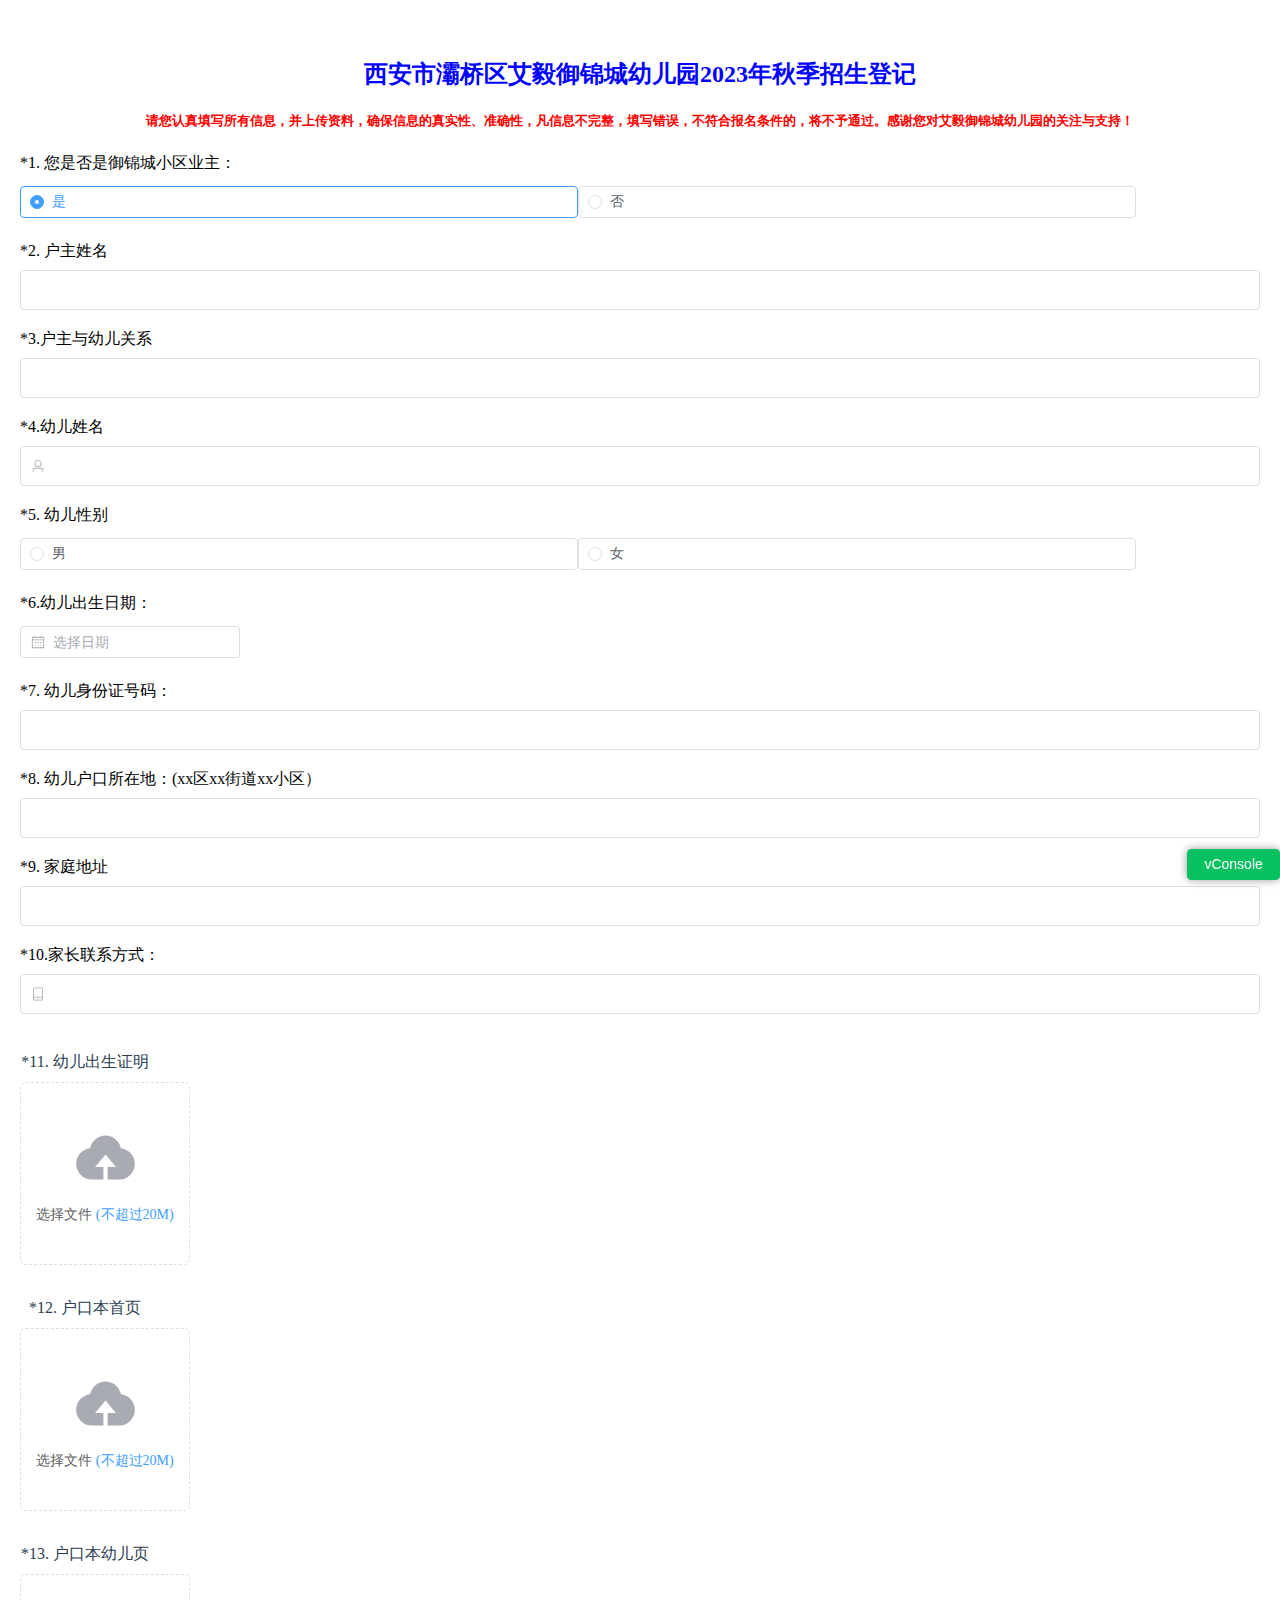
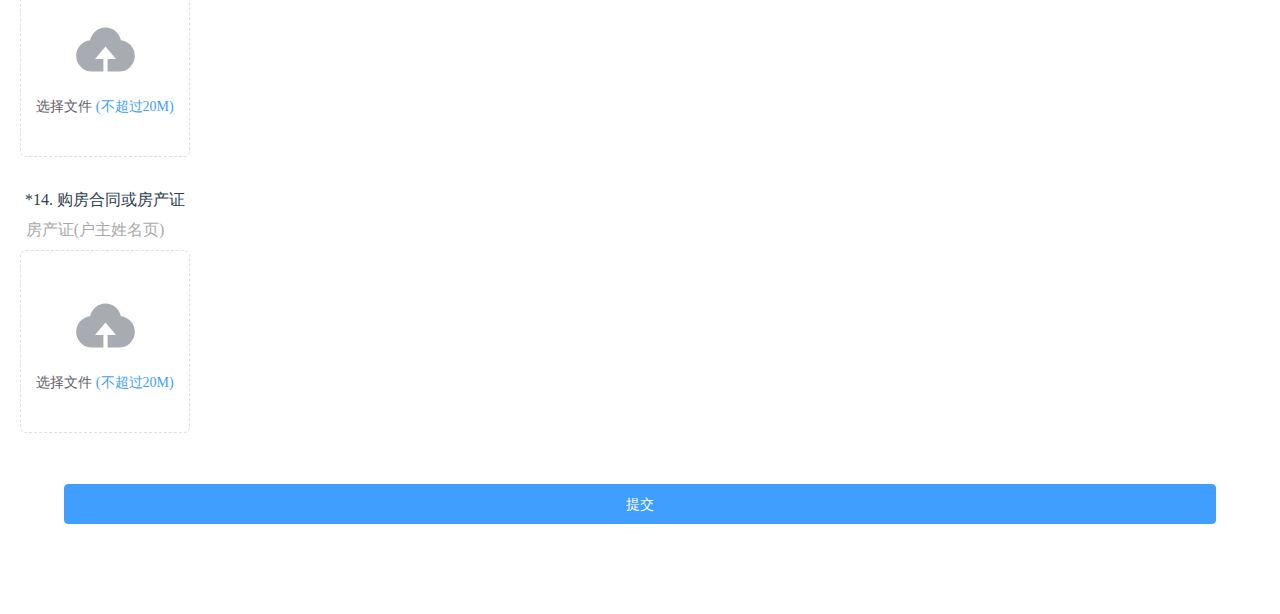
<file: audio.html>
<!DOCTYPE html><html lang="en"><head><meta charset="utf-8"><meta http-equiv="X-UA-Compatible" content="IE=edge"><meta name="viewport" content="width=device-width,initial-scale=1,maximum-scale=1,minimum-scale=1,user-scalable=no,viewport-fit=cover"><title>audio 测试</title><link href="css/audio.45147a5e.css" rel="preload" as="style"><link href="css/chunk-vendors.ec482ed1.css" rel="preload" as="style"><link href="js/audio.3002898a.js" rel="preload" as="script"><link href="js/chunk-vendors.464a12f2.js" rel="preload" as="script"><link href="css/chunk-vendors.ec482ed1.css" rel="stylesheet"><link href="css/audio.45147a5e.css" rel="stylesheet"></head><style>body{
       margin:0;
       padding:0;
       height: 100%;
     }
     .html{
       margin:0;
       padding:0;
       width:100%;
       height: 100%;
     }</style><body><div id="audio"></div><script src="js/chunk-vendors.464a12f2.js"></script><script src="js/audio.3002898a.js"></script></body></html>
</file>
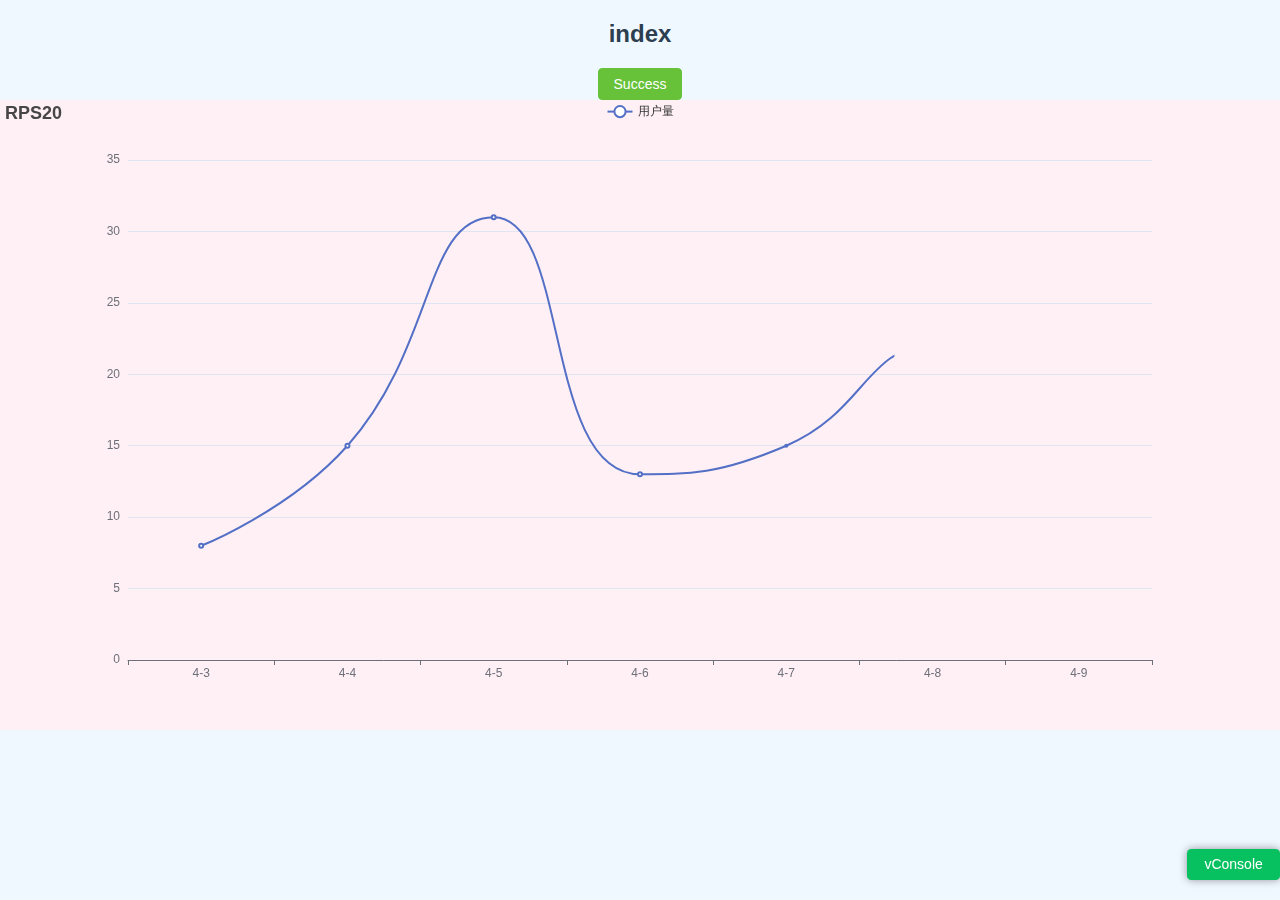
<file: chart.html>
<!DOCTYPE html><html lang="en"><head><meta charset="utf-8"><meta http-equiv="X-UA-Compatible" content="IE=edge"><meta name="viewport" content="width=device-width,initial-scale=1,maximum-scale=1,minimum-scale=1,user-scalable=no,viewport-fit=cover"><title>chart 测试</title><link href="css/chart.ee3f8199.css" rel="preload" as="style"><link href="css/chunk-vendors.ec482ed1.css" rel="preload" as="style"><link href="js/chart.0959fd6c.js" rel="preload" as="script"><link href="js/chunk-vendors.464a12f2.js" rel="preload" as="script"><link href="css/chunk-vendors.ec482ed1.css" rel="stylesheet"><link href="css/chart.ee3f8199.css" rel="stylesheet"></head><style>body{
      margin:0;
      padding:0;
      height: 100%;
    }
    .html{
      margin:0;
      padding:0;
      width:100%;
      height: 100%;
    }</style><body><div id="chart"><script src="js/chunk-vendors.464a12f2.js"></script><script src="js/chart.0959fd6c.js"></script></body></html>
</file>
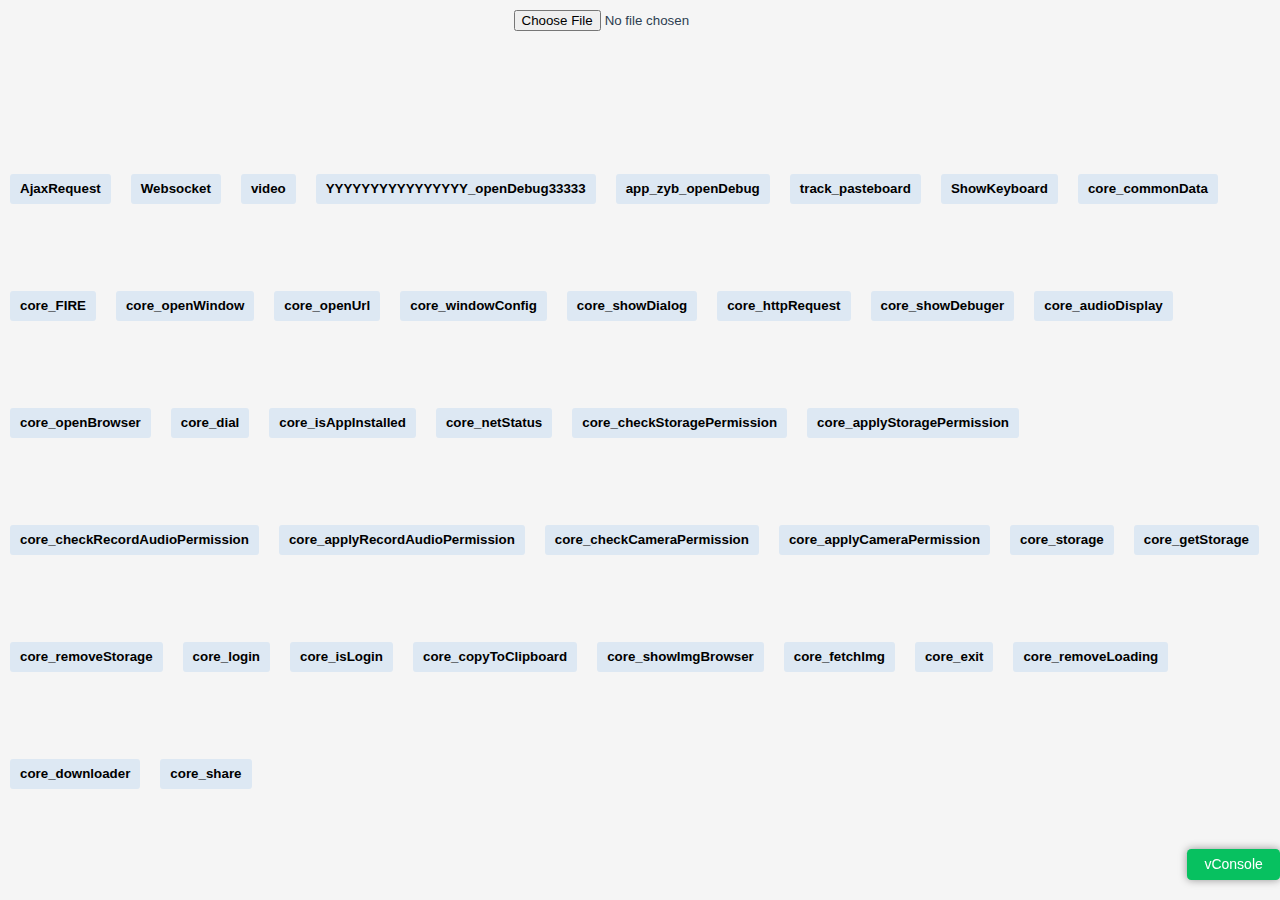
<file: hybrid.html>
<!DOCTYPE html><html lang="en"><head><meta charset="utf-8"><meta http-equiv="X-UA-Compatible" content="IE=edge"><meta name="viewport" content="width=device-width,initial-scale=1,maximum-scale=1,minimum-scale=1,user-scalable=no,viewport-fit=cover"><title>容器</title><link href="css/chunk-vendors.ec482ed1.css" rel="preload" as="style"><link href="css/hybrid.763c9c5b.css" rel="preload" as="style"><link href="js/chunk-vendors.464a12f2.js" rel="preload" as="script"><link href="js/hybrid.4509a0c3.js" rel="preload" as="script"><link href="css/chunk-vendors.ec482ed1.css" rel="stylesheet"><link href="css/hybrid.763c9c5b.css" rel="stylesheet"></head><style>body{
       margin:0;
       padding:0;
       height: 100%;
     }
     .html{
       margin:0;
       padding:0;
       width:100%;
       height: 100%;
     }</style><body><div id="hybrid"></div><script src="js/chunk-vendors.464a12f2.js"></script><script src="js/hybrid.4509a0c3.js"></script></body></html>
</file>
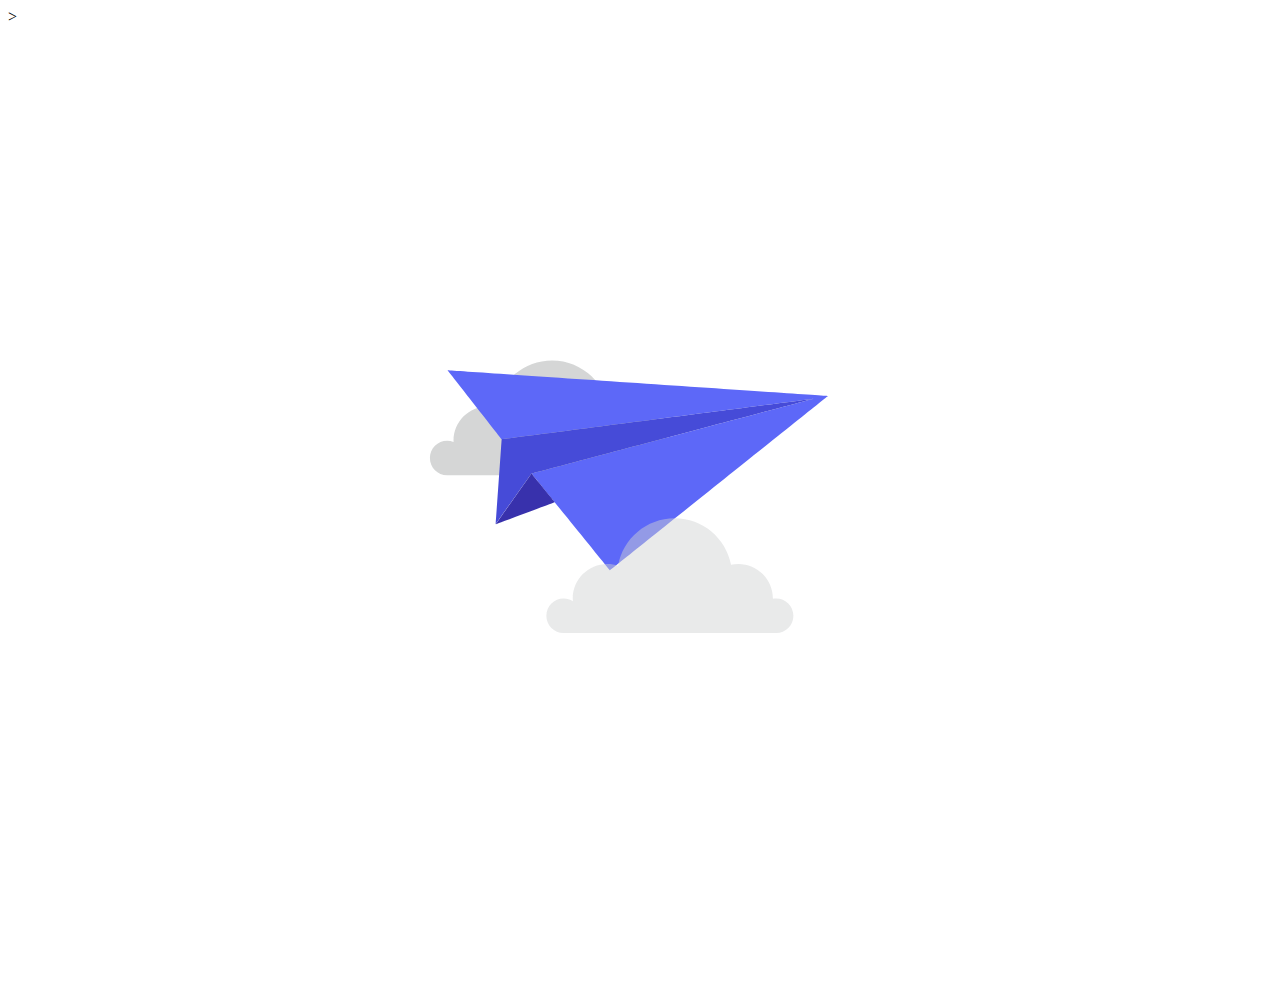
<file: loading.html>
<!DOCTYPE html><html lang="en"><head><meta charset="utf-8"><meta http-equiv="X-UA-Compatible" content="IE=edge"><meta name="viewport" content="width=device-width,initial-scale=1,maximum-scale=1,minimum-scale=1,user-scalable=no,viewport-fit=cover"><title>loading</title>><link href="css/chunk-vendors.ec482ed1.css" rel="preload" as="style"><link href="css/loading.ea020fa1.css" rel="preload" as="style"><link href="js/chunk-vendors.464a12f2.js" rel="preload" as="script"><link href="js/loading.7350b25d.js" rel="preload" as="script"><link href="css/chunk-vendors.ec482ed1.css" rel="stylesheet"><link href="css/loading.ea020fa1.css" rel="stylesheet"></head><style>@keyframes octocat-wave {
        0%, 100% {
            transform: rotate(0)
        }
        20%, 60% {
            transform: rotate(-25deg)
        }
        40%, 80% {
            transform: rotate(10deg)
        }
    }

    @media (max-width: 500px) {
        .github-corner:hover .octo-arm {
            animation: none
        }

        .github-corner .octo-arm {
            animation: octocat-wave 560ms ease-in-out
        }
    }</style><body><div id="loading"></div><script src="js/chunk-vendors.464a12f2.js"></script><script src="js/loading.7350b25d.js"></script></body></html>
</file>
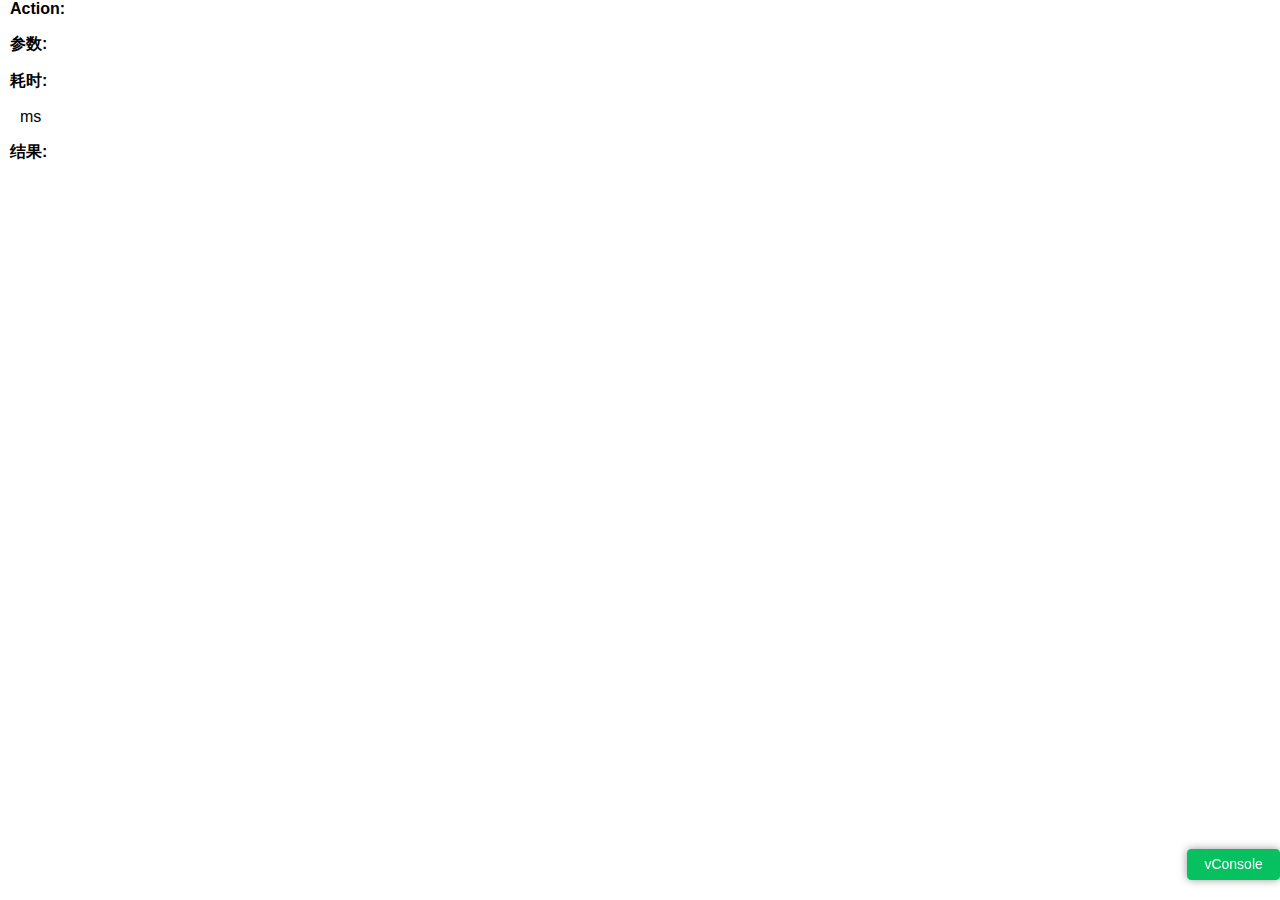
<file: response.html>
<!DOCTYPE html><html lang="en"><head><meta charset="utf-8"><meta http-equiv="X-UA-Compatible" content="IE=edge"><meta name="viewport" content="width=device-width,initial-scale=1,maximum-scale=1,minimum-scale=1,user-scalable=no,viewport-fit=cover"><title>回调结果</title>><link href="css/chunk-vendors.ec482ed1.css" rel="preload" as="style"><link href="css/response.c0412307.css" rel="preload" as="style"><link href="js/chunk-vendors.464a12f2.js" rel="preload" as="script"><link href="js/response.0087c09c.js" rel="preload" as="script"><link href="css/chunk-vendors.ec482ed1.css" rel="stylesheet"><link href="css/response.c0412307.css" rel="stylesheet"></head><style>body{
       margin:0;
       padding:0;
       height: 100%;
     }
     .html{
       margin:0;
       padding:0;
       width:100%;
       height: 100%;
     }</style><body><div id="response"></div><script src="js/chunk-vendors.464a12f2.js"></script><script src="js/response.0087c09c.js"></script></body></html>
</file>
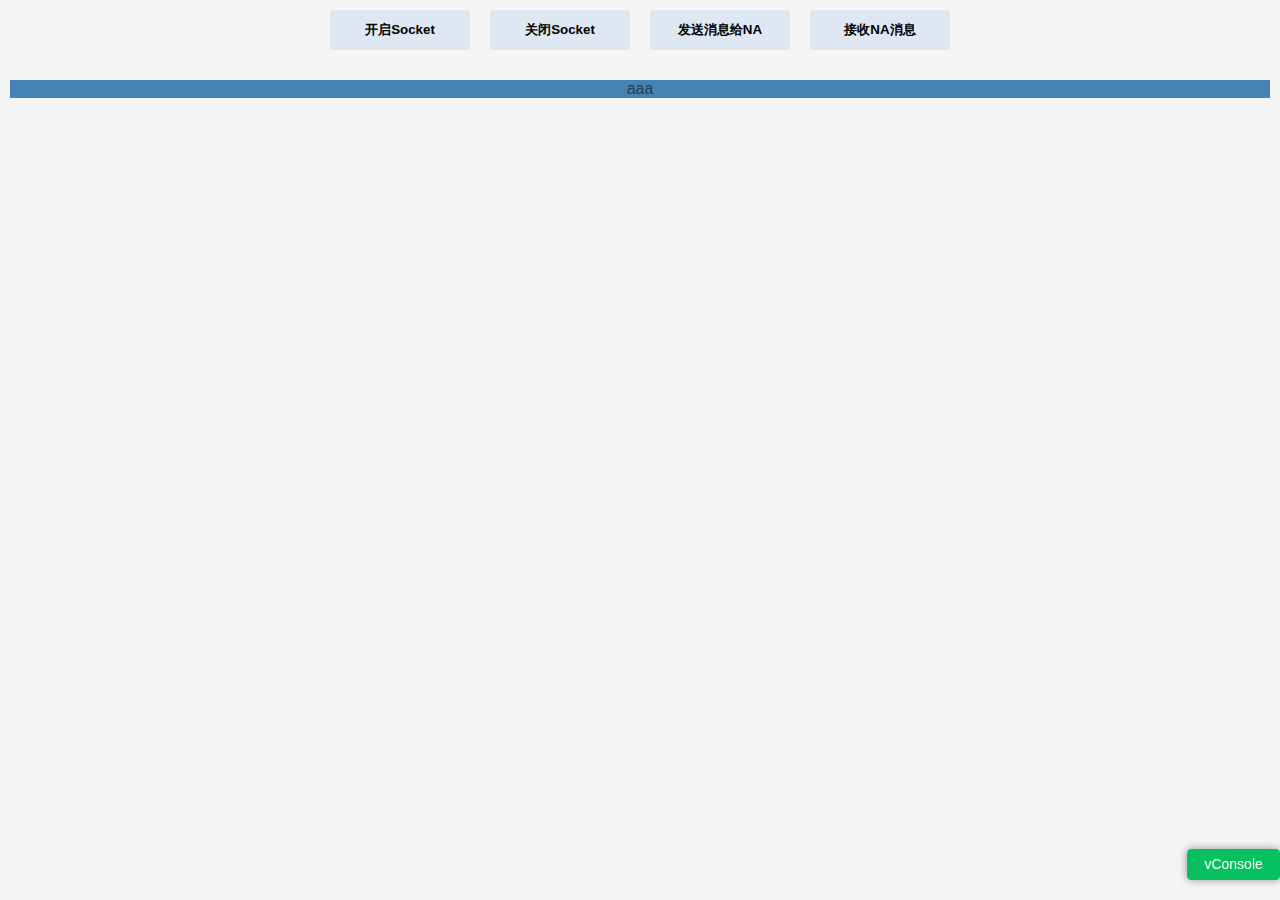
<file: websocket.html>
<!DOCTYPE html><html lang="en"><head><meta charset="utf-8"><meta http-equiv="X-UA-Compatible" content="IE=edge"><meta name="viewport" content="width=device-width,initial-scale=1,maximum-scale=1,minimum-scale=1,user-scalable=no,viewport-fit=cover"><title>websocket 测试</title><link href="css/chunk-vendors.ec482ed1.css" rel="preload" as="style"><link href="css/websocket.f2d7ce89.css" rel="preload" as="style"><link href="js/chunk-vendors.464a12f2.js" rel="preload" as="script"><link href="js/websocket.9b3be61b.js" rel="preload" as="script"><link href="css/chunk-vendors.ec482ed1.css" rel="stylesheet"><link href="css/websocket.f2d7ce89.css" rel="stylesheet"></head><style>body{
       margin:0;
       padding:0;
       height: 100%;
     }
     .html{
       margin:0;
       padding:0;
       width:100%;
       height: 100%;
     }</style><body><div id="websocket"><script src="js/chunk-vendors.464a12f2.js"></script><script src="js/websocket.9b3be61b.js"></script></body></html>
</file>
<file: css/audio.45147a5e.css>
.content_file{margin-left:20px;margin-right:20px}#body{height:100%}.el-form-item .el-form-item__label{font-size:16px;color:#000}.content_div{height:100%;margin:20px;background-color:#fff}.el-form-item__content{background-color:#fff;height:40px;margin-right:0}.el-input{height:40px}.el-radio{width:45%;margin-right:0}#audio{-webkit-font-smoothing:antialiased;-moz-osx-font-smoothing:grayscale;text-align:center;color:#2c3e50}
</file>
<file: css/chunk-vendors.ec482ed1.css>
@charset "UTF-8";:root{--el-color-primary-rgb:64,158,255;--el-color-success-rgb:103,194,58;--el-color-warning-rgb:230,162,60;--el-color-danger-rgb:245,108,108;--el-color-error-rgb:245,108,108;--el-color-info-rgb:144,147,153;--el-font-size-extra-large:20px;--el-font-size-large:18px;--el-font-size-medium:16px;--el-font-size-base:14px;--el-font-size-small:13px;--el-font-size-extra-small:12px;--el-font-family:"Helvetica Neue",Helvetica,"PingFang SC","Hiragino Sans GB","Microsoft YaHei","微软雅黑",Arial,sans-serif;--el-font-weight-primary:500;--el-font-line-height-primary:24px;--el-index-normal:1;--el-index-top:1000;--el-index-popper:2000;--el-border-radius-base:4px;--el-border-radius-small:2px;--el-border-radius-round:20px;--el-border-radius-circle:100%;--el-transition-duration:0.3s;--el-transition-duration-fast:0.2s;--el-transition-function-ease-in-out-bezier:cubic-bezier(0.645,0.045,0.355,1);--el-transition-function-fast-bezier:cubic-bezier(0.23,1,0.32,1);--el-transition-all:all var(--el-transition-duration) var(--el-transition-function-ease-in-out-bezier);--el-transition-fade:opacity var(--el-transition-duration) var(--el-transition-function-fast-bezier);--el-transition-md-fade:transform var(--el-transition-duration) var(--el-transition-function-fast-bezier),opacity var(--el-transition-duration) var(--el-transition-function-fast-bezier);--el-transition-fade-linear:opacity var(--el-transition-duration-fast) linear;--el-transition-border:border-color var(--el-transition-duration-fast) var(--el-transition-function-ease-in-out-bezier);--el-transition-box-shadow:box-shadow var(--el-transition-duration-fast) var(--el-transition-function-ease-in-out-bezier);--el-transition-color:color var(--el-transition-duration-fast) var(--el-transition-function-ease-in-out-bezier);--el-component-size-large:40px;--el-component-size:32px;--el-component-size-small:24px;color-scheme:light;--el-color-white:#fff;--el-color-black:#000;--el-color-primary:#409eff;--el-color-primary-light-3:#79bbff;--el-color-primary-light-5:#a0cfff;--el-color-primary-light-7:#c6e2ff;--el-color-primary-light-8:#d9ecff;--el-color-primary-light-9:#ecf5ff;--el-color-primary-dark-2:#337ecc;--el-color-success:#67c23a;--el-color-success-light-3:#95d475;--el-color-success-light-5:#b3e19d;--el-color-success-light-7:#d1edc4;--el-color-success-light-8:#e1f3d8;--el-color-success-light-9:#f0f9eb;--el-color-success-dark-2:#529b2e;--el-color-warning:#e6a23c;--el-color-warning-light-3:#eebe77;--el-color-warning-light-5:#f3d19e;--el-color-warning-light-7:#f8e3c5;--el-color-warning-light-8:#faecd8;--el-color-warning-light-9:#fdf6ec;--el-color-warning-dark-2:#b88230;--el-color-danger:#f56c6c;--el-color-danger-light-3:#f89898;--el-color-danger-light-5:#fab6b6;--el-color-danger-light-7:#fcd3d3;--el-color-danger-light-8:#fde2e2;--el-color-danger-light-9:#fef0f0;--el-color-danger-dark-2:#c45656;--el-color-error:#f56c6c;--el-color-error-light-3:#f89898;--el-color-error-light-5:#fab6b6;--el-color-error-light-7:#fcd3d3;--el-color-error-light-8:#fde2e2;--el-color-error-light-9:#fef0f0;--el-color-error-dark-2:#c45656;--el-color-info:#909399;--el-color-info-light-3:#b1b3b8;--el-color-info-light-5:#c8c9cc;--el-color-info-light-7:#dedfe0;--el-color-info-light-8:#e9e9eb;--el-color-info-light-9:#f4f4f5;--el-color-info-dark-2:#73767a;--el-bg-color:#fff;--el-bg-color-page:#f2f3f5;--el-bg-color-overlay:#fff;--el-text-color-primary:#303133;--el-text-color-regular:#606266;--el-text-color-secondary:#909399;--el-text-color-placeholder:#a8abb2;--el-text-color-disabled:#c0c4cc;--el-border-color:#dcdfe6;--el-border-color-light:#e4e7ed;--el-border-color-lighter:#ebeef5;--el-border-color-extra-light:#f2f6fc;--el-border-color-dark:#d4d7de;--el-border-color-darker:#cdd0d6;--el-fill-color:#f0f2f5;--el-fill-color-light:#f5f7fa;--el-fill-color-lighter:#fafafa;--el-fill-color-extra-light:#fafcff;--el-fill-color-dark:#ebedf0;--el-fill-color-darker:#e6e8eb;--el-fill-color-blank:#fff;--el-box-shadow:0px 12px 32px 4px rgba(0,0,0,0.04),0px 8px 20px rgba(0,0,0,0.08);--el-box-shadow-light:0px 0px 12px rgba(0,0,0,0.12);--el-box-shadow-lighter:0px 0px 6px rgba(0,0,0,0.12);--el-box-shadow-dark:0px 16px 48px 16px rgba(0,0,0,0.08),0px 12px 32px rgba(0,0,0,0.12),0px 8px 16px -8px rgba(0,0,0,0.16);--el-disabled-bg-color:var(--el-fill-color-light);--el-disabled-text-color:var(--el-text-color-placeholder);--el-disabled-border-color:var(--el-border-color-light);--el-overlay-color:rgba(0,0,0,0.8);--el-overlay-color-light:rgba(0,0,0,0.7);--el-overlay-color-lighter:rgba(0,0,0,0.5);--el-mask-color:hsla(0,0%,100%,0.9);--el-mask-color-extra-light:hsla(0,0%,100%,0.3);--el-border-width:1px;--el-border-style:solid;--el-border-color-hover:var(--el-text-color-disabled);--el-border:var(--el-border-width) var(--el-border-style) var(--el-border-color);--el-svg-monochrome-grey:var(--el-border-color)}.fade-in-linear-enter-active,.fade-in-linear-leave-active{transition:var(--el-transition-fade-linear)}.fade-in-linear-enter-from,.fade-in-linear-leave-to{opacity:0}.el-fade-in-linear-enter-active,.el-fade-in-linear-leave-active{transition:var(--el-transition-fade-linear)}.el-fade-in-linear-enter-from,.el-fade-in-linear-leave-to{opacity:0}.el-fade-in-enter-active,.el-fade-in-leave-active{transition:all var(--el-transition-duration) cubic-bezier(.55,0,.1,1)}.el-fade-in-enter-from,.el-fade-in-leave-active{opacity:0}.el-zoom-in-center-enter-active,.el-zoom-in-center-leave-active{transition:all var(--el-transition-duration) cubic-bezier(.55,0,.1,1)}.el-zoom-in-center-enter-from,.el-zoom-in-center-leave-active{opacity:0;transform:scaleX(0)}.el-zoom-in-top-enter-active,.el-zoom-in-top-leave-active{opacity:1;transform:scaleY(1);transition:var(--el-transition-md-fade);transform-origin:center top}.el-zoom-in-top-enter-active[data-popper-placement^=top],.el-zoom-in-top-leave-active[data-popper-placement^=top]{transform-origin:center bottom}.el-zoom-in-top-enter-from,.el-zoom-in-top-leave-active{opacity:0;transform:scaleY(0)}.el-zoom-in-bottom-enter-active,.el-zoom-in-bottom-leave-active{opacity:1;transform:scaleY(1);transition:var(--el-transition-md-fade);transform-origin:center bottom}.el-zoom-in-bottom-enter-from,.el-zoom-in-bottom-leave-active{opacity:0;transform:scaleY(0)}.el-zoom-in-left-enter-active,.el-zoom-in-left-leave-active{opacity:1;transform:scale(1);transition:var(--el-transition-md-fade);transform-origin:top left}.el-zoom-in-left-enter-from,.el-zoom-in-left-leave-active{opacity:0;transform:scale(.45)}.collapse-transition{transition:var(--el-transition-duration) height ease-in-out,var(--el-transition-duration) padding-top ease-in-out,var(--el-transition-duration) padding-bottom ease-in-out}.el-collapse-transition-enter-active,.el-collapse-transition-leave-active{transition:var(--el-transition-duration) max-height ease-in-out,var(--el-transition-duration) padding-top ease-in-out,var(--el-transition-duration) padding-bottom ease-in-out}.horizontal-collapse-transition{transition:var(--el-transition-duration) width ease-in-out,var(--el-transition-duration) padding-left ease-in-out,var(--el-transition-duration) padding-right ease-in-out}.el-list-enter-active,.el-list-leave-active{transition:all 1s}.el-list-enter-from,.el-list-leave-to{opacity:0;transform:translateY(-30px)}.el-list-leave-active{position:absolute!important}.el-opacity-transition{transition:opacity var(--el-transition-duration) cubic-bezier(.55,0,.1,1)}.el-icon-loading{animation:rotating 2s linear infinite}.el-icon--right{margin-left:5px}.el-icon--left{margin-right:5px}@keyframes rotating{0%{transform:rotate(0)}to{transform:rotate(1turn)}}.el-icon{--color:inherit;height:1em;width:1em;line-height:1em;display:inline-flex;justify-content:center;align-items:center;position:relative;fill:currentColor;color:var(--color);font-size:inherit}.el-icon.is-loading{animation:rotating 2s linear infinite}.el-icon svg{height:1em;width:1em}.el-affix--fixed{position:fixed}.el-alert{--el-alert-padding:8px 16px;--el-alert-border-radius-base:var(--el-border-radius-base);--el-alert-title-font-size:13px;--el-alert-description-font-size:12px;--el-alert-close-font-size:12px;--el-alert-close-customed-font-size:13px;--el-alert-icon-size:16px;--el-alert-icon-large-size:28px;width:100%;padding:var(--el-alert-padding);margin:0;box-sizing:border-box;border-radius:var(--el-alert-border-radius-base);position:relative;background-color:var(--el-color-white);overflow:hidden;opacity:1;display:flex;align-items:center;transition:opacity var(--el-transition-duration-fast)}.el-alert.is-light .el-alert__close-btn{color:var(--el-text-color-placeholder)}.el-alert.is-dark .el-alert__close-btn,.el-alert.is-dark .el-alert__description{color:var(--el-color-white)}.el-alert.is-center{justify-content:center}.el-alert--success{--el-alert-bg-color:var(--el-color-success-light-9)}.el-alert--success.is-light{background-color:var(--el-alert-bg-color)}.el-alert--success.is-light,.el-alert--success.is-light .el-alert__description{color:var(--el-color-success)}.el-alert--success.is-dark{background-color:var(--el-color-success);color:var(--el-color-white)}.el-alert--info{--el-alert-bg-color:var(--el-color-info-light-9)}.el-alert--info.is-light{background-color:var(--el-alert-bg-color)}.el-alert--info.is-light,.el-alert--info.is-light .el-alert__description{color:var(--el-color-info)}.el-alert--info.is-dark{background-color:var(--el-color-info);color:var(--el-color-white)}.el-alert--warning{--el-alert-bg-color:var(--el-color-warning-light-9)}.el-alert--warning.is-light{background-color:var(--el-alert-bg-color)}.el-alert--warning.is-light,.el-alert--warning.is-light .el-alert__description{color:var(--el-color-warning)}.el-alert--warning.is-dark{background-color:var(--el-color-warning);color:var(--el-color-white)}.el-alert--error{--el-alert-bg-color:var(--el-color-error-light-9)}.el-alert--error.is-light{background-color:var(--el-alert-bg-color)}.el-alert--error.is-light,.el-alert--error.is-light .el-alert__description{color:var(--el-color-error)}.el-alert--error.is-dark{background-color:var(--el-color-error);color:var(--el-color-white)}.el-alert__content{display:table-cell;padding:0 8px}.el-alert .el-alert__icon{font-size:var(--el-alert-icon-size);width:var(--el-alert-icon-size)}.el-alert .el-alert__icon.is-big{font-size:var(--el-alert-icon-large-size);width:var(--el-alert-icon-large-size)}.el-alert__title{font-size:var(--el-alert-title-font-size);line-height:18px;vertical-align:text-top}.el-alert__title.is-bold{font-weight:700}.el-alert .el-alert__description{font-size:var(--el-alert-description-font-size);margin:5px 0 0 0}.el-alert .el-alert__close-btn{font-size:var(--el-alert-close-font-size);opacity:1;position:absolute;top:12px;right:15px;cursor:pointer}.el-alert .el-alert__close-btn.is-customed{font-style:normal;font-size:var(--el-alert-close-customed-font-size);top:9px}.el-alert-fade-enter-from,.el-alert-fade-leave-active{opacity:0}.el-aside{overflow:auto;box-sizing:border-box;flex-shrink:0;width:var(--el-aside-width,300px)}.el-autocomplete{position:relative;display:inline-block}.el-autocomplete__popper.el-popper{background:var(--el-bg-color-overlay);box-shadow:var(--el-box-shadow-light)}.el-autocomplete__popper.el-popper,.el-autocomplete__popper.el-popper .el-popper__arrow:before{border:1px solid var(--el-border-color-light)}.el-autocomplete__popper.el-popper[data-popper-placement^=top] .el-popper__arrow:before{border-top-color:transparent;border-left-color:transparent}.el-autocomplete__popper.el-popper[data-popper-placement^=bottom] .el-popper__arrow:before{border-bottom-color:transparent;border-right-color:transparent}.el-autocomplete__popper.el-popper[data-popper-placement^=left] .el-popper__arrow:before{border-left-color:transparent;border-bottom-color:transparent}.el-autocomplete__popper.el-popper[data-popper-placement^=right] .el-popper__arrow:before{border-right-color:transparent;border-top-color:transparent}.el-autocomplete-suggestion{border-radius:var(--el-border-radius-base);box-sizing:border-box}.el-autocomplete-suggestion__wrap{max-height:280px;padding:10px 0;box-sizing:border-box}.el-autocomplete-suggestion__list{margin:0;padding:0}.el-autocomplete-suggestion li{padding:0 20px;margin:0;line-height:34px;cursor:pointer;color:var(--el-text-color-regular);font-size:var(--el-font-size-base);list-style:none;text-align:left;white-space:nowrap;overflow:hidden;text-overflow:ellipsis}.el-autocomplete-suggestion li.highlighted,.el-autocomplete-suggestion li:hover{background-color:var(--el-fill-color-light)}.el-autocomplete-suggestion li.divider{margin-top:6px;border-top:1px solid var(--el-color-black)}.el-autocomplete-suggestion li.divider:last-child{margin-bottom:-6px}.el-autocomplete-suggestion.is-loading li{text-align:center;height:100px;line-height:100px;font-size:20px;color:var(--el-text-color-secondary)}.el-autocomplete-suggestion.is-loading li:after{display:inline-block;content:"";height:100%;vertical-align:middle}.el-autocomplete-suggestion.is-loading li:hover{background-color:var(--el-bg-color-overlay)}.el-autocomplete-suggestion.is-loading .el-icon-loading{vertical-align:middle}.el-avatar{--el-avatar-text-color:var(--el-color-white);--el-avatar-bg-color:var(--el-text-color-disabled);--el-avatar-text-size:14px;--el-avatar-icon-size:18px;--el-avatar-border-radius:var(--el-border-radius-base);--el-avatar-size-large:56px;--el-avatar-size-small:24px;--el-avatar-size:40px;display:inline-flex;justify-content:center;align-items:center;box-sizing:border-box;text-align:center;overflow:hidden;color:var(--el-avatar-text-color);background:var(--el-avatar-bg-color);width:var(--el-avatar-size);height:var(--el-avatar-size);font-size:var(--el-avatar-text-size)}.el-avatar>img{display:block;height:100%}.el-avatar--circle{border-radius:50%}.el-avatar--square{border-radius:var(--el-avatar-border-radius)}.el-avatar--icon{font-size:var(--el-avatar-icon-size)}.el-avatar--small{--el-avatar-size:24px}.el-avatar--large{--el-avatar-size:56px}.el-backtop{--el-backtop-bg-color:var(--el-bg-color-overlay);--el-backtop-text-color:var(--el-color-primary);--el-backtop-hover-bg-color:var(--el-border-color-extra-light);position:fixed;background-color:var(--el-backtop-bg-color);width:40px;height:40px;border-radius:50%;color:var(--el-backtop-text-color);display:flex;align-items:center;justify-content:center;font-size:20px;box-shadow:var(--el-box-shadow-lighter);cursor:pointer;z-index:5}.el-backtop:hover{background-color:var(--el-backtop-hover-bg-color)}.el-backtop__icon{font-size:20px}.el-badge{--el-badge-bg-color:var(--el-color-danger);--el-badge-radius:10px;--el-badge-font-size:12px;--el-badge-padding:6px;--el-badge-size:18px;position:relative;vertical-align:middle;display:inline-block;width:-moz-fit-content;width:fit-content}.el-badge__content{background-color:var(--el-badge-bg-color);border-radius:var(--el-badge-radius);color:var(--el-color-white);display:inline-flex;justify-content:center;align-items:center;font-size:var(--el-badge-font-size);height:var(--el-badge-size);padding:0 var(--el-badge-padding);white-space:nowrap;border:1px solid var(--el-bg-color)}.el-badge__content.is-fixed{position:absolute;top:0;right:calc(1px + var(--el-badge-size)/2);transform:translateY(-50%) translateX(100%);z-index:var(--el-index-normal)}.el-badge__content.is-fixed.is-dot{right:5px}.el-badge__content.is-dot{height:8px;width:8px;padding:0;right:0;border-radius:50%}.el-badge__content--primary{background-color:var(--el-color-primary)}.el-badge__content--success{background-color:var(--el-color-success)}.el-badge__content--warning{background-color:var(--el-color-warning)}.el-badge__content--info{background-color:var(--el-color-info)}.el-badge__content--danger{background-color:var(--el-color-danger)}.el-breadcrumb{font-size:14px;line-height:1}.el-breadcrumb:after,.el-breadcrumb:before{display:table;content:""}.el-breadcrumb:after{clear:both}.el-breadcrumb__separator{margin:0 9px;font-weight:700;color:var(--el-text-color-placeholder)}.el-breadcrumb__separator.el-icon{margin:0 6px;font-weight:400}.el-breadcrumb__separator.el-icon svg{vertical-align:middle}.el-breadcrumb__item{float:left;display:inline-flex;align-items:center}.el-breadcrumb__inner{color:var(--el-text-color-regular)}.el-breadcrumb__inner.is-link,.el-breadcrumb__inner a{font-weight:700;text-decoration:none;transition:var(--el-transition-color);color:var(--el-text-color-primary)}.el-breadcrumb__inner.is-link:hover,.el-breadcrumb__inner a:hover{color:var(--el-color-primary);cursor:pointer}.el-breadcrumb__item:last-child .el-breadcrumb__inner,.el-breadcrumb__item:last-child .el-breadcrumb__inner:hover,.el-breadcrumb__item:last-child .el-breadcrumb__inner a,.el-breadcrumb__item:last-child .el-breadcrumb__inner a:hover{font-weight:400;color:var(--el-text-color-regular);cursor:text}.el-breadcrumb__item:last-child .el-breadcrumb__separator{display:none}.el-button-group{display:inline-block;vertical-align:middle}.el-button-group:after,.el-button-group:before{display:table;content:""}.el-button-group:after{clear:both}.el-button-group>.el-button{float:left;position:relative}.el-button-group>.el-button+.el-button{margin-left:0}.el-button-group>.el-button:first-child{border-top-right-radius:0;border-bottom-right-radius:0}.el-button-group>.el-button:last-child{border-top-left-radius:0;border-bottom-left-radius:0}.el-button-group>.el-button:first-child:last-child{border-top-right-radius:var(--el-border-radius-base);border-bottom-right-radius:var(--el-border-radius-base);border-top-left-radius:var(--el-border-radius-base);border-bottom-left-radius:var(--el-border-radius-base)}.el-button-group>.el-button:first-child:last-child.is-round{border-radius:var(--el-border-radius-round)}.el-button-group>.el-button:first-child:last-child.is-circle{border-radius:50%}.el-button-group>.el-button:not(:first-child):not(:last-child){border-radius:0}.el-button-group>.el-button:not(:last-child){margin-right:-1px}.el-button-group>.el-button.is-active,.el-button-group>.el-button:active,.el-button-group>.el-button:focus,.el-button-group>.el-button:hover{z-index:1}.el-button-group>.el-dropdown>.el-button{border-top-left-radius:0;border-bottom-left-radius:0;border-left-color:var(--el-button-divide-border-color)}.el-button-group .el-button--primary:first-child{border-right-color:var(--el-button-divide-border-color)}.el-button-group .el-button--primary:last-child{border-left-color:var(--el-button-divide-border-color)}.el-button-group .el-button--primary:not(:first-child):not(:last-child){border-left-color:var(--el-button-divide-border-color);border-right-color:var(--el-button-divide-border-color)}.el-button-group .el-button--success:first-child{border-right-color:var(--el-button-divide-border-color)}.el-button-group .el-button--success:last-child{border-left-color:var(--el-button-divide-border-color)}.el-button-group .el-button--success:not(:first-child):not(:last-child){border-left-color:var(--el-button-divide-border-color);border-right-color:var(--el-button-divide-border-color)}.el-button-group .el-button--warning:first-child{border-right-color:var(--el-button-divide-border-color)}.el-button-group .el-button--warning:last-child{border-left-color:var(--el-button-divide-border-color)}.el-button-group .el-button--warning:not(:first-child):not(:last-child){border-left-color:var(--el-button-divide-border-color);border-right-color:var(--el-button-divide-border-color)}.el-button-group .el-button--danger:first-child{border-right-color:var(--el-button-divide-border-color)}.el-button-group .el-button--danger:last-child{border-left-color:var(--el-button-divide-border-color)}.el-button-group .el-button--danger:not(:first-child):not(:last-child){border-left-color:var(--el-button-divide-border-color);border-right-color:var(--el-button-divide-border-color)}.el-button-group .el-button--info:first-child{border-right-color:var(--el-button-divide-border-color)}.el-button-group .el-button--info:last-child{border-left-color:var(--el-button-divide-border-color)}.el-button-group .el-button--info:not(:first-child):not(:last-child){border-left-color:var(--el-button-divide-border-color);border-right-color:var(--el-button-divide-border-color)}.el-button{--el-button-font-weight:var(--el-font-weight-primary);--el-button-border-color:var(--el-border-color);--el-button-bg-color:var(--el-fill-color-blank);--el-button-text-color:var(--el-text-color-regular);--el-button-disabled-text-color:var(--el-disabled-text-color);--el-button-disabled-bg-color:var(--el-fill-color-blank);--el-button-disabled-border-color:var(--el-border-color-light);--el-button-divide-border-color:hsla(0,0%,100%,0.5);--el-button-hover-text-color:var(--el-color-primary);--el-button-hover-bg-color:var(--el-color-primary-light-9);--el-button-hover-border-color:var(--el-color-primary-light-7);--el-button-active-text-color:var(--el-button-hover-text-color);--el-button-active-border-color:var(--el-color-primary);--el-button-active-bg-color:var(--el-button-hover-bg-color);--el-button-outline-color:var(--el-color-primary-light-5);--el-button-hover-link-text-color:var(--el-color-info);--el-button-active-color:var(--el-text-color-primary);display:inline-flex;justify-content:center;align-items:center;line-height:1;height:32px;white-space:nowrap;cursor:pointer;color:var(--el-button-text-color);text-align:center;box-sizing:border-box;outline:0;transition:.1s;font-weight:var(--el-button-font-weight);-webkit-user-select:none;user-select:none;vertical-align:middle;-webkit-appearance:none;background-color:var(--el-button-bg-color);border:var(--el-border);border-color:var(--el-button-border-color);padding:8px 15px;font-size:var(--el-font-size-base);border-radius:var(--el-border-radius-base)}.el-button:focus,.el-button:hover{color:var(--el-button-hover-text-color);border-color:var(--el-button-hover-border-color);background-color:var(--el-button-hover-bg-color);outline:0}.el-button:active{color:var(--el-button-active-text-color);border-color:var(--el-button-active-border-color);background-color:var(--el-button-active-bg-color);outline:0}.el-button:focus-visible{outline:2px solid var(--el-button-outline-color);outline-offset:1px}.el-button>span{display:inline-flex;align-items:center}.el-button+.el-button{margin-left:12px}.el-button.is-round{padding:8px 15px}.el-button::-moz-focus-inner{border:0}.el-button [class*=el-icon]+span{margin-left:6px}.el-button [class*=el-icon] svg{vertical-align:bottom}.el-button.is-plain{--el-button-hover-text-color:var(--el-color-primary);--el-button-hover-bg-color:var(--el-fill-color-blank);--el-button-hover-border-color:var(--el-color-primary)}.el-button.is-active{color:var(--el-button-active-text-color);border-color:var(--el-button-active-border-color);background-color:var(--el-button-active-bg-color);outline:0}.el-button.is-disabled,.el-button.is-disabled:focus,.el-button.is-disabled:hover{color:var(--el-button-disabled-text-color);cursor:not-allowed;background-image:none;background-color:var(--el-button-disabled-bg-color);border-color:var(--el-button-disabled-border-color)}.el-button.is-loading{position:relative;pointer-events:none}.el-button.is-loading:before{z-index:1;pointer-events:none;content:"";position:absolute;left:-1px;top:-1px;right:-1px;bottom:-1px;border-radius:inherit;background-color:var(--el-mask-color-extra-light)}.el-button.is-round{border-radius:var(--el-border-radius-round)}.el-button.is-circle{border-radius:50%;padding:8px}.el-button.is-text{color:var(--el-button-text-color);border:0 solid transparent;background-color:transparent}.el-button.is-text.is-disabled{color:var(--el-button-disabled-text-color);background-color:transparent!important}.el-button.is-text:not(.is-disabled):focus,.el-button.is-text:not(.is-disabled):hover{background-color:var(--el-fill-color-light)}.el-button.is-text:not(.is-disabled):focus-visible{outline:2px solid var(--el-button-outline-color);outline-offset:1px}.el-button.is-text:not(.is-disabled):active{background-color:var(--el-fill-color)}.el-button.is-text:not(.is-disabled).is-has-bg{background-color:var(--el-fill-color-light)}.el-button.is-text:not(.is-disabled).is-has-bg:focus,.el-button.is-text:not(.is-disabled).is-has-bg:hover{background-color:var(--el-fill-color)}.el-button.is-text:not(.is-disabled).is-has-bg:active{background-color:var(--el-fill-color-dark)}.el-button__text--expand{letter-spacing:.3em;margin-right:-.3em}.el-button.is-link{border-color:transparent;color:var(--el-button-text-color);background:0 0;padding:2px;height:auto}.el-button.is-link:focus,.el-button.is-link:hover{color:var(--el-button-hover-link-text-color)}.el-button.is-link.is-disabled{color:var(--el-button-disabled-text-color);background-color:transparent!important;border-color:transparent!important}.el-button.is-link:not(.is-disabled):active,.el-button.is-link:not(.is-disabled):focus,.el-button.is-link:not(.is-disabled):hover{border-color:transparent;background-color:transparent}.el-button.is-link:not(.is-disabled):active{color:var(--el-button-active-color)}.el-button--text{border-color:transparent;background:0 0;color:var(--el-color-primary);padding-left:0;padding-right:0}.el-button--text.is-disabled{color:var(--el-button-disabled-text-color);background-color:transparent!important;border-color:transparent!important}.el-button--text:not(.is-disabled):focus,.el-button--text:not(.is-disabled):hover{color:var(--el-color-primary-light-3);border-color:transparent;background-color:transparent}.el-button--text:not(.is-disabled):active{color:var(--el-color-primary-dark-2);border-color:transparent;background-color:transparent}.el-button__link--expand{letter-spacing:.3em;margin-right:-.3em}.el-button--primary{--el-button-text-color:var(--el-color-white);--el-button-bg-color:var(--el-color-primary);--el-button-border-color:var(--el-color-primary);--el-button-outline-color:var(--el-color-primary-light-5);--el-button-active-color:var(--el-color-primary-dark-2);--el-button-hover-text-color:var(--el-color-white);--el-button-hover-link-text-color:var(--el-color-primary-light-5);--el-button-hover-bg-color:var(--el-color-primary-light-3);--el-button-hover-border-color:var(--el-color-primary-light-3);--el-button-active-bg-color:var(--el-color-primary-dark-2);--el-button-active-border-color:var(--el-color-primary-dark-2);--el-button-disabled-text-color:var(--el-color-white);--el-button-disabled-bg-color:var(--el-color-primary-light-5);--el-button-disabled-border-color:var(--el-color-primary-light-5)}.el-button--primary.is-link,.el-button--primary.is-plain,.el-button--primary.is-text{--el-button-text-color:var(--el-color-primary);--el-button-bg-color:var(--el-color-primary-light-9);--el-button-border-color:var(--el-color-primary-light-5);--el-button-hover-text-color:var(--el-color-white);--el-button-hover-bg-color:var(--el-color-primary);--el-button-hover-border-color:var(--el-color-primary);--el-button-active-text-color:var(--el-color-white)}.el-button--primary.is-link.is-disabled,.el-button--primary.is-link.is-disabled:active,.el-button--primary.is-link.is-disabled:focus,.el-button--primary.is-link.is-disabled:hover,.el-button--primary.is-plain.is-disabled,.el-button--primary.is-plain.is-disabled:active,.el-button--primary.is-plain.is-disabled:focus,.el-button--primary.is-plain.is-disabled:hover,.el-button--primary.is-text.is-disabled,.el-button--primary.is-text.is-disabled:active,.el-button--primary.is-text.is-disabled:focus,.el-button--primary.is-text.is-disabled:hover{color:var(--el-color-primary-light-5);background-color:var(--el-color-primary-light-9);border-color:var(--el-color-primary-light-8)}.el-button--success{--el-button-text-color:var(--el-color-white);--el-button-bg-color:var(--el-color-success);--el-button-border-color:var(--el-color-success);--el-button-outline-color:var(--el-color-success-light-5);--el-button-active-color:var(--el-color-success-dark-2);--el-button-hover-text-color:var(--el-color-white);--el-button-hover-link-text-color:var(--el-color-success-light-5);--el-button-hover-bg-color:var(--el-color-success-light-3);--el-button-hover-border-color:var(--el-color-success-light-3);--el-button-active-bg-color:var(--el-color-success-dark-2);--el-button-active-border-color:var(--el-color-success-dark-2);--el-button-disabled-text-color:var(--el-color-white);--el-button-disabled-bg-color:var(--el-color-success-light-5);--el-button-disabled-border-color:var(--el-color-success-light-5)}.el-button--success.is-link,.el-button--success.is-plain,.el-button--success.is-text{--el-button-text-color:var(--el-color-success);--el-button-bg-color:var(--el-color-success-light-9);--el-button-border-color:var(--el-color-success-light-5);--el-button-hover-text-color:var(--el-color-white);--el-button-hover-bg-color:var(--el-color-success);--el-button-hover-border-color:var(--el-color-success);--el-button-active-text-color:var(--el-color-white)}.el-button--success.is-link.is-disabled,.el-button--success.is-link.is-disabled:active,.el-button--success.is-link.is-disabled:focus,.el-button--success.is-link.is-disabled:hover,.el-button--success.is-plain.is-disabled,.el-button--success.is-plain.is-disabled:active,.el-button--success.is-plain.is-disabled:focus,.el-button--success.is-plain.is-disabled:hover,.el-button--success.is-text.is-disabled,.el-button--success.is-text.is-disabled:active,.el-button--success.is-text.is-disabled:focus,.el-button--success.is-text.is-disabled:hover{color:var(--el-color-success-light-5);background-color:var(--el-color-success-light-9);border-color:var(--el-color-success-light-8)}.el-button--warning{--el-button-text-color:var(--el-color-white);--el-button-bg-color:var(--el-color-warning);--el-button-border-color:var(--el-color-warning);--el-button-outline-color:var(--el-color-warning-light-5);--el-button-active-color:var(--el-color-warning-dark-2);--el-button-hover-text-color:var(--el-color-white);--el-button-hover-link-text-color:var(--el-color-warning-light-5);--el-button-hover-bg-color:var(--el-color-warning-light-3);--el-button-hover-border-color:var(--el-color-warning-light-3);--el-button-active-bg-color:var(--el-color-warning-dark-2);--el-button-active-border-color:var(--el-color-warning-dark-2);--el-button-disabled-text-color:var(--el-color-white);--el-button-disabled-bg-color:var(--el-color-warning-light-5);--el-button-disabled-border-color:var(--el-color-warning-light-5)}.el-button--warning.is-link,.el-button--warning.is-plain,.el-button--warning.is-text{--el-button-text-color:var(--el-color-warning);--el-button-bg-color:var(--el-color-warning-light-9);--el-button-border-color:var(--el-color-warning-light-5);--el-button-hover-text-color:var(--el-color-white);--el-button-hover-bg-color:var(--el-color-warning);--el-button-hover-border-color:var(--el-color-warning);--el-button-active-text-color:var(--el-color-white)}.el-button--warning.is-link.is-disabled,.el-button--warning.is-link.is-disabled:active,.el-button--warning.is-link.is-disabled:focus,.el-button--warning.is-link.is-disabled:hover,.el-button--warning.is-plain.is-disabled,.el-button--warning.is-plain.is-disabled:active,.el-button--warning.is-plain.is-disabled:focus,.el-button--warning.is-plain.is-disabled:hover,.el-button--warning.is-text.is-disabled,.el-button--warning.is-text.is-disabled:active,.el-button--warning.is-text.is-disabled:focus,.el-button--warning.is-text.is-disabled:hover{color:var(--el-color-warning-light-5);background-color:var(--el-color-warning-light-9);border-color:var(--el-color-warning-light-8)}.el-button--danger{--el-button-text-color:var(--el-color-white);--el-button-bg-color:var(--el-color-danger);--el-button-border-color:var(--el-color-danger);--el-button-outline-color:var(--el-color-danger-light-5);--el-button-active-color:var(--el-color-danger-dark-2);--el-button-hover-text-color:var(--el-color-white);--el-button-hover-link-text-color:var(--el-color-danger-light-5);--el-button-hover-bg-color:var(--el-color-danger-light-3);--el-button-hover-border-color:var(--el-color-danger-light-3);--el-button-active-bg-color:var(--el-color-danger-dark-2);--el-button-active-border-color:var(--el-color-danger-dark-2);--el-button-disabled-text-color:var(--el-color-white);--el-button-disabled-bg-color:var(--el-color-danger-light-5);--el-button-disabled-border-color:var(--el-color-danger-light-5)}.el-button--danger.is-link,.el-button--danger.is-plain,.el-button--danger.is-text{--el-button-text-color:var(--el-color-danger);--el-button-bg-color:var(--el-color-danger-light-9);--el-button-border-color:var(--el-color-danger-light-5);--el-button-hover-text-color:var(--el-color-white);--el-button-hover-bg-color:var(--el-color-danger);--el-button-hover-border-color:var(--el-color-danger);--el-button-active-text-color:var(--el-color-white)}.el-button--danger.is-link.is-disabled,.el-button--danger.is-link.is-disabled:active,.el-button--danger.is-link.is-disabled:focus,.el-button--danger.is-link.is-disabled:hover,.el-button--danger.is-plain.is-disabled,.el-button--danger.is-plain.is-disabled:active,.el-button--danger.is-plain.is-disabled:focus,.el-button--danger.is-plain.is-disabled:hover,.el-button--danger.is-text.is-disabled,.el-button--danger.is-text.is-disabled:active,.el-button--danger.is-text.is-disabled:focus,.el-button--danger.is-text.is-disabled:hover{color:var(--el-color-danger-light-5);background-color:var(--el-color-danger-light-9);border-color:var(--el-color-danger-light-8)}.el-button--info{--el-button-text-color:var(--el-color-white);--el-button-bg-color:var(--el-color-info);--el-button-border-color:var(--el-color-info);--el-button-outline-color:var(--el-color-info-light-5);--el-button-active-color:var(--el-color-info-dark-2);--el-button-hover-text-color:var(--el-color-white);--el-button-hover-link-text-color:var(--el-color-info-light-5);--el-button-hover-bg-color:var(--el-color-info-light-3);--el-button-hover-border-color:var(--el-color-info-light-3);--el-button-active-bg-color:var(--el-color-info-dark-2);--el-button-active-border-color:var(--el-color-info-dark-2);--el-button-disabled-text-color:var(--el-color-white);--el-button-disabled-bg-color:var(--el-color-info-light-5);--el-button-disabled-border-color:var(--el-color-info-light-5)}.el-button--info.is-link,.el-button--info.is-plain,.el-button--info.is-text{--el-button-text-color:var(--el-color-info);--el-button-bg-color:var(--el-color-info-light-9);--el-button-border-color:var(--el-color-info-light-5);--el-button-hover-text-color:var(--el-color-white);--el-button-hover-bg-color:var(--el-color-info);--el-button-hover-border-color:var(--el-color-info);--el-button-active-text-color:var(--el-color-white)}.el-button--info.is-link.is-disabled,.el-button--info.is-link.is-disabled:active,.el-button--info.is-link.is-disabled:focus,.el-button--info.is-link.is-disabled:hover,.el-button--info.is-plain.is-disabled,.el-button--info.is-plain.is-disabled:active,.el-button--info.is-plain.is-disabled:focus,.el-button--info.is-plain.is-disabled:hover,.el-button--info.is-text.is-disabled,.el-button--info.is-text.is-disabled:active,.el-button--info.is-text.is-disabled:focus,.el-button--info.is-text.is-disabled:hover{color:var(--el-color-info-light-5);background-color:var(--el-color-info-light-9);border-color:var(--el-color-info-light-8)}.el-button--large{--el-button-size:40px;height:var(--el-button-size);padding:12px 19px;font-size:var(--el-font-size-base);border-radius:var(--el-border-radius-base)}.el-button--large [class*=el-icon]+span{margin-left:8px}.el-button--large.is-round{padding:12px 19px}.el-button--large.is-circle{width:var(--el-button-size);padding:12px}.el-button--small{--el-button-size:24px;height:var(--el-button-size);padding:5px 11px;font-size:12px;border-radius:calc(var(--el-border-radius-base) - 1px)}.el-button--small [class*=el-icon]+span{margin-left:4px}.el-button--small.is-round{padding:5px 11px}.el-button--small.is-circle{width:var(--el-button-size);padding:5px}.el-calendar{--el-calendar-border:var(--el-table-border,1px solid var(--el-border-color-lighter));--el-calendar-header-border-bottom:var(--el-calendar-border);--el-calendar-selected-bg-color:var(--el-color-primary-light-9);--el-calendar-cell-width:85px;background-color:var(--el-fill-color-blank)}.el-calendar__header{display:flex;justify-content:space-between;padding:12px 20px;border-bottom:var(--el-calendar-header-border-bottom)}.el-calendar__title{color:var(--el-text-color);align-self:center}.el-calendar__body{padding:12px 20px 35px}.el-calendar-table{table-layout:fixed;width:100%}.el-calendar-table thead th{padding:12px 0;color:var(--el-text-color-regular);font-weight:400}.el-calendar-table:not(.is-range) td.next,.el-calendar-table:not(.is-range) td.prev{color:var(--el-text-color-placeholder)}.el-calendar-table td{border-bottom:var(--el-calendar-border);border-right:var(--el-calendar-border);vertical-align:top;transition:background-color var(--el-transition-duration-fast) ease}.el-calendar-table td.is-selected{background-color:var(--el-calendar-selected-bg-color)}.el-calendar-table td.is-today{color:var(--el-color-primary)}.el-calendar-table tr:first-child td{border-top:var(--el-calendar-border)}.el-calendar-table tr td:first-child{border-left:var(--el-calendar-border)}.el-calendar-table tr.el-calendar-table__row--hide-border td{border-top:none}.el-calendar-table .el-calendar-day{box-sizing:border-box;padding:8px;height:var(--el-calendar-cell-width)}.el-calendar-table .el-calendar-day:hover{cursor:pointer;background-color:var(--el-calendar-selected-bg-color)}.el-card{--el-card-border-color:var(--el-border-color-light);--el-card-border-radius:4px;--el-card-padding:20px;--el-card-bg-color:var(--el-fill-color-blank);border-radius:var(--el-card-border-radius);border:1px solid var(--el-card-border-color);background-color:var(--el-card-bg-color);overflow:hidden;color:var(--el-text-color-primary);transition:var(--el-transition-duration)}.el-card.is-always-shadow,.el-card.is-hover-shadow:focus,.el-card.is-hover-shadow:hover{box-shadow:var(--el-box-shadow-light)}.el-card__header{padding:calc(var(--el-card-padding) - 2px) var(--el-card-padding);border-bottom:1px solid var(--el-card-border-color);box-sizing:border-box}.el-card__body{padding:var(--el-card-padding)}.el-carousel__item{position:absolute;top:0;left:0;width:100%;height:100%;display:inline-block;overflow:hidden}.el-carousel__item,.el-carousel__item.is-active{z-index:calc(var(--el-index-normal) - 1)}.el-carousel__item--card,.el-carousel__item.is-animating{transition:transform .4s ease-in-out}.el-carousel__item--card{width:50%}.el-carousel__item--card.is-in-stage{cursor:pointer;z-index:var(--el-index-normal)}.el-carousel__item--card.is-in-stage.is-hover .el-carousel__mask,.el-carousel__item--card.is-in-stage:hover .el-carousel__mask{opacity:.12}.el-carousel__item--card.is-active{z-index:calc(var(--el-index-normal) + 1)}.el-carousel__item--card-vertical{width:100%;height:50%}.el-carousel__mask{position:absolute;width:100%;height:100%;top:0;left:0;background-color:var(--el-color-white);opacity:.24;transition:var(--el-transition-duration-fast)}.el-carousel{--el-carousel-arrow-font-size:12px;--el-carousel-arrow-size:36px;--el-carousel-arrow-background:rgba(31,45,61,0.11);--el-carousel-arrow-hover-background:rgba(31,45,61,0.23);--el-carousel-indicator-width:30px;--el-carousel-indicator-height:2px;--el-carousel-indicator-padding-horizontal:4px;--el-carousel-indicator-padding-vertical:12px;--el-carousel-indicator-out-color:var(--el-border-color-hover);position:relative}.el-carousel--horizontal,.el-carousel--vertical{overflow:hidden}.el-carousel__container{position:relative;height:300px}.el-carousel__arrow{border:none;outline:0;padding:0;margin:0;height:var(--el-carousel-arrow-size);width:var(--el-carousel-arrow-size);cursor:pointer;transition:var(--el-transition-duration);border-radius:50%;background-color:var(--el-carousel-arrow-background);color:#fff;position:absolute;top:50%;z-index:10;transform:translateY(-50%);text-align:center;font-size:var(--el-carousel-arrow-font-size);display:inline-flex;justify-content:center;align-items:center}.el-carousel__arrow--left{left:16px}.el-carousel__arrow--right{right:16px}.el-carousel__arrow:hover{background-color:var(--el-carousel-arrow-hover-background)}.el-carousel__arrow i{cursor:pointer}.el-carousel__indicators{position:absolute;list-style:none;margin:0;padding:0;z-index:calc(var(--el-index-normal) + 1)}.el-carousel__indicators--horizontal{bottom:0;left:50%;transform:translateX(-50%)}.el-carousel__indicators--vertical{right:0;top:50%;transform:translateY(-50%)}.el-carousel__indicators--outside{bottom:calc(var(--el-carousel-indicator-height) + var(--el-carousel-indicator-padding-vertical)*2);text-align:center;position:static;transform:none}.el-carousel__indicators--outside .el-carousel__indicator:hover button{opacity:.64}.el-carousel__indicators--outside button{background-color:var(--el-carousel-indicator-out-color);opacity:.24}.el-carousel__indicators--right{right:0}.el-carousel__indicators--labels{left:0;right:0;transform:none;text-align:center}.el-carousel__indicators--labels .el-carousel__button{height:auto;width:auto;padding:2px 18px;font-size:12px;color:#000}.el-carousel__indicators--labels .el-carousel__indicator{padding:6px 4px}.el-carousel__indicator{background-color:transparent;cursor:pointer}.el-carousel__indicator:hover button{opacity:.72}.el-carousel__indicator--horizontal{display:inline-block;padding:var(--el-carousel-indicator-padding-vertical) var(--el-carousel-indicator-padding-horizontal)}.el-carousel__indicator--vertical{padding:var(--el-carousel-indicator-padding-horizontal) var(--el-carousel-indicator-padding-vertical)}.el-carousel__indicator--vertical .el-carousel__button{width:var(--el-carousel-indicator-height);height:calc(var(--el-carousel-indicator-width)/2)}.el-carousel__indicator.is-active button{opacity:1}.el-carousel__button{display:block;opacity:.48;width:var(--el-carousel-indicator-width);height:var(--el-carousel-indicator-height);background-color:#fff;border:none;outline:0;padding:0;margin:0;cursor:pointer;transition:var(--el-transition-duration)}.carousel-arrow-left-enter-from,.carousel-arrow-left-leave-active{transform:translateY(-50%) translateX(-10px);opacity:0}.carousel-arrow-right-enter-from,.carousel-arrow-right-leave-active{transform:translateY(-50%) translateX(10px);opacity:0}.el-cascader-panel{--el-cascader-menu-text-color:var(--el-text-color-regular);--el-cascader-menu-selected-text-color:var(--el-color-primary);--el-cascader-menu-fill:var(--el-bg-color-overlay);--el-cascader-menu-font-size:var(--el-font-size-base);--el-cascader-menu-radius:var(--el-border-radius-base);--el-cascader-menu-border:solid 1px var(--el-border-color-light);--el-cascader-menu-shadow:var(--el-box-shadow-light);--el-cascader-node-background-hover:var(--el-fill-color-light);--el-cascader-node-color-disabled:var(--el-text-color-placeholder);--el-cascader-color-empty:var(--el-text-color-placeholder);--el-cascader-tag-background:var(--el-fill-color);display:flex;border-radius:var(--el-cascader-menu-radius);font-size:var(--el-cascader-menu-font-size)}.el-cascader-panel.is-bordered{border:var(--el-cascader-menu-border);border-radius:var(--el-cascader-menu-radius)}.el-cascader-menu{min-width:180px;box-sizing:border-box;color:var(--el-cascader-menu-text-color);border-right:var(--el-cascader-menu-border)}.el-cascader-menu:last-child{border-right:none}.el-cascader-menu:last-child .el-cascader-node{padding-right:20px}.el-cascader-menu__wrap.el-scrollbar__wrap{height:204px}.el-cascader-menu__list{position:relative;min-height:100%;margin:0;padding:6px 0;list-style:none;box-sizing:border-box}.el-cascader-menu__hover-zone{position:absolute;top:0;left:0;width:100%;height:100%;pointer-events:none}.el-cascader-menu__empty-text{position:absolute;top:50%;left:50%;transform:translate(-50%,-50%);display:flex;align-items:center;color:var(--el-cascader-color-empty)}.el-cascader-menu__empty-text .is-loading{margin-right:2px}.el-cascader-node{position:relative;display:flex;align-items:center;padding:0 30px 0 20px;height:34px;line-height:34px;outline:0}.el-cascader-node.is-selectable.in-active-path{color:var(--el-cascader-menu-text-color)}.el-cascader-node.in-active-path,.el-cascader-node.is-active,.el-cascader-node.is-selectable.in-checked-path{color:var(--el-cascader-menu-selected-text-color);font-weight:700}.el-cascader-node:not(.is-disabled){cursor:pointer}.el-cascader-node:not(.is-disabled):focus,.el-cascader-node:not(.is-disabled):hover{background:var(--el-cascader-node-background-hover)}.el-cascader-node.is-disabled{color:var(--el-cascader-node-color-disabled);cursor:not-allowed}.el-cascader-node__prefix{position:absolute;left:10px}.el-cascader-node__postfix{position:absolute;right:10px}.el-cascader-node__label{flex:1;text-align:left;padding:0 8px;white-space:nowrap;overflow:hidden;text-overflow:ellipsis}.el-cascader-node>.el-checkbox,.el-cascader-node>.el-radio{margin-right:0}.el-cascader-node>.el-radio .el-radio__label{padding-left:0}.el-cascader{--el-cascader-menu-text-color:var(--el-text-color-regular);--el-cascader-menu-selected-text-color:var(--el-color-primary);--el-cascader-menu-fill:var(--el-bg-color-overlay);--el-cascader-menu-font-size:var(--el-font-size-base);--el-cascader-menu-radius:var(--el-border-radius-base);--el-cascader-menu-border:solid 1px var(--el-border-color-light);--el-cascader-menu-shadow:var(--el-box-shadow-light);--el-cascader-node-background-hover:var(--el-fill-color-light);--el-cascader-node-color-disabled:var(--el-text-color-placeholder);--el-cascader-color-empty:var(--el-text-color-placeholder);--el-cascader-tag-background:var(--el-fill-color);display:inline-block;vertical-align:middle;position:relative;font-size:var(--el-font-size-base);line-height:32px;outline:0}.el-cascader:not(.is-disabled):hover .el-input__wrapper{cursor:pointer;box-shadow:0 0 0 1px var(--el-input-hover-border-color) inset}.el-cascader .el-input{display:flex;cursor:pointer}.el-cascader .el-input .el-input__inner{text-overflow:ellipsis;cursor:pointer}.el-cascader .el-input .el-input__suffix-inner .el-icon{height:calc(100% - 2px)}.el-cascader .el-input .el-input__suffix-inner .el-icon svg{vertical-align:middle}.el-cascader .el-input .icon-arrow-down{transition:transform var(--el-transition-duration);font-size:14px}.el-cascader .el-input .icon-arrow-down.is-reverse{transform:rotate(180deg)}.el-cascader .el-input .icon-circle-close:hover{color:var(--el-input-clear-hover-color,var(--el-text-color-secondary))}.el-cascader .el-input.is-focus .el-input__wrapper{box-shadow:0 0 0 1px var(--el-input-focus-border-color,var(--el-color-primary)) inset}.el-cascader--large{font-size:14px;line-height:40px}.el-cascader--small{font-size:12px;line-height:24px}.el-cascader.is-disabled .el-cascader__label{z-index:calc(var(--el-index-normal) + 1);color:var(--el-disabled-text-color)}.el-cascader__dropdown{--el-cascader-menu-text-color:var(--el-text-color-regular);--el-cascader-menu-selected-text-color:var(--el-color-primary);--el-cascader-menu-fill:var(--el-bg-color-overlay);--el-cascader-menu-font-size:var(--el-font-size-base);--el-cascader-menu-radius:var(--el-border-radius-base);--el-cascader-menu-border:solid 1px var(--el-border-color-light);--el-cascader-menu-shadow:var(--el-box-shadow-light);--el-cascader-node-background-hover:var(--el-fill-color-light);--el-cascader-node-color-disabled:var(--el-text-color-placeholder);--el-cascader-color-empty:var(--el-text-color-placeholder);--el-cascader-tag-background:var(--el-fill-color);font-size:var(--el-cascader-menu-font-size);border-radius:var(--el-cascader-menu-radius)}.el-cascader__dropdown.el-popper{background:var(--el-cascader-menu-fill)}.el-cascader__dropdown.el-popper,.el-cascader__dropdown.el-popper .el-popper__arrow:before{border:var(--el-cascader-menu-border)}.el-cascader__dropdown.el-popper[data-popper-placement^=top] .el-popper__arrow:before{border-top-color:transparent;border-left-color:transparent}.el-cascader__dropdown.el-popper[data-popper-placement^=bottom] .el-popper__arrow:before{border-bottom-color:transparent;border-right-color:transparent}.el-cascader__dropdown.el-popper[data-popper-placement^=left] .el-popper__arrow:before{border-left-color:transparent;border-bottom-color:transparent}.el-cascader__dropdown.el-popper[data-popper-placement^=right] .el-popper__arrow:before{border-right-color:transparent;border-top-color:transparent}.el-cascader__dropdown.el-popper{box-shadow:var(--el-cascader-menu-shadow)}.el-cascader__tags{position:absolute;left:0;right:30px;top:50%;transform:translateY(-50%);display:flex;flex-wrap:wrap;line-height:normal;text-align:left;box-sizing:border-box}.el-cascader__tags .el-tag{display:inline-flex;align-items:center;max-width:100%;margin:2px 0 2px 6px;text-overflow:ellipsis;background:var(--el-cascader-tag-background)}.el-cascader__tags .el-tag:not(.is-hit){border-color:transparent}.el-cascader__tags .el-tag>span{flex:1;overflow:hidden;text-overflow:ellipsis}.el-cascader__tags .el-tag .el-icon-close{flex:none;background-color:var(--el-text-color-placeholder);color:var(--el-color-white)}.el-cascader__tags .el-tag .el-icon-close:hover{background-color:var(--el-text-color-secondary)}.el-cascader__collapse-tags{white-space:normal;z-index:var(--el-index-normal)}.el-cascader__collapse-tags .el-tag{display:inline-flex;align-items:center;max-width:100%;margin:2px 0 2px 6px;text-overflow:ellipsis;background:var(--el-fill-color)}.el-cascader__collapse-tags .el-tag:not(.is-hit){border-color:transparent}.el-cascader__collapse-tags .el-tag>span{flex:1;overflow:hidden;text-overflow:ellipsis}.el-cascader__collapse-tags .el-tag .el-icon-close{flex:none;background-color:var(--el-text-color-placeholder);color:var(--el-color-white)}.el-cascader__collapse-tags .el-tag .el-icon-close:hover{background-color:var(--el-text-color-secondary)}.el-cascader__suggestion-panel{border-radius:var(--el-cascader-menu-radius)}.el-cascader__suggestion-list{max-height:204px;margin:0;padding:6px 0;font-size:var(--el-font-size-base);color:var(--el-cascader-menu-text-color);text-align:center}.el-cascader__suggestion-item{display:flex;justify-content:space-between;align-items:center;height:34px;padding:0 15px;text-align:left;outline:0;cursor:pointer}.el-cascader__suggestion-item:focus,.el-cascader__suggestion-item:hover{background:var(--el-cascader-node-background-hover)}.el-cascader__suggestion-item.is-checked{color:var(--el-cascader-menu-selected-text-color);font-weight:700}.el-cascader__suggestion-item>span{margin-right:10px}.el-cascader__empty-text{margin:10px 0;color:var(--el-cascader-color-empty)}.el-cascader__search-input{flex:1;height:24px;min-width:60px;margin:2px 0 2px 11px;padding:0;color:var(--el-cascader-menu-text-color);border:none;outline:0;box-sizing:border-box;background:0 0}.el-cascader__search-input::placeholder{color:transparent}.el-check-tag{background-color:var(--el-color-info-light-9);border-radius:var(--el-border-radius-base);color:var(--el-color-info);cursor:pointer;display:inline-block;font-size:var(--el-font-size-base);line-height:var(--el-font-size-base);padding:7px 15px;transition:var(--el-transition-all);font-weight:700}.el-check-tag:hover{background-color:var(--el-color-info-light-7)}.el-check-tag.is-checked{background-color:var(--el-color-primary-light-8);color:var(--el-color-primary)}.el-check-tag.is-checked:hover{background-color:var(--el-color-primary-light-7)}.el-checkbox-button{--el-checkbox-button-checked-bg-color:var(--el-color-primary);--el-checkbox-button-checked-text-color:var(--el-color-white);--el-checkbox-button-checked-border-color:var(--el-color-primary);position:relative;display:inline-block}.el-checkbox-button__inner{display:inline-block;line-height:1;font-weight:var(--el-checkbox-font-weight);white-space:nowrap;vertical-align:middle;cursor:pointer;background:var(--el-button-bg-color,var(--el-fill-color-blank));border:var(--el-border);border-left:0;color:var(--el-button-text-color,var(--el-text-color-regular));-webkit-appearance:none;text-align:center;box-sizing:border-box;outline:0;margin:0;position:relative;transition:var(--el-transition-all);-webkit-user-select:none;user-select:none;padding:8px 15px;font-size:var(--el-font-size-base);border-radius:0}.el-checkbox-button__inner.is-round{padding:8px 15px}.el-checkbox-button__inner:hover{color:var(--el-color-primary)}.el-checkbox-button__inner [class*=el-icon-]{line-height:.9}.el-checkbox-button__inner [class*=el-icon-]+span{margin-left:5px}.el-checkbox-button__original{opacity:0;outline:0;position:absolute;margin:0;z-index:-1}.el-checkbox-button.is-checked .el-checkbox-button__inner{color:var(--el-checkbox-button-checked-text-color);background-color:var(--el-checkbox-button-checked-bg-color);border-color:var(--el-checkbox-button-checked-border-color);box-shadow:-1px 0 0 0 var(--el-color-primary-light-7)}.el-checkbox-button.is-checked:first-child .el-checkbox-button__inner{border-left-color:var(--el-checkbox-button-checked-border-color)}.el-checkbox-button.is-disabled .el-checkbox-button__inner{color:var(--el-disabled-text-color);cursor:not-allowed;background-image:none;background-color:var(--el-button-disabled-bg-color,var(--el-fill-color-blank));border-color:var(--el-button-disabled-border-color,var(--el-border-color-light));box-shadow:none}.el-checkbox-button.is-disabled:first-child .el-checkbox-button__inner{border-left-color:var(--el-button-disabled-border-color,var(--el-border-color-light))}.el-checkbox-button:first-child .el-checkbox-button__inner{border-left:var(--el-border);border-top-left-radius:var(--el-border-radius-base);border-bottom-left-radius:var(--el-border-radius-base);box-shadow:none!important}.el-checkbox-button.is-focus .el-checkbox-button__inner{border-color:var(--el-checkbox-button-checked-border-color)}.el-checkbox-button:last-child .el-checkbox-button__inner{border-top-right-radius:var(--el-border-radius-base);border-bottom-right-radius:var(--el-border-radius-base)}.el-checkbox-button--large .el-checkbox-button__inner{padding:12px 19px;font-size:var(--el-font-size-base);border-radius:0}.el-checkbox-button--large .el-checkbox-button__inner.is-round{padding:12px 19px}.el-checkbox-button--small .el-checkbox-button__inner{padding:5px 11px;font-size:12px;border-radius:0}.el-checkbox-button--small .el-checkbox-button__inner.is-round{padding:5px 11px}.el-checkbox-group{font-size:0;line-height:0}.el-checkbox{--el-checkbox-font-size:14px;--el-checkbox-font-weight:var(--el-font-weight-primary);--el-checkbox-text-color:var(--el-text-color-regular);--el-checkbox-input-height:14px;--el-checkbox-input-width:14px;--el-checkbox-border-radius:var(--el-border-radius-small);--el-checkbox-bg-color:var(--el-fill-color-blank);--el-checkbox-input-border:var(--el-border);--el-checkbox-disabled-border-color:var(--el-border-color);--el-checkbox-disabled-input-fill:var(--el-fill-color-light);--el-checkbox-disabled-icon-color:var(--el-text-color-placeholder);--el-checkbox-disabled-checked-input-fill:var(--el-border-color-extra-light);--el-checkbox-disabled-checked-input-border-color:var(--el-border-color);--el-checkbox-disabled-checked-icon-color:var(--el-text-color-placeholder);--el-checkbox-checked-text-color:var(--el-color-primary);--el-checkbox-checked-input-border-color:var(--el-color-primary);--el-checkbox-checked-bg-color:var(--el-color-primary);--el-checkbox-checked-icon-color:var(--el-color-white);--el-checkbox-input-border-color-hover:var(--el-color-primary);color:var(--el-checkbox-text-color);font-weight:var(--el-checkbox-font-weight);font-size:var(--el-font-size-base);position:relative;cursor:pointer;display:inline-flex;align-items:center;white-space:nowrap;-webkit-user-select:none;user-select:none;margin-right:30px;height:32px}.el-checkbox.is-disabled{cursor:not-allowed}.el-checkbox.is-bordered{padding:0 15px 0 9px;border-radius:var(--el-border-radius-base);border:var(--el-border);box-sizing:border-box}.el-checkbox.is-bordered.is-checked{border-color:var(--el-color-primary)}.el-checkbox.is-bordered.is-disabled{border-color:var(--el-border-color-lighter)}.el-checkbox.is-bordered.el-checkbox--large{padding:0 19px 0 11px;border-radius:var(--el-border-radius-base)}.el-checkbox.is-bordered.el-checkbox--large .el-checkbox__label{font-size:var(--el-font-size-base)}.el-checkbox.is-bordered.el-checkbox--large .el-checkbox__inner{height:14px;width:14px}.el-checkbox.is-bordered.el-checkbox--small{padding:0 11px 0 7px;border-radius:calc(var(--el-border-radius-base) - 1px)}.el-checkbox.is-bordered.el-checkbox--small .el-checkbox__label{font-size:12px}.el-checkbox.is-bordered.el-checkbox--small .el-checkbox__inner{height:12px;width:12px}.el-checkbox.is-bordered.el-checkbox--small .el-checkbox__inner:after{height:6px;width:2px}.el-checkbox input:focus-visible+.el-checkbox__inner{outline:2px solid var(--el-checkbox-input-border-color-hover);outline-offset:1px;border-radius:var(--el-checkbox-border-radius)}.el-checkbox__input{white-space:nowrap;cursor:pointer;outline:0;display:inline-flex;position:relative}.el-checkbox__input.is-disabled .el-checkbox__inner{background-color:var(--el-checkbox-disabled-input-fill);border-color:var(--el-checkbox-disabled-border-color);cursor:not-allowed}.el-checkbox__input.is-disabled .el-checkbox__inner:after{cursor:not-allowed;border-color:var(--el-checkbox-disabled-icon-color)}.el-checkbox__input.is-disabled.is-checked .el-checkbox__inner{background-color:var(--el-checkbox-disabled-checked-input-fill);border-color:var(--el-checkbox-disabled-checked-input-border-color)}.el-checkbox__input.is-disabled.is-checked .el-checkbox__inner:after{border-color:var(--el-checkbox-disabled-checked-icon-color)}.el-checkbox__input.is-disabled.is-indeterminate .el-checkbox__inner{background-color:var(--el-checkbox-disabled-checked-input-fill);border-color:var(--el-checkbox-disabled-checked-input-border-color)}.el-checkbox__input.is-disabled.is-indeterminate .el-checkbox__inner:before{background-color:var(--el-checkbox-disabled-checked-icon-color);border-color:var(--el-checkbox-disabled-checked-icon-color)}.el-checkbox__input.is-disabled+span.el-checkbox__label{color:var(--el-disabled-text-color);cursor:not-allowed}.el-checkbox__input.is-checked .el-checkbox__inner{background-color:var(--el-checkbox-checked-bg-color);border-color:var(--el-checkbox-checked-input-border-color)}.el-checkbox__input.is-checked .el-checkbox__inner:after{transform:rotate(45deg) scaleY(1)}.el-checkbox__input.is-checked+.el-checkbox__label{color:var(--el-checkbox-checked-text-color)}.el-checkbox__input.is-focus:not(.is-checked) .el-checkbox__original:not(:focus-visible){border-color:var(--el-checkbox-input-border-color-hover)}.el-checkbox__input.is-indeterminate .el-checkbox__inner{background-color:var(--el-checkbox-checked-bg-color);border-color:var(--el-checkbox-checked-input-border-color)}.el-checkbox__input.is-indeterminate .el-checkbox__inner:before{content:"";position:absolute;display:block;background-color:var(--el-checkbox-checked-icon-color);height:2px;transform:scale(.5);left:0;right:0;top:5px}.el-checkbox__input.is-indeterminate .el-checkbox__inner:after{display:none}.el-checkbox__inner{display:inline-block;position:relative;border:var(--el-checkbox-input-border);border-radius:var(--el-checkbox-border-radius);box-sizing:border-box;width:var(--el-checkbox-input-width);height:var(--el-checkbox-input-height);background-color:var(--el-checkbox-bg-color);z-index:var(--el-index-normal);transition:border-color .25s cubic-bezier(.71,-.46,.29,1.46),background-color .25s cubic-bezier(.71,-.46,.29,1.46),outline .25s cubic-bezier(.71,-.46,.29,1.46)}.el-checkbox__inner:hover{border-color:var(--el-checkbox-input-border-color-hover)}.el-checkbox__inner:after{box-sizing:content-box;content:"";border:1px solid var(--el-checkbox-checked-icon-color);border-left:0;border-top:0;height:7px;left:4px;position:absolute;top:1px;transform:rotate(45deg) scaleY(0);width:3px;transition:transform .15s ease-in 50ms;transform-origin:center}.el-checkbox__original{opacity:0;outline:0;position:absolute;margin:0;width:0;height:0;z-index:-1}.el-checkbox__label{display:inline-block;padding-left:8px;line-height:1;font-size:var(--el-checkbox-font-size)}.el-checkbox.el-checkbox--large{height:40px}.el-checkbox.el-checkbox--large .el-checkbox__label{font-size:14px}.el-checkbox.el-checkbox--large .el-checkbox__inner{width:14px;height:14px}.el-checkbox.el-checkbox--small{height:24px}.el-checkbox.el-checkbox--small .el-checkbox__label{font-size:12px}.el-checkbox.el-checkbox--small .el-checkbox__inner{width:12px;height:12px}.el-checkbox.el-checkbox--small .el-checkbox__input.is-indeterminate .el-checkbox__inner:before{top:4px}.el-checkbox.el-checkbox--small .el-checkbox__inner:after{width:2px;height:6px}.el-checkbox:last-of-type{margin-right:0}[class*=el-col-]{box-sizing:border-box}[class*=el-col-].is-guttered{display:block;min-height:1px}.el-col-0,.el-col-0.is-guttered{display:none}.el-col-0{max-width:0;flex:0 0 0%}.el-col-offset-0{margin-left:0}.el-col-pull-0{position:relative;right:0}.el-col-push-0{position:relative;left:0}.el-col-1{max-width:4.1666666667%;flex:0 0 4.1666666667%}.el-col-offset-1{margin-left:4.1666666667%}.el-col-pull-1{position:relative;right:4.1666666667%}.el-col-push-1{position:relative;left:4.1666666667%}.el-col-2{max-width:8.3333333333%;flex:0 0 8.3333333333%}.el-col-offset-2{margin-left:8.3333333333%}.el-col-pull-2{position:relative;right:8.3333333333%}.el-col-push-2{position:relative;left:8.3333333333%}.el-col-3{max-width:12.5%;flex:0 0 12.5%}.el-col-offset-3{margin-left:12.5%}.el-col-pull-3{position:relative;right:12.5%}.el-col-push-3{position:relative;left:12.5%}.el-col-4{max-width:16.6666666667%;flex:0 0 16.6666666667%}.el-col-offset-4{margin-left:16.6666666667%}.el-col-pull-4{position:relative;right:16.6666666667%}.el-col-push-4{position:relative;left:16.6666666667%}.el-col-5{max-width:20.8333333333%;flex:0 0 20.8333333333%}.el-col-offset-5{margin-left:20.8333333333%}.el-col-pull-5{position:relative;right:20.8333333333%}.el-col-push-5{position:relative;left:20.8333333333%}.el-col-6{max-width:25%;flex:0 0 25%}.el-col-offset-6{margin-left:25%}.el-col-pull-6{position:relative;right:25%}.el-col-push-6{position:relative;left:25%}.el-col-7{max-width:29.1666666667%;flex:0 0 29.1666666667%}.el-col-offset-7{margin-left:29.1666666667%}.el-col-pull-7{position:relative;right:29.1666666667%}.el-col-push-7{position:relative;left:29.1666666667%}.el-col-8{max-width:33.3333333333%;flex:0 0 33.3333333333%}.el-col-offset-8{margin-left:33.3333333333%}.el-col-pull-8{position:relative;right:33.3333333333%}.el-col-push-8{position:relative;left:33.3333333333%}.el-col-9{max-width:37.5%;flex:0 0 37.5%}.el-col-offset-9{margin-left:37.5%}.el-col-pull-9{position:relative;right:37.5%}.el-col-push-9{position:relative;left:37.5%}.el-col-10{max-width:41.6666666667%;flex:0 0 41.6666666667%}.el-col-offset-10{margin-left:41.6666666667%}.el-col-pull-10{position:relative;right:41.6666666667%}.el-col-push-10{position:relative;left:41.6666666667%}.el-col-11{max-width:45.8333333333%;flex:0 0 45.8333333333%}.el-col-offset-11{margin-left:45.8333333333%}.el-col-pull-11{position:relative;right:45.8333333333%}.el-col-push-11{position:relative;left:45.8333333333%}.el-col-12{max-width:50%;flex:0 0 50%}.el-col-offset-12{margin-left:50%}.el-col-pull-12{position:relative;right:50%}.el-col-push-12{position:relative;left:50%}.el-col-13{max-width:54.1666666667%;flex:0 0 54.1666666667%}.el-col-offset-13{margin-left:54.1666666667%}.el-col-pull-13{position:relative;right:54.1666666667%}.el-col-push-13{position:relative;left:54.1666666667%}.el-col-14{max-width:58.3333333333%;flex:0 0 58.3333333333%}.el-col-offset-14{margin-left:58.3333333333%}.el-col-pull-14{position:relative;right:58.3333333333%}.el-col-push-14{position:relative;left:58.3333333333%}.el-col-15{max-width:62.5%;flex:0 0 62.5%}.el-col-offset-15{margin-left:62.5%}.el-col-pull-15{position:relative;right:62.5%}.el-col-push-15{position:relative;left:62.5%}.el-col-16{max-width:66.6666666667%;flex:0 0 66.6666666667%}.el-col-offset-16{margin-left:66.6666666667%}.el-col-pull-16{position:relative;right:66.6666666667%}.el-col-push-16{position:relative;left:66.6666666667%}.el-col-17{max-width:70.8333333333%;flex:0 0 70.8333333333%}.el-col-offset-17{margin-left:70.8333333333%}.el-col-pull-17{position:relative;right:70.8333333333%}.el-col-push-17{position:relative;left:70.8333333333%}.el-col-18{max-width:75%;flex:0 0 75%}.el-col-offset-18{margin-left:75%}.el-col-pull-18{position:relative;right:75%}.el-col-push-18{position:relative;left:75%}.el-col-19{max-width:79.1666666667%;flex:0 0 79.1666666667%}.el-col-offset-19{margin-left:79.1666666667%}.el-col-pull-19{position:relative;right:79.1666666667%}.el-col-push-19{position:relative;left:79.1666666667%}.el-col-20{max-width:83.3333333333%;flex:0 0 83.3333333333%}.el-col-offset-20{margin-left:83.3333333333%}.el-col-pull-20{position:relative;right:83.3333333333%}.el-col-push-20{position:relative;left:83.3333333333%}.el-col-21{max-width:87.5%;flex:0 0 87.5%}.el-col-offset-21{margin-left:87.5%}.el-col-pull-21{position:relative;right:87.5%}.el-col-push-21{position:relative;left:87.5%}.el-col-22{max-width:91.6666666667%;flex:0 0 91.6666666667%}.el-col-offset-22{margin-left:91.6666666667%}.el-col-pull-22{position:relative;right:91.6666666667%}.el-col-push-22{position:relative;left:91.6666666667%}.el-col-23{max-width:95.8333333333%;flex:0 0 95.8333333333%}.el-col-offset-23{margin-left:95.8333333333%}.el-col-pull-23{position:relative;right:95.8333333333%}.el-col-push-23{position:relative;left:95.8333333333%}.el-col-24{max-width:100%;flex:0 0 100%}.el-col-offset-24{margin-left:100%}.el-col-pull-24{position:relative;right:100%}.el-col-push-24{position:relative;left:100%}@media only screen and (max-width:768px){.el-col-xs-0,.el-col-xs-0.is-guttered{display:none}.el-col-xs-0{max-width:0;flex:0 0 0%}.el-col-xs-offset-0{margin-left:0}.el-col-xs-pull-0{position:relative;right:0}.el-col-xs-push-0{position:relative;left:0}.el-col-xs-1{display:block;max-width:4.1666666667%;flex:0 0 4.1666666667%}.el-col-xs-offset-1{margin-left:4.1666666667%}.el-col-xs-pull-1{position:relative;right:4.1666666667%}.el-col-xs-push-1{position:relative;left:4.1666666667%}.el-col-xs-2{display:block;max-width:8.3333333333%;flex:0 0 8.3333333333%}.el-col-xs-offset-2{margin-left:8.3333333333%}.el-col-xs-pull-2{position:relative;right:8.3333333333%}.el-col-xs-push-2{position:relative;left:8.3333333333%}.el-col-xs-3{display:block;max-width:12.5%;flex:0 0 12.5%}.el-col-xs-offset-3{margin-left:12.5%}.el-col-xs-pull-3{position:relative;right:12.5%}.el-col-xs-push-3{position:relative;left:12.5%}.el-col-xs-4{display:block;max-width:16.6666666667%;flex:0 0 16.6666666667%}.el-col-xs-offset-4{margin-left:16.6666666667%}.el-col-xs-pull-4{position:relative;right:16.6666666667%}.el-col-xs-push-4{position:relative;left:16.6666666667%}.el-col-xs-5{display:block;max-width:20.8333333333%;flex:0 0 20.8333333333%}.el-col-xs-offset-5{margin-left:20.8333333333%}.el-col-xs-pull-5{position:relative;right:20.8333333333%}.el-col-xs-push-5{position:relative;left:20.8333333333%}.el-col-xs-6{display:block;max-width:25%;flex:0 0 25%}.el-col-xs-offset-6{margin-left:25%}.el-col-xs-pull-6{position:relative;right:25%}.el-col-xs-push-6{position:relative;left:25%}.el-col-xs-7{display:block;max-width:29.1666666667%;flex:0 0 29.1666666667%}.el-col-xs-offset-7{margin-left:29.1666666667%}.el-col-xs-pull-7{position:relative;right:29.1666666667%}.el-col-xs-push-7{position:relative;left:29.1666666667%}.el-col-xs-8{display:block;max-width:33.3333333333%;flex:0 0 33.3333333333%}.el-col-xs-offset-8{margin-left:33.3333333333%}.el-col-xs-pull-8{position:relative;right:33.3333333333%}.el-col-xs-push-8{position:relative;left:33.3333333333%}.el-col-xs-9{display:block;max-width:37.5%;flex:0 0 37.5%}.el-col-xs-offset-9{margin-left:37.5%}.el-col-xs-pull-9{position:relative;right:37.5%}.el-col-xs-push-9{position:relative;left:37.5%}.el-col-xs-10{display:block;max-width:41.6666666667%;flex:0 0 41.6666666667%}.el-col-xs-offset-10{margin-left:41.6666666667%}.el-col-xs-pull-10{position:relative;right:41.6666666667%}.el-col-xs-push-10{position:relative;left:41.6666666667%}.el-col-xs-11{display:block;max-width:45.8333333333%;flex:0 0 45.8333333333%}.el-col-xs-offset-11{margin-left:45.8333333333%}.el-col-xs-pull-11{position:relative;right:45.8333333333%}.el-col-xs-push-11{position:relative;left:45.8333333333%}.el-col-xs-12{display:block;max-width:50%;flex:0 0 50%}.el-col-xs-offset-12{margin-left:50%}.el-col-xs-pull-12{position:relative;right:50%}.el-col-xs-push-12{position:relative;left:50%}.el-col-xs-13{display:block;max-width:54.1666666667%;flex:0 0 54.1666666667%}.el-col-xs-offset-13{margin-left:54.1666666667%}.el-col-xs-pull-13{position:relative;right:54.1666666667%}.el-col-xs-push-13{position:relative;left:54.1666666667%}.el-col-xs-14{display:block;max-width:58.3333333333%;flex:0 0 58.3333333333%}.el-col-xs-offset-14{margin-left:58.3333333333%}.el-col-xs-pull-14{position:relative;right:58.3333333333%}.el-col-xs-push-14{position:relative;left:58.3333333333%}.el-col-xs-15{display:block;max-width:62.5%;flex:0 0 62.5%}.el-col-xs-offset-15{margin-left:62.5%}.el-col-xs-pull-15{position:relative;right:62.5%}.el-col-xs-push-15{position:relative;left:62.5%}.el-col-xs-16{display:block;max-width:66.6666666667%;flex:0 0 66.6666666667%}.el-col-xs-offset-16{margin-left:66.6666666667%}.el-col-xs-pull-16{position:relative;right:66.6666666667%}.el-col-xs-push-16{position:relative;left:66.6666666667%}.el-col-xs-17{display:block;max-width:70.8333333333%;flex:0 0 70.8333333333%}.el-col-xs-offset-17{margin-left:70.8333333333%}.el-col-xs-pull-17{position:relative;right:70.8333333333%}.el-col-xs-push-17{position:relative;left:70.8333333333%}.el-col-xs-18{display:block;max-width:75%;flex:0 0 75%}.el-col-xs-offset-18{margin-left:75%}.el-col-xs-pull-18{position:relative;right:75%}.el-col-xs-push-18{position:relative;left:75%}.el-col-xs-19{display:block;max-width:79.1666666667%;flex:0 0 79.1666666667%}.el-col-xs-offset-19{margin-left:79.1666666667%}.el-col-xs-pull-19{position:relative;right:79.1666666667%}.el-col-xs-push-19{position:relative;left:79.1666666667%}.el-col-xs-20{display:block;max-width:83.3333333333%;flex:0 0 83.3333333333%}.el-col-xs-offset-20{margin-left:83.3333333333%}.el-col-xs-pull-20{position:relative;right:83.3333333333%}.el-col-xs-push-20{position:relative;left:83.3333333333%}.el-col-xs-21{display:block;max-width:87.5%;flex:0 0 87.5%}.el-col-xs-offset-21{margin-left:87.5%}.el-col-xs-pull-21{position:relative;right:87.5%}.el-col-xs-push-21{position:relative;left:87.5%}.el-col-xs-22{display:block;max-width:91.6666666667%;flex:0 0 91.6666666667%}.el-col-xs-offset-22{margin-left:91.6666666667%}.el-col-xs-pull-22{position:relative;right:91.6666666667%}.el-col-xs-push-22{position:relative;left:91.6666666667%}.el-col-xs-23{display:block;max-width:95.8333333333%;flex:0 0 95.8333333333%}.el-col-xs-offset-23{margin-left:95.8333333333%}.el-col-xs-pull-23{position:relative;right:95.8333333333%}.el-col-xs-push-23{position:relative;left:95.8333333333%}.el-col-xs-24{display:block;max-width:100%;flex:0 0 100%}.el-col-xs-offset-24{margin-left:100%}.el-col-xs-pull-24{position:relative;right:100%}.el-col-xs-push-24{position:relative;left:100%}}@media only screen and (min-width:768px){.el-col-sm-0,.el-col-sm-0.is-guttered{display:none}.el-col-sm-0{max-width:0;flex:0 0 0%}.el-col-sm-offset-0{margin-left:0}.el-col-sm-pull-0{position:relative;right:0}.el-col-sm-push-0{position:relative;left:0}.el-col-sm-1{display:block;max-width:4.1666666667%;flex:0 0 4.1666666667%}.el-col-sm-offset-1{margin-left:4.1666666667%}.el-col-sm-pull-1{position:relative;right:4.1666666667%}.el-col-sm-push-1{position:relative;left:4.1666666667%}.el-col-sm-2{display:block;max-width:8.3333333333%;flex:0 0 8.3333333333%}.el-col-sm-offset-2{margin-left:8.3333333333%}.el-col-sm-pull-2{position:relative;right:8.3333333333%}.el-col-sm-push-2{position:relative;left:8.3333333333%}.el-col-sm-3{display:block;max-width:12.5%;flex:0 0 12.5%}.el-col-sm-offset-3{margin-left:12.5%}.el-col-sm-pull-3{position:relative;right:12.5%}.el-col-sm-push-3{position:relative;left:12.5%}.el-col-sm-4{display:block;max-width:16.6666666667%;flex:0 0 16.6666666667%}.el-col-sm-offset-4{margin-left:16.6666666667%}.el-col-sm-pull-4{position:relative;right:16.6666666667%}.el-col-sm-push-4{position:relative;left:16.6666666667%}.el-col-sm-5{display:block;max-width:20.8333333333%;flex:0 0 20.8333333333%}.el-col-sm-offset-5{margin-left:20.8333333333%}.el-col-sm-pull-5{position:relative;right:20.8333333333%}.el-col-sm-push-5{position:relative;left:20.8333333333%}.el-col-sm-6{display:block;max-width:25%;flex:0 0 25%}.el-col-sm-offset-6{margin-left:25%}.el-col-sm-pull-6{position:relative;right:25%}.el-col-sm-push-6{position:relative;left:25%}.el-col-sm-7{display:block;max-width:29.1666666667%;flex:0 0 29.1666666667%}.el-col-sm-offset-7{margin-left:29.1666666667%}.el-col-sm-pull-7{position:relative;right:29.1666666667%}.el-col-sm-push-7{position:relative;left:29.1666666667%}.el-col-sm-8{display:block;max-width:33.3333333333%;flex:0 0 33.3333333333%}.el-col-sm-offset-8{margin-left:33.3333333333%}.el-col-sm-pull-8{position:relative;right:33.3333333333%}.el-col-sm-push-8{position:relative;left:33.3333333333%}.el-col-sm-9{display:block;max-width:37.5%;flex:0 0 37.5%}.el-col-sm-offset-9{margin-left:37.5%}.el-col-sm-pull-9{position:relative;right:37.5%}.el-col-sm-push-9{position:relative;left:37.5%}.el-col-sm-10{display:block;max-width:41.6666666667%;flex:0 0 41.6666666667%}.el-col-sm-offset-10{margin-left:41.6666666667%}.el-col-sm-pull-10{position:relative;right:41.6666666667%}.el-col-sm-push-10{position:relative;left:41.6666666667%}.el-col-sm-11{display:block;max-width:45.8333333333%;flex:0 0 45.8333333333%}.el-col-sm-offset-11{margin-left:45.8333333333%}.el-col-sm-pull-11{position:relative;right:45.8333333333%}.el-col-sm-push-11{position:relative;left:45.8333333333%}.el-col-sm-12{display:block;max-width:50%;flex:0 0 50%}.el-col-sm-offset-12{margin-left:50%}.el-col-sm-pull-12{position:relative;right:50%}.el-col-sm-push-12{position:relative;left:50%}.el-col-sm-13{display:block;max-width:54.1666666667%;flex:0 0 54.1666666667%}.el-col-sm-offset-13{margin-left:54.1666666667%}.el-col-sm-pull-13{position:relative;right:54.1666666667%}.el-col-sm-push-13{position:relative;left:54.1666666667%}.el-col-sm-14{display:block;max-width:58.3333333333%;flex:0 0 58.3333333333%}.el-col-sm-offset-14{margin-left:58.3333333333%}.el-col-sm-pull-14{position:relative;right:58.3333333333%}.el-col-sm-push-14{position:relative;left:58.3333333333%}.el-col-sm-15{display:block;max-width:62.5%;flex:0 0 62.5%}.el-col-sm-offset-15{margin-left:62.5%}.el-col-sm-pull-15{position:relative;right:62.5%}.el-col-sm-push-15{position:relative;left:62.5%}.el-col-sm-16{display:block;max-width:66.6666666667%;flex:0 0 66.6666666667%}.el-col-sm-offset-16{margin-left:66.6666666667%}.el-col-sm-pull-16{position:relative;right:66.6666666667%}.el-col-sm-push-16{position:relative;left:66.6666666667%}.el-col-sm-17{display:block;max-width:70.8333333333%;flex:0 0 70.8333333333%}.el-col-sm-offset-17{margin-left:70.8333333333%}.el-col-sm-pull-17{position:relative;right:70.8333333333%}.el-col-sm-push-17{position:relative;left:70.8333333333%}.el-col-sm-18{display:block;max-width:75%;flex:0 0 75%}.el-col-sm-offset-18{margin-left:75%}.el-col-sm-pull-18{position:relative;right:75%}.el-col-sm-push-18{position:relative;left:75%}.el-col-sm-19{display:block;max-width:79.1666666667%;flex:0 0 79.1666666667%}.el-col-sm-offset-19{margin-left:79.1666666667%}.el-col-sm-pull-19{position:relative;right:79.1666666667%}.el-col-sm-push-19{position:relative;left:79.1666666667%}.el-col-sm-20{display:block;max-width:83.3333333333%;flex:0 0 83.3333333333%}.el-col-sm-offset-20{margin-left:83.3333333333%}.el-col-sm-pull-20{position:relative;right:83.3333333333%}.el-col-sm-push-20{position:relative;left:83.3333333333%}.el-col-sm-21{display:block;max-width:87.5%;flex:0 0 87.5%}.el-col-sm-offset-21{margin-left:87.5%}.el-col-sm-pull-21{position:relative;right:87.5%}.el-col-sm-push-21{position:relative;left:87.5%}.el-col-sm-22{display:block;max-width:91.6666666667%;flex:0 0 91.6666666667%}.el-col-sm-offset-22{margin-left:91.6666666667%}.el-col-sm-pull-22{position:relative;right:91.6666666667%}.el-col-sm-push-22{position:relative;left:91.6666666667%}.el-col-sm-23{display:block;max-width:95.8333333333%;flex:0 0 95.8333333333%}.el-col-sm-offset-23{margin-left:95.8333333333%}.el-col-sm-pull-23{position:relative;right:95.8333333333%}.el-col-sm-push-23{position:relative;left:95.8333333333%}.el-col-sm-24{display:block;max-width:100%;flex:0 0 100%}.el-col-sm-offset-24{margin-left:100%}.el-col-sm-pull-24{position:relative;right:100%}.el-col-sm-push-24{position:relative;left:100%}}@media only screen and (min-width:992px){.el-col-md-0,.el-col-md-0.is-guttered{display:none}.el-col-md-0{max-width:0;flex:0 0 0%}.el-col-md-offset-0{margin-left:0}.el-col-md-pull-0{position:relative;right:0}.el-col-md-push-0{position:relative;left:0}.el-col-md-1{display:block;max-width:4.1666666667%;flex:0 0 4.1666666667%}.el-col-md-offset-1{margin-left:4.1666666667%}.el-col-md-pull-1{position:relative;right:4.1666666667%}.el-col-md-push-1{position:relative;left:4.1666666667%}.el-col-md-2{display:block;max-width:8.3333333333%;flex:0 0 8.3333333333%}.el-col-md-offset-2{margin-left:8.3333333333%}.el-col-md-pull-2{position:relative;right:8.3333333333%}.el-col-md-push-2{position:relative;left:8.3333333333%}.el-col-md-3{display:block;max-width:12.5%;flex:0 0 12.5%}.el-col-md-offset-3{margin-left:12.5%}.el-col-md-pull-3{position:relative;right:12.5%}.el-col-md-push-3{position:relative;left:12.5%}.el-col-md-4{display:block;max-width:16.6666666667%;flex:0 0 16.6666666667%}.el-col-md-offset-4{margin-left:16.6666666667%}.el-col-md-pull-4{position:relative;right:16.6666666667%}.el-col-md-push-4{position:relative;left:16.6666666667%}.el-col-md-5{display:block;max-width:20.8333333333%;flex:0 0 20.8333333333%}.el-col-md-offset-5{margin-left:20.8333333333%}.el-col-md-pull-5{position:relative;right:20.8333333333%}.el-col-md-push-5{position:relative;left:20.8333333333%}.el-col-md-6{display:block;max-width:25%;flex:0 0 25%}.el-col-md-offset-6{margin-left:25%}.el-col-md-pull-6{position:relative;right:25%}.el-col-md-push-6{position:relative;left:25%}.el-col-md-7{display:block;max-width:29.1666666667%;flex:0 0 29.1666666667%}.el-col-md-offset-7{margin-left:29.1666666667%}.el-col-md-pull-7{position:relative;right:29.1666666667%}.el-col-md-push-7{position:relative;left:29.1666666667%}.el-col-md-8{display:block;max-width:33.3333333333%;flex:0 0 33.3333333333%}.el-col-md-offset-8{margin-left:33.3333333333%}.el-col-md-pull-8{position:relative;right:33.3333333333%}.el-col-md-push-8{position:relative;left:33.3333333333%}.el-col-md-9{display:block;max-width:37.5%;flex:0 0 37.5%}.el-col-md-offset-9{margin-left:37.5%}.el-col-md-pull-9{position:relative;right:37.5%}.el-col-md-push-9{position:relative;left:37.5%}.el-col-md-10{display:block;max-width:41.6666666667%;flex:0 0 41.6666666667%}.el-col-md-offset-10{margin-left:41.6666666667%}.el-col-md-pull-10{position:relative;right:41.6666666667%}.el-col-md-push-10{position:relative;left:41.6666666667%}.el-col-md-11{display:block;max-width:45.8333333333%;flex:0 0 45.8333333333%}.el-col-md-offset-11{margin-left:45.8333333333%}.el-col-md-pull-11{position:relative;right:45.8333333333%}.el-col-md-push-11{position:relative;left:45.8333333333%}.el-col-md-12{display:block;max-width:50%;flex:0 0 50%}.el-col-md-offset-12{margin-left:50%}.el-col-md-pull-12{position:relative;right:50%}.el-col-md-push-12{position:relative;left:50%}.el-col-md-13{display:block;max-width:54.1666666667%;flex:0 0 54.1666666667%}.el-col-md-offset-13{margin-left:54.1666666667%}.el-col-md-pull-13{position:relative;right:54.1666666667%}.el-col-md-push-13{position:relative;left:54.1666666667%}.el-col-md-14{display:block;max-width:58.3333333333%;flex:0 0 58.3333333333%}.el-col-md-offset-14{margin-left:58.3333333333%}.el-col-md-pull-14{position:relative;right:58.3333333333%}.el-col-md-push-14{position:relative;left:58.3333333333%}.el-col-md-15{display:block;max-width:62.5%;flex:0 0 62.5%}.el-col-md-offset-15{margin-left:62.5%}.el-col-md-pull-15{position:relative;right:62.5%}.el-col-md-push-15{position:relative;left:62.5%}.el-col-md-16{display:block;max-width:66.6666666667%;flex:0 0 66.6666666667%}.el-col-md-offset-16{margin-left:66.6666666667%}.el-col-md-pull-16{position:relative;right:66.6666666667%}.el-col-md-push-16{position:relative;left:66.6666666667%}.el-col-md-17{display:block;max-width:70.8333333333%;flex:0 0 70.8333333333%}.el-col-md-offset-17{margin-left:70.8333333333%}.el-col-md-pull-17{position:relative;right:70.8333333333%}.el-col-md-push-17{position:relative;left:70.8333333333%}.el-col-md-18{display:block;max-width:75%;flex:0 0 75%}.el-col-md-offset-18{margin-left:75%}.el-col-md-pull-18{position:relative;right:75%}.el-col-md-push-18{position:relative;left:75%}.el-col-md-19{display:block;max-width:79.1666666667%;flex:0 0 79.1666666667%}.el-col-md-offset-19{margin-left:79.1666666667%}.el-col-md-pull-19{position:relative;right:79.1666666667%}.el-col-md-push-19{position:relative;left:79.1666666667%}.el-col-md-20{display:block;max-width:83.3333333333%;flex:0 0 83.3333333333%}.el-col-md-offset-20{margin-left:83.3333333333%}.el-col-md-pull-20{position:relative;right:83.3333333333%}.el-col-md-push-20{position:relative;left:83.3333333333%}.el-col-md-21{display:block;max-width:87.5%;flex:0 0 87.5%}.el-col-md-offset-21{margin-left:87.5%}.el-col-md-pull-21{position:relative;right:87.5%}.el-col-md-push-21{position:relative;left:87.5%}.el-col-md-22{display:block;max-width:91.6666666667%;flex:0 0 91.6666666667%}.el-col-md-offset-22{margin-left:91.6666666667%}.el-col-md-pull-22{position:relative;right:91.6666666667%}.el-col-md-push-22{position:relative;left:91.6666666667%}.el-col-md-23{display:block;max-width:95.8333333333%;flex:0 0 95.8333333333%}.el-col-md-offset-23{margin-left:95.8333333333%}.el-col-md-pull-23{position:relative;right:95.8333333333%}.el-col-md-push-23{position:relative;left:95.8333333333%}.el-col-md-24{display:block;max-width:100%;flex:0 0 100%}.el-col-md-offset-24{margin-left:100%}.el-col-md-pull-24{position:relative;right:100%}.el-col-md-push-24{position:relative;left:100%}}@media only screen and (min-width:1200px){.el-col-lg-0,.el-col-lg-0.is-guttered{display:none}.el-col-lg-0{max-width:0;flex:0 0 0%}.el-col-lg-offset-0{margin-left:0}.el-col-lg-pull-0{position:relative;right:0}.el-col-lg-push-0{position:relative;left:0}.el-col-lg-1{display:block;max-width:4.1666666667%;flex:0 0 4.1666666667%}.el-col-lg-offset-1{margin-left:4.1666666667%}.el-col-lg-pull-1{position:relative;right:4.1666666667%}.el-col-lg-push-1{position:relative;left:4.1666666667%}.el-col-lg-2{display:block;max-width:8.3333333333%;flex:0 0 8.3333333333%}.el-col-lg-offset-2{margin-left:8.3333333333%}.el-col-lg-pull-2{position:relative;right:8.3333333333%}.el-col-lg-push-2{position:relative;left:8.3333333333%}.el-col-lg-3{display:block;max-width:12.5%;flex:0 0 12.5%}.el-col-lg-offset-3{margin-left:12.5%}.el-col-lg-pull-3{position:relative;right:12.5%}.el-col-lg-push-3{position:relative;left:12.5%}.el-col-lg-4{display:block;max-width:16.6666666667%;flex:0 0 16.6666666667%}.el-col-lg-offset-4{margin-left:16.6666666667%}.el-col-lg-pull-4{position:relative;right:16.6666666667%}.el-col-lg-push-4{position:relative;left:16.6666666667%}.el-col-lg-5{display:block;max-width:20.8333333333%;flex:0 0 20.8333333333%}.el-col-lg-offset-5{margin-left:20.8333333333%}.el-col-lg-pull-5{position:relative;right:20.8333333333%}.el-col-lg-push-5{position:relative;left:20.8333333333%}.el-col-lg-6{display:block;max-width:25%;flex:0 0 25%}.el-col-lg-offset-6{margin-left:25%}.el-col-lg-pull-6{position:relative;right:25%}.el-col-lg-push-6{position:relative;left:25%}.el-col-lg-7{display:block;max-width:29.1666666667%;flex:0 0 29.1666666667%}.el-col-lg-offset-7{margin-left:29.1666666667%}.el-col-lg-pull-7{position:relative;right:29.1666666667%}.el-col-lg-push-7{position:relative;left:29.1666666667%}.el-col-lg-8{display:block;max-width:33.3333333333%;flex:0 0 33.3333333333%}.el-col-lg-offset-8{margin-left:33.3333333333%}.el-col-lg-pull-8{position:relative;right:33.3333333333%}.el-col-lg-push-8{position:relative;left:33.3333333333%}.el-col-lg-9{display:block;max-width:37.5%;flex:0 0 37.5%}.el-col-lg-offset-9{margin-left:37.5%}.el-col-lg-pull-9{position:relative;right:37.5%}.el-col-lg-push-9{position:relative;left:37.5%}.el-col-lg-10{display:block;max-width:41.6666666667%;flex:0 0 41.6666666667%}.el-col-lg-offset-10{margin-left:41.6666666667%}.el-col-lg-pull-10{position:relative;right:41.6666666667%}.el-col-lg-push-10{position:relative;left:41.6666666667%}.el-col-lg-11{display:block;max-width:45.8333333333%;flex:0 0 45.8333333333%}.el-col-lg-offset-11{margin-left:45.8333333333%}.el-col-lg-pull-11{position:relative;right:45.8333333333%}.el-col-lg-push-11{position:relative;left:45.8333333333%}.el-col-lg-12{display:block;max-width:50%;flex:0 0 50%}.el-col-lg-offset-12{margin-left:50%}.el-col-lg-pull-12{position:relative;right:50%}.el-col-lg-push-12{position:relative;left:50%}.el-col-lg-13{display:block;max-width:54.1666666667%;flex:0 0 54.1666666667%}.el-col-lg-offset-13{margin-left:54.1666666667%}.el-col-lg-pull-13{position:relative;right:54.1666666667%}.el-col-lg-push-13{position:relative;left:54.1666666667%}.el-col-lg-14{display:block;max-width:58.3333333333%;flex:0 0 58.3333333333%}.el-col-lg-offset-14{margin-left:58.3333333333%}.el-col-lg-pull-14{position:relative;right:58.3333333333%}.el-col-lg-push-14{position:relative;left:58.3333333333%}.el-col-lg-15{display:block;max-width:62.5%;flex:0 0 62.5%}.el-col-lg-offset-15{margin-left:62.5%}.el-col-lg-pull-15{position:relative;right:62.5%}.el-col-lg-push-15{position:relative;left:62.5%}.el-col-lg-16{display:block;max-width:66.6666666667%;flex:0 0 66.6666666667%}.el-col-lg-offset-16{margin-left:66.6666666667%}.el-col-lg-pull-16{position:relative;right:66.6666666667%}.el-col-lg-push-16{position:relative;left:66.6666666667%}.el-col-lg-17{display:block;max-width:70.8333333333%;flex:0 0 70.8333333333%}.el-col-lg-offset-17{margin-left:70.8333333333%}.el-col-lg-pull-17{position:relative;right:70.8333333333%}.el-col-lg-push-17{position:relative;left:70.8333333333%}.el-col-lg-18{display:block;max-width:75%;flex:0 0 75%}.el-col-lg-offset-18{margin-left:75%}.el-col-lg-pull-18{position:relative;right:75%}.el-col-lg-push-18{position:relative;left:75%}.el-col-lg-19{display:block;max-width:79.1666666667%;flex:0 0 79.1666666667%}.el-col-lg-offset-19{margin-left:79.1666666667%}.el-col-lg-pull-19{position:relative;right:79.1666666667%}.el-col-lg-push-19{position:relative;left:79.1666666667%}.el-col-lg-20{display:block;max-width:83.3333333333%;flex:0 0 83.3333333333%}.el-col-lg-offset-20{margin-left:83.3333333333%}.el-col-lg-pull-20{position:relative;right:83.3333333333%}.el-col-lg-push-20{position:relative;left:83.3333333333%}.el-col-lg-21{display:block;max-width:87.5%;flex:0 0 87.5%}.el-col-lg-offset-21{margin-left:87.5%}.el-col-lg-pull-21{position:relative;right:87.5%}.el-col-lg-push-21{position:relative;left:87.5%}.el-col-lg-22{display:block;max-width:91.6666666667%;flex:0 0 91.6666666667%}.el-col-lg-offset-22{margin-left:91.6666666667%}.el-col-lg-pull-22{position:relative;right:91.6666666667%}.el-col-lg-push-22{position:relative;left:91.6666666667%}.el-col-lg-23{display:block;max-width:95.8333333333%;flex:0 0 95.8333333333%}.el-col-lg-offset-23{margin-left:95.8333333333%}.el-col-lg-pull-23{position:relative;right:95.8333333333%}.el-col-lg-push-23{position:relative;left:95.8333333333%}.el-col-lg-24{display:block;max-width:100%;flex:0 0 100%}.el-col-lg-offset-24{margin-left:100%}.el-col-lg-pull-24{position:relative;right:100%}.el-col-lg-push-24{position:relative;left:100%}}@media only screen and (min-width:1920px){.el-col-xl-0,.el-col-xl-0.is-guttered{display:none}.el-col-xl-0{max-width:0;flex:0 0 0%}.el-col-xl-offset-0{margin-left:0}.el-col-xl-pull-0{position:relative;right:0}.el-col-xl-push-0{position:relative;left:0}.el-col-xl-1{display:block;max-width:4.1666666667%;flex:0 0 4.1666666667%}.el-col-xl-offset-1{margin-left:4.1666666667%}.el-col-xl-pull-1{position:relative;right:4.1666666667%}.el-col-xl-push-1{position:relative;left:4.1666666667%}.el-col-xl-2{display:block;max-width:8.3333333333%;flex:0 0 8.3333333333%}.el-col-xl-offset-2{margin-left:8.3333333333%}.el-col-xl-pull-2{position:relative;right:8.3333333333%}.el-col-xl-push-2{position:relative;left:8.3333333333%}.el-col-xl-3{display:block;max-width:12.5%;flex:0 0 12.5%}.el-col-xl-offset-3{margin-left:12.5%}.el-col-xl-pull-3{position:relative;right:12.5%}.el-col-xl-push-3{position:relative;left:12.5%}.el-col-xl-4{display:block;max-width:16.6666666667%;flex:0 0 16.6666666667%}.el-col-xl-offset-4{margin-left:16.6666666667%}.el-col-xl-pull-4{position:relative;right:16.6666666667%}.el-col-xl-push-4{position:relative;left:16.6666666667%}.el-col-xl-5{display:block;max-width:20.8333333333%;flex:0 0 20.8333333333%}.el-col-xl-offset-5{margin-left:20.8333333333%}.el-col-xl-pull-5{position:relative;right:20.8333333333%}.el-col-xl-push-5{position:relative;left:20.8333333333%}.el-col-xl-6{display:block;max-width:25%;flex:0 0 25%}.el-col-xl-offset-6{margin-left:25%}.el-col-xl-pull-6{position:relative;right:25%}.el-col-xl-push-6{position:relative;left:25%}.el-col-xl-7{display:block;max-width:29.1666666667%;flex:0 0 29.1666666667%}.el-col-xl-offset-7{margin-left:29.1666666667%}.el-col-xl-pull-7{position:relative;right:29.1666666667%}.el-col-xl-push-7{position:relative;left:29.1666666667%}.el-col-xl-8{display:block;max-width:33.3333333333%;flex:0 0 33.3333333333%}.el-col-xl-offset-8{margin-left:33.3333333333%}.el-col-xl-pull-8{position:relative;right:33.3333333333%}.el-col-xl-push-8{position:relative;left:33.3333333333%}.el-col-xl-9{display:block;max-width:37.5%;flex:0 0 37.5%}.el-col-xl-offset-9{margin-left:37.5%}.el-col-xl-pull-9{position:relative;right:37.5%}.el-col-xl-push-9{position:relative;left:37.5%}.el-col-xl-10{display:block;max-width:41.6666666667%;flex:0 0 41.6666666667%}.el-col-xl-offset-10{margin-left:41.6666666667%}.el-col-xl-pull-10{position:relative;right:41.6666666667%}.el-col-xl-push-10{position:relative;left:41.6666666667%}.el-col-xl-11{display:block;max-width:45.8333333333%;flex:0 0 45.8333333333%}.el-col-xl-offset-11{margin-left:45.8333333333%}.el-col-xl-pull-11{position:relative;right:45.8333333333%}.el-col-xl-push-11{position:relative;left:45.8333333333%}.el-col-xl-12{display:block;max-width:50%;flex:0 0 50%}.el-col-xl-offset-12{margin-left:50%}.el-col-xl-pull-12{position:relative;right:50%}.el-col-xl-push-12{position:relative;left:50%}.el-col-xl-13{display:block;max-width:54.1666666667%;flex:0 0 54.1666666667%}.el-col-xl-offset-13{margin-left:54.1666666667%}.el-col-xl-pull-13{position:relative;right:54.1666666667%}.el-col-xl-push-13{position:relative;left:54.1666666667%}.el-col-xl-14{display:block;max-width:58.3333333333%;flex:0 0 58.3333333333%}.el-col-xl-offset-14{margin-left:58.3333333333%}.el-col-xl-pull-14{position:relative;right:58.3333333333%}.el-col-xl-push-14{position:relative;left:58.3333333333%}.el-col-xl-15{display:block;max-width:62.5%;flex:0 0 62.5%}.el-col-xl-offset-15{margin-left:62.5%}.el-col-xl-pull-15{position:relative;right:62.5%}.el-col-xl-push-15{position:relative;left:62.5%}.el-col-xl-16{display:block;max-width:66.6666666667%;flex:0 0 66.6666666667%}.el-col-xl-offset-16{margin-left:66.6666666667%}.el-col-xl-pull-16{position:relative;right:66.6666666667%}.el-col-xl-push-16{position:relative;left:66.6666666667%}.el-col-xl-17{display:block;max-width:70.8333333333%;flex:0 0 70.8333333333%}.el-col-xl-offset-17{margin-left:70.8333333333%}.el-col-xl-pull-17{position:relative;right:70.8333333333%}.el-col-xl-push-17{position:relative;left:70.8333333333%}.el-col-xl-18{display:block;max-width:75%;flex:0 0 75%}.el-col-xl-offset-18{margin-left:75%}.el-col-xl-pull-18{position:relative;right:75%}.el-col-xl-push-18{position:relative;left:75%}.el-col-xl-19{display:block;max-width:79.1666666667%;flex:0 0 79.1666666667%}.el-col-xl-offset-19{margin-left:79.1666666667%}.el-col-xl-pull-19{position:relative;right:79.1666666667%}.el-col-xl-push-19{position:relative;left:79.1666666667%}.el-col-xl-20{display:block;max-width:83.3333333333%;flex:0 0 83.3333333333%}.el-col-xl-offset-20{margin-left:83.3333333333%}.el-col-xl-pull-20{position:relative;right:83.3333333333%}.el-col-xl-push-20{position:relative;left:83.3333333333%}.el-col-xl-21{display:block;max-width:87.5%;flex:0 0 87.5%}.el-col-xl-offset-21{margin-left:87.5%}.el-col-xl-pull-21{position:relative;right:87.5%}.el-col-xl-push-21{position:relative;left:87.5%}.el-col-xl-22{display:block;max-width:91.6666666667%;flex:0 0 91.6666666667%}.el-col-xl-offset-22{margin-left:91.6666666667%}.el-col-xl-pull-22{position:relative;right:91.6666666667%}.el-col-xl-push-22{position:relative;left:91.6666666667%}.el-col-xl-23{display:block;max-width:95.8333333333%;flex:0 0 95.8333333333%}.el-col-xl-offset-23{margin-left:95.8333333333%}.el-col-xl-pull-23{position:relative;right:95.8333333333%}.el-col-xl-push-23{position:relative;left:95.8333333333%}.el-col-xl-24{display:block;max-width:100%;flex:0 0 100%}.el-col-xl-offset-24{margin-left:100%}.el-col-xl-pull-24{position:relative;right:100%}.el-col-xl-push-24{position:relative;left:100%}}.el-collapse{--el-collapse-border-color:var(--el-border-color-lighter);--el-collapse-header-height:48px;--el-collapse-header-bg-color:var(--el-fill-color-blank);--el-collapse-header-text-color:var(--el-text-color-primary);--el-collapse-header-font-size:13px;--el-collapse-content-bg-color:var(--el-fill-color-blank);--el-collapse-content-font-size:13px;--el-collapse-content-text-color:var(--el-text-color-primary);border-top:1px solid var(--el-collapse-border-color);border-bottom:1px solid var(--el-collapse-border-color)}.el-collapse-item.is-disabled .el-collapse-item__header{color:var(--el-text-color-disabled);cursor:not-allowed}.el-collapse-item__header{display:flex;align-items:center;height:var(--el-collapse-header-height);line-height:var(--el-collapse-header-height);background-color:var(--el-collapse-header-bg-color);color:var(--el-collapse-header-text-color);cursor:pointer;border-bottom:1px solid var(--el-collapse-border-color);font-size:var(--el-collapse-header-font-size);font-weight:500;transition:border-bottom-color var(--el-transition-duration);outline:0}.el-collapse-item__arrow{margin:0 8px 0 auto;transition:transform var(--el-transition-duration);font-weight:300}.el-collapse-item__arrow.is-active{transform:rotate(90deg)}.el-collapse-item__header.focusing:focus:not(:hover){color:var(--el-color-primary)}.el-collapse-item__header.is-active{border-bottom-color:transparent}.el-collapse-item__wrap{will-change:height;background-color:var(--el-collapse-content-bg-color);overflow:hidden;box-sizing:border-box;border-bottom:1px solid var(--el-collapse-border-color)}.el-collapse-item__content{padding-bottom:25px;font-size:var(--el-collapse-content-font-size);color:var(--el-collapse-content-text-color);line-height:1.7692307692}.el-collapse-item:last-child{margin-bottom:-1px}.el-color-predefine{display:flex;font-size:12px;margin-top:8px;width:280px}.el-color-predefine__colors{display:flex;flex:1;flex-wrap:wrap}.el-color-predefine__color-selector{margin:0 0 8px 8px;width:20px;height:20px;border-radius:4px;cursor:pointer}.el-color-predefine__color-selector:nth-child(10n+1){margin-left:0}.el-color-predefine__color-selector.selected{box-shadow:0 0 3px 2px var(--el-color-primary)}.el-color-predefine__color-selector>div{display:flex;height:100%;border-radius:3px}.el-color-predefine__color-selector.is-alpha{background-image:url([data-uri])}.el-color-hue-slider{position:relative;box-sizing:border-box;width:280px;height:12px;background-color:red;padding:0 2px;float:right}.el-color-hue-slider__bar{position:relative;background:linear-gradient(90deg,red 0,#ff0 17%,#0f0 33%,#0ff 50%,#00f 67%,#f0f 83%,red);height:100%}.el-color-hue-slider__thumb{position:absolute;cursor:pointer;box-sizing:border-box;left:0;top:0;width:4px;height:100%;border-radius:1px;background:#fff;border:1px solid var(--el-border-color-lighter);box-shadow:0 0 2px rgba(0,0,0,.6);z-index:1}.el-color-hue-slider.is-vertical{width:12px;height:180px;padding:2px 0}.el-color-hue-slider.is-vertical .el-color-hue-slider__bar{background:linear-gradient(180deg,red 0,#ff0 17%,#0f0 33%,#0ff 50%,#00f 67%,#f0f 83%,red)}.el-color-hue-slider.is-vertical .el-color-hue-slider__thumb{left:0;top:0;width:100%;height:4px}.el-color-svpanel{position:relative;width:280px;height:180px}.el-color-svpanel__black,.el-color-svpanel__white{position:absolute;top:0;left:0;right:0;bottom:0}.el-color-svpanel__white{background:linear-gradient(90deg,#fff,hsla(0,0%,100%,0))}.el-color-svpanel__black{background:linear-gradient(0deg,#000,transparent)}.el-color-svpanel__cursor{position:absolute}.el-color-svpanel__cursor>div{cursor:head;width:4px;height:4px;box-shadow:0 0 0 1.5px #fff,inset 0 0 1px 1px rgba(0,0,0,.3),0 0 1px 2px rgba(0,0,0,.4);border-radius:50%;transform:translate(-2px,-2px)}.el-color-alpha-slider{position:relative;box-sizing:border-box;width:280px;height:12px;background-image:linear-gradient(45deg,var(--el-color-picker-alpha-bg-a) 25%,var(--el-color-picker-alpha-bg-b) 0),linear-gradient(135deg,var(--el-color-picker-alpha-bg-a) 25%,var(--el-color-picker-alpha-bg-b) 0),linear-gradient(45deg,var(--el-color-picker-alpha-bg-b) 75%,var(--el-color-picker-alpha-bg-a) 0),linear-gradient(135deg,var(--el-color-picker-alpha-bg-b) 75%,var(--el-color-picker-alpha-bg-a) 0);background-size:12px 12px;background-position:0 0,6px 0,6px -6px,0 6px}.el-color-alpha-slider__bar{position:relative;background:linear-gradient(90deg,hsla(0,0%,100%,0) 0,var(--el-bg-color));height:100%}.el-color-alpha-slider__thumb{position:absolute;cursor:pointer;box-sizing:border-box;left:0;top:0;width:4px;height:100%;border-radius:1px;background:#fff;border:1px solid var(--el-border-color-lighter);box-shadow:0 0 2px rgba(0,0,0,.6);z-index:1}.el-color-alpha-slider.is-vertical{width:20px;height:180px}.el-color-alpha-slider.is-vertical .el-color-alpha-slider__bar{background:linear-gradient(180deg,hsla(0,0%,100%,0) 0,#fff)}.el-color-alpha-slider.is-vertical .el-color-alpha-slider__thumb{left:0;top:0;width:100%;height:4px}.el-color-dropdown{width:300px}.el-color-dropdown__main-wrapper{margin-bottom:6px}.el-color-dropdown__main-wrapper:after{content:"";display:table;clear:both}.el-color-dropdown__btns{margin-top:12px;text-align:right}.el-color-dropdown__value{float:left;line-height:26px;font-size:12px;color:#000;width:160px}.el-color-picker{display:inline-block;position:relative;line-height:normal;outline:0}.el-color-picker:hover:not(.is-disabled) .el-color-picker__trigger{border:1px solid var(--el-border-color-hover)}.el-color-picker:focus-visible:not(.is-disabled) .el-color-picker__trigger{outline:2px solid var(--el-color-primary);outline-offset:1px}.el-color-picker.is-disabled .el-color-picker__trigger{cursor:not-allowed}.el-color-picker--large{height:40px}.el-color-picker--large .el-color-picker__trigger{height:40px;width:40px}.el-color-picker--large .el-color-picker__mask{height:38px;width:38px}.el-color-picker--small{height:24px}.el-color-picker--small .el-color-picker__trigger{height:24px;width:24px}.el-color-picker--small .el-color-picker__mask{height:22px;width:22px}.el-color-picker--small .el-color-picker__empty,.el-color-picker--small .el-color-picker__icon{transform:scale(.8)}.el-color-picker__mask{height:30px;width:30px;border-radius:4px;position:absolute;top:1px;left:1px;z-index:1;cursor:not-allowed;background-color:hsla(0,0%,100%,.7)}.el-color-picker__trigger{display:inline-flex;justify-content:center;align-items:center;box-sizing:border-box;height:32px;width:32px;padding:4px;border:1px solid var(--el-border-color);border-radius:4px;font-size:0;position:relative;cursor:pointer}.el-color-picker__color{position:relative;display:block;box-sizing:border-box;border:1px solid var(--el-text-color-secondary);border-radius:var(--el-border-radius-small);width:100%;height:100%;text-align:center}.el-color-picker__color.is-alpha{background-image:linear-gradient(45deg,var(--el-color-picker-alpha-bg-a) 25%,var(--el-color-picker-alpha-bg-b) 0),linear-gradient(135deg,var(--el-color-picker-alpha-bg-a) 25%,var(--el-color-picker-alpha-bg-b) 0),linear-gradient(45deg,var(--el-color-picker-alpha-bg-b) 75%,var(--el-color-picker-alpha-bg-a) 0),linear-gradient(135deg,var(--el-color-picker-alpha-bg-b) 75%,var(--el-color-picker-alpha-bg-a) 0);background-size:12px 12px;background-position:0 0,6px 0,6px -6px,0 6px}.el-color-picker__color-inner{display:inline-flex;justify-content:center;align-items:center;width:100%;height:100%}.el-color-picker .el-color-picker__empty{font-size:12px;color:var(--el-text-color-secondary)}.el-color-picker .el-color-picker__icon{display:inline-flex;justify-content:center;align-items:center;color:#fff;font-size:12px}.el-color-picker__panel{position:absolute;z-index:10;padding:6px;box-sizing:content-box;background-color:#fff;border-radius:var(--el-border-radius-base);box-shadow:var(--el-box-shadow-light)}.el-color-picker__panel.el-popper{border:1px solid var(--el-border-color-lighter)}.el-color-picker,.el-color-picker__panel{--el-color-picker-alpha-bg-a:#ccc;--el-color-picker-alpha-bg-b:transparent}.dark .el-color-picker,.dark .el-color-picker__panel{--el-color-picker-alpha-bg-a:#333}.el-container{display:flex;flex-direction:row;flex:1;flex-basis:auto;box-sizing:border-box;min-width:0}.el-container.is-vertical{flex-direction:column}.el-date-table{font-size:12px;-webkit-user-select:none;user-select:none}.el-date-table.is-week-mode .el-date-table__row:hover .el-date-table-cell{background-color:var(--el-datepicker-inrange-bg-color)}.el-date-table.is-week-mode .el-date-table__row:hover td.available:hover{color:var(--el-datepicker-text-color)}.el-date-table.is-week-mode .el-date-table__row:hover td:first-child .el-date-table-cell{margin-left:5px;border-top-left-radius:15px;border-bottom-left-radius:15px}.el-date-table.is-week-mode .el-date-table__row:hover td:last-child .el-date-table-cell{margin-right:5px;border-top-right-radius:15px;border-bottom-right-radius:15px}.el-date-table.is-week-mode .el-date-table__row.current .el-date-table-cell{background-color:var(--el-datepicker-inrange-bg-color)}.el-date-table td{width:32px;height:30px;padding:4px 0;box-sizing:border-box;text-align:center;cursor:pointer;position:relative}.el-date-table td .el-date-table-cell{height:30px;padding:3px 0;box-sizing:border-box}.el-date-table td .el-date-table-cell .el-date-table-cell__text{width:24px;height:24px;display:block;margin:0 auto;line-height:24px;position:absolute;left:50%;transform:translateX(-50%);border-radius:50%}.el-date-table td.next-month,.el-date-table td.prev-month{color:var(--el-datepicker-off-text-color)}.el-date-table td.today{position:relative}.el-date-table td.today .el-date-table-cell__text{color:var(--el-color-primary);font-weight:700}.el-date-table td.today.end-date .el-date-table-cell__text,.el-date-table td.today.start-date .el-date-table-cell__text{color:#fff}.el-date-table td.available:hover{color:var(--el-datepicker-hover-text-color)}.el-date-table td.in-range .el-date-table-cell{background-color:var(--el-datepicker-inrange-bg-color)}.el-date-table td.in-range .el-date-table-cell:hover{background-color:var(--el-datepicker-inrange-hover-bg-color)}.el-date-table td.current:not(.disabled) .el-date-table-cell__text{color:#fff;background-color:var(--el-datepicker-active-color)}.el-date-table td.current:not(.disabled):focus-visible .el-date-table-cell__text{outline:2px solid var(--el-datepicker-active-color);outline-offset:1px}.el-date-table td.end-date .el-date-table-cell,.el-date-table td.start-date .el-date-table-cell{color:#fff}.el-date-table td.end-date .el-date-table-cell__text,.el-date-table td.start-date .el-date-table-cell__text{background-color:var(--el-datepicker-active-color)}.el-date-table td.start-date .el-date-table-cell{margin-left:5px;border-top-left-radius:15px;border-bottom-left-radius:15px}.el-date-table td.end-date .el-date-table-cell{margin-right:5px;border-top-right-radius:15px;border-bottom-right-radius:15px}.el-date-table td.disabled .el-date-table-cell{background-color:var(--el-fill-color-light);opacity:1;cursor:not-allowed;color:var(--el-text-color-placeholder)}.el-date-table td.selected .el-date-table-cell{margin-left:5px;margin-right:5px;background-color:var(--el-datepicker-inrange-bg-color);border-radius:15px}.el-date-table td.selected .el-date-table-cell:hover{background-color:var(--el-datepicker-inrange-hover-bg-color)}.el-date-table td.selected .el-date-table-cell__text{background-color:var(--el-datepicker-active-color);color:#fff;border-radius:15px}.el-date-table td.week{font-size:80%;color:var(--el-datepicker-header-text-color)}.el-date-table td:focus{outline:0}.el-date-table th{padding:5px;color:var(--el-datepicker-header-text-color);font-weight:400;border-bottom:solid 1px var(--el-border-color-lighter)}.el-month-table{font-size:12px;margin:-1px;border-collapse:collapse}.el-month-table td{text-align:center;padding:8px 0;cursor:pointer}.el-month-table td div{height:48px;padding:6px 0;box-sizing:border-box}.el-month-table td.today .cell{color:var(--el-color-primary);font-weight:700}.el-month-table td.today.end-date .cell,.el-month-table td.today.start-date .cell{color:#fff}.el-month-table td.disabled .cell{background-color:var(--el-fill-color-light);cursor:not-allowed}.el-month-table td.disabled .cell,.el-month-table td.disabled .cell:hover{color:var(--el-text-color-placeholder)}.el-month-table td .cell{width:60px;height:36px;display:block;line-height:36px;color:var(--el-datepicker-text-color);margin:0 auto;border-radius:18px}.el-month-table td .cell:hover{color:var(--el-datepicker-hover-text-color)}.el-month-table td.in-range div{background-color:var(--el-datepicker-inrange-bg-color)}.el-month-table td.in-range div:hover{background-color:var(--el-datepicker-inrange-hover-bg-color)}.el-month-table td.end-date div,.el-month-table td.start-date div{color:#fff}.el-month-table td.end-date .cell,.el-month-table td.start-date .cell{color:#fff;background-color:var(--el-datepicker-active-color)}.el-month-table td.start-date div{border-top-left-radius:24px;border-bottom-left-radius:24px}.el-month-table td.end-date div{border-top-right-radius:24px;border-bottom-right-radius:24px}.el-month-table td.current:not(.disabled) .cell{color:var(--el-datepicker-active-color)}.el-month-table td:focus-visible{outline:0}.el-month-table td:focus-visible .cell{outline:2px solid var(--el-datepicker-active-color)}.el-year-table{font-size:12px;margin:-1px;border-collapse:collapse}.el-year-table .el-icon{color:var(--el-datepicker-icon-color)}.el-year-table td{text-align:center;padding:20px 3px;cursor:pointer}.el-year-table td.today .cell{color:var(--el-color-primary);font-weight:700}.el-year-table td.disabled .cell{background-color:var(--el-fill-color-light);cursor:not-allowed}.el-year-table td.disabled .cell,.el-year-table td.disabled .cell:hover{color:var(--el-text-color-placeholder)}.el-year-table td .cell{width:48px;height:36px;display:block;line-height:36px;color:var(--el-datepicker-text-color);border-radius:18px;margin:0 auto}.el-year-table td .cell:hover{color:var(--el-datepicker-hover-text-color)}.el-year-table td.current:not(.disabled) .cell{color:var(--el-datepicker-active-color)}.el-year-table td:focus-visible{outline:0}.el-year-table td:focus-visible .cell{outline:2px solid var(--el-datepicker-active-color)}.el-time-spinner.has-seconds .el-time-spinner__wrapper{width:33.3%}.el-time-spinner__wrapper{max-height:192px;overflow:auto;display:inline-block;width:50%;vertical-align:top;position:relative}.el-time-spinner__wrapper.el-scrollbar__wrap:not(.el-scrollbar__wrap--hidden-default){padding-bottom:15px}.el-time-spinner__wrapper.is-arrow{box-sizing:border-box;text-align:center;overflow:hidden}.el-time-spinner__wrapper.is-arrow .el-time-spinner__list{transform:translateY(-32px)}.el-time-spinner__wrapper.is-arrow .el-time-spinner__item:hover:not(.is-disabled):not(.is-active){background:var(--el-fill-color-light);cursor:default}.el-time-spinner__arrow{font-size:12px;color:var(--el-text-color-secondary);position:absolute;left:0;width:100%;z-index:var(--el-index-normal);text-align:center;height:30px;line-height:30px;cursor:pointer}.el-time-spinner__arrow:hover{color:var(--el-color-primary)}.el-time-spinner__arrow.arrow-up{top:10px}.el-time-spinner__arrow.arrow-down{bottom:10px}.el-time-spinner__input.el-input{width:70%}.el-time-spinner__input.el-input .el-input__inner,.el-time-spinner__list{padding:0;text-align:center}.el-time-spinner__list{margin:0;list-style:none}.el-time-spinner__list:after,.el-time-spinner__list:before{content:"";display:block;width:100%;height:80px}.el-time-spinner__item{height:32px;line-height:32px;font-size:12px;color:var(--el-text-color-regular)}.el-time-spinner__item:hover:not(.is-disabled):not(.is-active){background:var(--el-fill-color-light);cursor:pointer}.el-time-spinner__item.is-active:not(.is-disabled){color:var(--el-text-color-primary);font-weight:700}.el-time-spinner__item.is-disabled{color:var(--el-text-color-placeholder);cursor:not-allowed}.el-picker__popper{--el-datepicker-border-color:var(--el-disabled-border-color)}.el-picker__popper.el-popper{background:var(--el-bg-color-overlay);box-shadow:var(--el-box-shadow-light)}.el-picker__popper.el-popper,.el-picker__popper.el-popper .el-popper__arrow:before{border:1px solid var(--el-datepicker-border-color)}.el-picker__popper.el-popper[data-popper-placement^=top] .el-popper__arrow:before{border-top-color:transparent;border-left-color:transparent}.el-picker__popper.el-popper[data-popper-placement^=bottom] .el-popper__arrow:before{border-bottom-color:transparent;border-right-color:transparent}.el-picker__popper.el-popper[data-popper-placement^=left] .el-popper__arrow:before{border-left-color:transparent;border-bottom-color:transparent}.el-picker__popper.el-popper[data-popper-placement^=right] .el-popper__arrow:before{border-right-color:transparent;border-top-color:transparent}.el-date-editor{--el-date-editor-width:220px;--el-date-editor-monthrange-width:300px;--el-date-editor-daterange-width:350px;--el-date-editor-datetimerange-width:400px;--el-input-text-color:var(--el-text-color-regular);--el-input-border:var(--el-border);--el-input-hover-border:var(--el-border-color-hover);--el-input-focus-border:var(--el-color-primary);--el-input-transparent-border:0 0 0 1px transparent inset;--el-input-border-color:var(--el-border-color);--el-input-border-radius:var(--el-border-radius-base);--el-input-bg-color:var(--el-fill-color-blank);--el-input-icon-color:var(--el-text-color-placeholder);--el-input-placeholder-color:var(--el-text-color-placeholder);--el-input-hover-border-color:var(--el-border-color-hover);--el-input-clear-hover-color:var(--el-text-color-secondary);--el-input-focus-border-color:var(--el-color-primary);position:relative;display:inline-block;text-align:left}.el-date-editor.el-input__wrapper{box-shadow:0 0 0 1px var(--el-input-border-color,var(--el-border-color)) inset}.el-date-editor.el-input__wrapper:hover{box-shadow:0 0 0 1px var(--el-input-hover-border-color) inset}.el-date-editor.el-input,.el-date-editor.el-input__wrapper{width:var(--el-date-editor-width);height:var(--el-input-height,var(--el-component-size))}.el-date-editor--monthrange{--el-date-editor-width:var(--el-date-editor-monthrange-width)}.el-date-editor--daterange,.el-date-editor--timerange{--el-date-editor-width:var(--el-date-editor-daterange-width)}.el-date-editor--datetimerange{--el-date-editor-width:var(--el-date-editor-datetimerange-width)}.el-date-editor--dates .el-input__wrapper{text-overflow:ellipsis;white-space:nowrap}.el-date-editor .clear-icon,.el-date-editor .close-icon{cursor:pointer}.el-date-editor .clear-icon:hover{color:var(--el-text-color-secondary)}.el-date-editor .el-range__icon{height:inherit;font-size:14px;color:var(--el-text-color-placeholder);float:left}.el-date-editor .el-range__icon svg{vertical-align:middle}.el-date-editor .el-range-input{-webkit-appearance:none;appearance:none;border:none;outline:0;display:inline-block;height:30px;line-height:30px;margin:0;padding:0;width:39%;text-align:center;font-size:var(--el-font-size-base);color:var(--el-text-color-regular);background-color:transparent}.el-date-editor .el-range-input::placeholder{color:var(--el-text-color-placeholder)}.el-date-editor .el-range-separator{flex:1;display:inline-flex;justify-content:center;align-items:center;height:100%;padding:0 5px;margin:0;font-size:14px;word-break:keep-all;color:var(--el-text-color-primary)}.el-date-editor .el-range__close-icon{font-size:14px;color:var(--el-text-color-placeholder);height:inherit;width:unset;cursor:pointer}.el-date-editor .el-range__close-icon:hover{color:var(--el-text-color-secondary)}.el-date-editor .el-range__close-icon svg{vertical-align:middle}.el-date-editor .el-range__close-icon--hidden{opacity:0;visibility:hidden}.el-range-editor.el-input__wrapper{display:inline-flex;align-items:center;padding:0 10px}.el-range-editor.is-active,.el-range-editor.is-active:hover{box-shadow:0 0 0 1px var(--el-input-focus-border-color) inset}.el-range-editor--large{line-height:var(--el-component-size-large)}.el-range-editor--large.el-input__wrapper{height:var(--el-component-size-large)}.el-range-editor--large .el-range-separator{line-height:40px;font-size:14px}.el-range-editor--large .el-range-input{height:38px;line-height:38px;font-size:14px}.el-range-editor--small{line-height:var(--el-component-size-small)}.el-range-editor--small.el-input__wrapper{height:var(--el-component-size-small)}.el-range-editor--small .el-range-separator{line-height:24px;font-size:12px}.el-range-editor--small .el-range-input{height:22px;line-height:22px;font-size:12px}.el-range-editor.is-disabled{background-color:var(--el-disabled-bg-color);color:var(--el-disabled-text-color);cursor:not-allowed}.el-range-editor.is-disabled,.el-range-editor.is-disabled:focus,.el-range-editor.is-disabled:hover{border-color:var(--el-disabled-border-color)}.el-range-editor.is-disabled input{background-color:var(--el-disabled-bg-color);color:var(--el-disabled-text-color);cursor:not-allowed}.el-range-editor.is-disabled input::placeholder{color:var(--el-text-color-placeholder)}.el-range-editor.is-disabled .el-range-separator{color:var(--el-disabled-text-color)}.el-picker-panel{color:var(--el-text-color-regular);background:var(--el-bg-color-overlay);border-radius:var(--el-border-radius-base);line-height:30px}.el-picker-panel .el-time-panel{margin:5px 0;border:solid 1px var(--el-datepicker-border-color);background-color:var(--el-bg-color-overlay);box-shadow:var(--el-box-shadow-light)}.el-picker-panel__body-wrapper:after,.el-picker-panel__body:after{content:"";display:table;clear:both}.el-picker-panel__content{position:relative;margin:15px}.el-picker-panel__footer{border-top:1px solid var(--el-datepicker-inner-border-color);padding:4px 12px;text-align:right;background-color:var(--el-bg-color-overlay);position:relative;font-size:0}.el-picker-panel__shortcut{display:block;width:100%;border:0;background-color:transparent;line-height:28px;font-size:14px;color:var(--el-datepicker-text-color);padding-left:12px;text-align:left;outline:0;cursor:pointer}.el-picker-panel__shortcut:hover{color:var(--el-datepicker-hover-text-color)}.el-picker-panel__shortcut.active{background-color:#e6f1fe;color:var(--el-datepicker-active-color)}.el-picker-panel__btn{border:1px solid var(--el-fill-color-darker);color:var(--el-text-color-primary);line-height:24px;border-radius:2px;padding:0 20px;cursor:pointer;background-color:transparent;outline:0;font-size:12px}.el-picker-panel__btn[disabled]{color:var(--el-text-color-disabled);cursor:not-allowed}.el-picker-panel__icon-btn{font-size:12px;color:var(--el-datepicker-icon-color);border:0;background:0 0;cursor:pointer;outline:0;margin-top:8px}.el-picker-panel__icon-btn:focus-visible,.el-picker-panel__icon-btn:hover{color:var(--el-datepicker-hover-text-color)}.el-picker-panel__icon-btn.is-disabled{color:var(--el-text-color-disabled)}.el-picker-panel__icon-btn.is-disabled:hover{cursor:not-allowed}.el-picker-panel__icon-btn .el-icon{cursor:pointer;font-size:inherit}.el-picker-panel__link-btn{vertical-align:middle}.el-picker-panel [slot=sidebar],.el-picker-panel__sidebar{position:absolute;top:0;bottom:0;width:110px;border-right:1px solid var(--el-datepicker-inner-border-color);box-sizing:border-box;padding-top:6px;background-color:var(--el-bg-color-overlay);overflow:auto}.el-picker-panel [slot=sidebar]+.el-picker-panel__body,.el-picker-panel__sidebar+.el-picker-panel__body{margin-left:110px}.el-date-picker{--el-datepicker-text-color:var(--el-text-color-regular);--el-datepicker-off-text-color:var(--el-text-color-placeholder);--el-datepicker-header-text-color:var(--el-text-color-regular);--el-datepicker-icon-color:var(--el-text-color-primary);--el-datepicker-border-color:var(--el-disabled-border-color);--el-datepicker-inner-border-color:var(--el-border-color-light);--el-datepicker-inrange-bg-color:var(--el-border-color-extra-light);--el-datepicker-inrange-hover-bg-color:var(--el-border-color-extra-light);--el-datepicker-active-color:var(--el-color-primary);--el-datepicker-hover-text-color:var(--el-color-primary);width:322px}.el-date-picker.has-sidebar.has-time{width:434px}.el-date-picker.has-sidebar{width:438px}.el-date-picker.has-time .el-picker-panel__body-wrapper{position:relative}.el-date-picker .el-picker-panel__content{width:292px}.el-date-picker table{table-layout:fixed;width:100%}.el-date-picker__editor-wrap{position:relative;display:table-cell;padding:0 5px}.el-date-picker__time-header{position:relative;border-bottom:1px solid var(--el-datepicker-inner-border-color);font-size:12px;padding:8px 5px 5px;display:table;width:100%;box-sizing:border-box}.el-date-picker__header{margin:12px;text-align:center}.el-date-picker__header--bordered{margin-bottom:0;padding-bottom:12px;border-bottom:solid 1px var(--el-border-color-lighter)}.el-date-picker__header--bordered+.el-picker-panel__content{margin-top:0}.el-date-picker__header-label{font-size:16px;font-weight:500;padding:0 5px;line-height:22px;text-align:center;cursor:pointer;color:var(--el-text-color-regular)}.el-date-picker__header-label:hover{color:var(--el-datepicker-hover-text-color)}.el-date-picker__header-label:focus-visible{outline:0;color:var(--el-datepicker-hover-text-color)}.el-date-picker__header-label.active{color:var(--el-datepicker-active-color)}.el-date-picker__prev-btn{float:left}.el-date-picker__next-btn{float:right}.el-date-picker__time-wrap{padding:10px;text-align:center}.el-date-picker__time-label{float:left;cursor:pointer;line-height:30px;margin-left:10px}.el-date-picker .el-time-panel{position:absolute}.el-date-range-picker{--el-datepicker-text-color:var(--el-text-color-regular);--el-datepicker-off-text-color:var(--el-text-color-placeholder);--el-datepicker-header-text-color:var(--el-text-color-regular);--el-datepicker-icon-color:var(--el-text-color-primary);--el-datepicker-border-color:var(--el-disabled-border-color);--el-datepicker-inner-border-color:var(--el-border-color-light);--el-datepicker-inrange-bg-color:var(--el-border-color-extra-light);--el-datepicker-inrange-hover-bg-color:var(--el-border-color-extra-light);--el-datepicker-active-color:var(--el-color-primary);--el-datepicker-hover-text-color:var(--el-color-primary);width:646px}.el-date-range-picker.has-sidebar{width:756px}.el-date-range-picker.has-time .el-picker-panel__body-wrapper{position:relative}.el-date-range-picker table{table-layout:fixed;width:100%}.el-date-range-picker .el-picker-panel__body{min-width:513px}.el-date-range-picker .el-picker-panel__content{margin:0}.el-date-range-picker__header{position:relative;text-align:center;height:28px}.el-date-range-picker__header [class*=arrow-left]{float:left}.el-date-range-picker__header [class*=arrow-right]{float:right}.el-date-range-picker__header div{font-size:16px;font-weight:500;margin-right:50px}.el-date-range-picker__content{float:left;width:50%;box-sizing:border-box;margin:0;padding:16px}.el-date-range-picker__content.is-left{border-right:1px solid var(--el-datepicker-inner-border-color)}.el-date-range-picker__content .el-date-range-picker__header div{margin-left:50px;margin-right:50px}.el-date-range-picker__editors-wrap{box-sizing:border-box;display:table-cell}.el-date-range-picker__editors-wrap.is-right{text-align:right}.el-date-range-picker__time-header{position:relative;border-bottom:1px solid var(--el-datepicker-inner-border-color);font-size:12px;padding:8px 5px 5px 5px;display:table;width:100%;box-sizing:border-box}.el-date-range-picker__time-header>.el-icon-arrow-right{font-size:20px;vertical-align:middle;display:table-cell;color:var(--el-datepicker-icon-color)}.el-date-range-picker__time-picker-wrap{position:relative;display:table-cell;padding:0 5px}.el-date-range-picker__time-picker-wrap .el-picker-panel{position:absolute;top:13px;right:0;z-index:1;background:#fff}.el-date-range-picker__time-picker-wrap .el-time-panel{position:absolute}.el-time-range-picker{width:354px;overflow:visible}.el-time-range-picker__content{position:relative;text-align:center;padding:10px;z-index:1}.el-time-range-picker__cell{box-sizing:border-box;margin:0;padding:4px 7px 7px;width:50%;display:inline-block}.el-time-range-picker__header{margin-bottom:5px;text-align:center;font-size:14px}.el-time-range-picker__body{border-radius:2px;border:1px solid var(--el-datepicker-border-color)}.el-time-panel{border-radius:2px;position:relative;width:180px;left:0;z-index:var(--el-index-top);-webkit-user-select:none;user-select:none;box-sizing:content-box}.el-time-panel__content{font-size:0;position:relative;overflow:hidden}.el-time-panel__content:after,.el-time-panel__content:before{content:"";top:50%;position:absolute;margin-top:-16px;height:32px;z-index:-1;left:0;right:0;box-sizing:border-box;padding-top:6px;text-align:left}.el-time-panel__content:after{left:50%;margin-left:12%;margin-right:12%}.el-time-panel__content:before{padding-left:50%;margin-right:12%;margin-left:12%;border-top:1px solid var(--el-border-color-light);border-bottom:1px solid var(--el-border-color-light)}.el-time-panel__content.has-seconds:after{left:66.6666666667%}.el-time-panel__content.has-seconds:before{padding-left:33.3333333333%}.el-time-panel__footer{border-top:1px solid var(--el-timepicker-inner-border-color,var(--el-border-color-light));padding:4px;height:36px;line-height:25px;text-align:right;box-sizing:border-box}.el-time-panel__btn{border:none;line-height:28px;padding:0 5px;margin:0 5px;cursor:pointer;background-color:transparent;outline:0;font-size:12px;color:var(--el-text-color-primary)}.el-time-panel__btn.confirm{font-weight:800;color:var(--el-timepicker-active-color,var(--el-color-primary))}.el-descriptions{--el-descriptions-table-border:1px solid var(--el-border-color-lighter);--el-descriptions-item-bordered-label-background:var(--el-fill-color-light);box-sizing:border-box;font-size:var(--el-font-size-base);color:var(--el-text-color-primary)}.el-descriptions__header{display:flex;justify-content:space-between;align-items:center;margin-bottom:16px}.el-descriptions__title{color:var(--el-text-color-primary);font-size:16px;font-weight:700}.el-descriptions__body{background-color:var(--el-fill-color-blank)}.el-descriptions__body .el-descriptions__table{border-collapse:collapse;width:100%}.el-descriptions__body .el-descriptions__table .el-descriptions__cell{box-sizing:border-box;text-align:left;font-weight:400;line-height:23px;font-size:14px}.el-descriptions__body .el-descriptions__table .el-descriptions__cell.is-left{text-align:left}.el-descriptions__body .el-descriptions__table .el-descriptions__cell.is-center{text-align:center}.el-descriptions__body .el-descriptions__table .el-descriptions__cell.is-right{text-align:right}.el-descriptions__body .el-descriptions__table.is-bordered .el-descriptions__cell{border:var(--el-descriptions-table-border);padding:8px 11px}.el-descriptions__body .el-descriptions__table:not(.is-bordered) .el-descriptions__cell{padding-bottom:12px}.el-descriptions--large{font-size:14px}.el-descriptions--large .el-descriptions__header{margin-bottom:20px}.el-descriptions--large .el-descriptions__header .el-descriptions__title{font-size:16px}.el-descriptions--large .el-descriptions__body .el-descriptions__table .el-descriptions__cell{font-size:14px}.el-descriptions--large .el-descriptions__body .el-descriptions__table.is-bordered .el-descriptions__cell{padding:12px 15px}.el-descriptions--large .el-descriptions__body .el-descriptions__table:not(.is-bordered) .el-descriptions__cell{padding-bottom:16px}.el-descriptions--small{font-size:12px}.el-descriptions--small .el-descriptions__header{margin-bottom:12px}.el-descriptions--small .el-descriptions__header .el-descriptions__title{font-size:14px}.el-descriptions--small .el-descriptions__body .el-descriptions__table .el-descriptions__cell{font-size:12px}.el-descriptions--small .el-descriptions__body .el-descriptions__table.is-bordered .el-descriptions__cell{padding:4px 7px}.el-descriptions--small .el-descriptions__body .el-descriptions__table:not(.is-bordered) .el-descriptions__cell{padding-bottom:8px}.el-descriptions__label.el-descriptions__cell.is-bordered-label{font-weight:700;color:var(--el-text-color-regular);background:var(--el-descriptions-item-bordered-label-background)}.el-descriptions__label:not(.is-bordered-label){color:var(--el-text-color-primary);margin-right:16px}.el-descriptions__label.el-descriptions__cell:not(.is-bordered-label).is-vertical-label{padding-bottom:6px}.el-descriptions__content.el-descriptions__cell.is-bordered-content{color:var(--el-text-color-primary)}.el-descriptions__content:not(.is-bordered-label){color:var(--el-text-color-regular)}.el-descriptions--large .el-descriptions__label:not(.is-bordered-label){margin-right:16px}.el-descriptions--large .el-descriptions__label.el-descriptions__cell:not(.is-bordered-label).is-vertical-label{padding-bottom:8px}.el-descriptions--small .el-descriptions__label:not(.is-bordered-label){margin-right:12px}.el-descriptions--small .el-descriptions__label.el-descriptions__cell:not(.is-bordered-label).is-vertical-label{padding-bottom:4px}:root{--el-popup-modal-bg-color:var(--el-color-black);--el-popup-modal-opacity:0.5}.v-modal-enter{animation:v-modal-in var(--el-transition-duration-fast) ease}.v-modal-leave{animation:v-modal-out var(--el-transition-duration-fast) ease forwards}@keyframes v-modal-in{0%{opacity:0}}@keyframes v-modal-out{to{opacity:0}}.v-modal{position:fixed;left:0;top:0;width:100%;height:100%;opacity:var(--el-popup-modal-opacity);background:var(--el-popup-modal-bg-color)}.el-popup-parent--hidden{overflow:hidden}.el-dialog{--el-dialog-width:50%;--el-dialog-margin-top:15vh;--el-dialog-bg-color:var(--el-bg-color);--el-dialog-box-shadow:var(--el-box-shadow);--el-dialog-title-font-size:var(--el-font-size-large);--el-dialog-content-font-size:14px;--el-dialog-font-line-height:var(--el-font-line-height-primary);--el-dialog-padding-primary:20px;--el-dialog-border-radius:var(--el-border-radius-small);position:relative;margin:var(--el-dialog-margin-top,15vh) auto 50px;background:var(--el-dialog-bg-color);border-radius:var(--el-dialog-border-radius);box-shadow:var(--el-dialog-box-shadow);box-sizing:border-box;width:var(--el-dialog-width,50%)}.el-dialog:focus{outline:0!important}.el-dialog.is-align-center{margin:auto}.el-dialog.is-fullscreen{--el-dialog-width:100%;--el-dialog-margin-top:0;margin-bottom:0;height:100%;overflow:auto}.el-dialog__wrapper{position:fixed;top:0;right:0;bottom:0;left:0;overflow:auto;margin:0}.el-dialog.is-draggable .el-dialog__header{cursor:move;-webkit-user-select:none;user-select:none}.el-dialog__header{padding:var(--el-dialog-padding-primary);padding-bottom:10px;margin-right:16px}.el-dialog__headerbtn{position:absolute;top:6px;right:0;padding:0;width:54px;height:54px;background:0 0;border:none;outline:0;cursor:pointer;font-size:var(--el-message-close-size,16px)}.el-dialog__headerbtn .el-dialog__close{color:var(--el-color-info);font-size:inherit}.el-dialog__headerbtn:focus .el-dialog__close,.el-dialog__headerbtn:hover .el-dialog__close{color:var(--el-color-primary)}.el-dialog__title{line-height:var(--el-dialog-font-line-height);font-size:var(--el-dialog-title-font-size);color:var(--el-text-color-primary)}.el-dialog__body{padding:calc(var(--el-dialog-padding-primary) + 10px) var(--el-dialog-padding-primary);color:var(--el-text-color-regular);font-size:var(--el-dialog-content-font-size)}.el-dialog__footer{padding:var(--el-dialog-padding-primary);padding-top:10px;text-align:right;box-sizing:border-box}.el-dialog--center{text-align:center}.el-dialog--center .el-dialog__body{text-align:initial;padding:25px calc(var(--el-dialog-padding-primary) + 5px) 30px}.el-dialog--center .el-dialog__footer{text-align:inherit}.el-overlay-dialog{position:fixed;top:0;right:0;bottom:0;left:0;overflow:auto}.dialog-fade-enter-active{animation:modal-fade-in var(--el-transition-duration)}.dialog-fade-enter-active .el-overlay-dialog{animation:dialog-fade-in var(--el-transition-duration)}.dialog-fade-leave-active{animation:modal-fade-out var(--el-transition-duration)}.dialog-fade-leave-active .el-overlay-dialog{animation:dialog-fade-out var(--el-transition-duration)}@keyframes dialog-fade-in{0%{transform:translate3d(0,-20px,0);opacity:0}to{transform:translateZ(0);opacity:1}}@keyframes dialog-fade-out{0%{transform:translateZ(0);opacity:1}to{transform:translate3d(0,-20px,0);opacity:0}}@keyframes modal-fade-in{0%{opacity:0}to{opacity:1}}@keyframes modal-fade-out{0%{opacity:1}to{opacity:0}}.el-divider{position:relative}.el-divider--horizontal{display:block;height:1px;width:100%;margin:24px 0;border-top:1px var(--el-border-color) var(--el-border-style)}.el-divider--vertical{display:inline-block;width:1px;height:1em;margin:0 8px;vertical-align:middle;position:relative;border-left:1px var(--el-border-color) var(--el-border-style)}.el-divider__text{position:absolute;background-color:var(--el-bg-color);padding:0 20px;font-weight:500;color:var(--el-text-color-primary);font-size:14px}.el-divider__text.is-left{left:20px;transform:translateY(-50%)}.el-divider__text.is-center{left:50%;transform:translateX(-50%) translateY(-50%)}.el-divider__text.is-right{right:20px;transform:translateY(-50%)}.el-drawer{--el-drawer-bg-color:var(--el-dialog-bg-color,var(--el-bg-color));--el-drawer-padding-primary:var(--el-dialog-padding-primary,20px);position:absolute;box-sizing:border-box;background-color:var(--el-drawer-bg-color);display:flex;flex-direction:column;box-shadow:var(--el-box-shadow-dark);overflow:hidden;transition:all var(--el-transition-duration)}.el-drawer .btt,.el-drawer .ltr,.el-drawer .rtl,.el-drawer .ttb{transform:translate(0)}.el-drawer__sr-focus:focus{outline:0!important}.el-drawer__header{align-items:center;color:#72767b;display:flex;margin-bottom:32px;padding:var(--el-drawer-padding-primary);padding-bottom:0}.el-drawer__header>:first-child{flex:1}.el-drawer__title{margin:0;flex:1;line-height:inherit;font-size:1rem}.el-drawer__footer{padding:var(--el-drawer-padding-primary);padding-top:10px;text-align:right}.el-drawer__close-btn{display:inline-flex;border:none;cursor:pointer;font-size:var(--el-font-size-extra-large);color:inherit;background-color:transparent;outline:0}.el-drawer__close-btn:focus i,.el-drawer__close-btn:hover i{color:var(--el-color-primary)}.el-drawer__body{flex:1;padding:var(--el-drawer-padding-primary);overflow:auto}.el-drawer__body>*{box-sizing:border-box}.el-drawer.ltr,.el-drawer.rtl{height:100%;top:0;bottom:0}.el-drawer.btt,.el-drawer.ttb{width:100%;left:0;right:0}.el-drawer.ltr{left:0}.el-drawer.rtl{right:0}.el-drawer.ttb{top:0}.el-drawer.btt{bottom:0}.el-drawer-fade-enter-active,.el-drawer-fade-leave-active{transition:all var(--el-transition-duration)}.el-drawer-fade-enter-active,.el-drawer-fade-enter-from,.el-drawer-fade-enter-to,.el-drawer-fade-leave-active,.el-drawer-fade-leave-from,.el-drawer-fade-leave-to{overflow:hidden!important}.el-drawer-fade-enter-from,.el-drawer-fade-leave-to{opacity:0}.el-drawer-fade-enter-to,.el-drawer-fade-leave-from{opacity:1}.el-drawer-fade-enter-from .rtl,.el-drawer-fade-leave-to .rtl{transform:translateX(100%)}.el-drawer-fade-enter-from .ltr,.el-drawer-fade-leave-to .ltr{transform:translateX(-100%)}.el-drawer-fade-enter-from .ttb,.el-drawer-fade-leave-to .ttb{transform:translateY(-100%)}.el-drawer-fade-enter-from .btt,.el-drawer-fade-leave-to .btt{transform:translateY(100%)}.el-dropdown{--el-dropdown-menu-box-shadow:var(--el-box-shadow-light);--el-dropdown-menuItem-hover-fill:var(--el-color-primary-light-9);--el-dropdown-menuItem-hover-color:var(--el-color-primary);--el-dropdown-menu-index:10;display:inline-flex;position:relative;color:var(--el-text-color-regular);font-size:var(--el-font-size-base);line-height:1;vertical-align:top}.el-dropdown.is-disabled{color:var(--el-text-color-placeholder);cursor:not-allowed}.el-dropdown__popper{--el-dropdown-menu-box-shadow:var(--el-box-shadow-light);--el-dropdown-menuItem-hover-fill:var(--el-color-primary-light-9);--el-dropdown-menuItem-hover-color:var(--el-color-primary);--el-dropdown-menu-index:10}.el-dropdown__popper.el-popper{background:var(--el-bg-color-overlay);box-shadow:var(--el-dropdown-menu-box-shadow)}.el-dropdown__popper.el-popper,.el-dropdown__popper.el-popper .el-popper__arrow:before{border:1px solid var(--el-border-color-light)}.el-dropdown__popper.el-popper[data-popper-placement^=top] .el-popper__arrow:before{border-top-color:transparent;border-left-color:transparent}.el-dropdown__popper.el-popper[data-popper-placement^=bottom] .el-popper__arrow:before{border-bottom-color:transparent;border-right-color:transparent}.el-dropdown__popper.el-popper[data-popper-placement^=left] .el-popper__arrow:before{border-left-color:transparent;border-bottom-color:transparent}.el-dropdown__popper.el-popper[data-popper-placement^=right] .el-popper__arrow:before{border-right-color:transparent;border-top-color:transparent}.el-dropdown__popper .el-dropdown-menu{border:none}.el-dropdown__popper .el-dropdown__popper-selfdefine{outline:0}.el-dropdown__popper .el-scrollbar__bar{z-index:calc(var(--el-dropdown-menu-index) + 1)}.el-dropdown__popper .el-dropdown__list{list-style:none;padding:0;margin:0;box-sizing:border-box}.el-dropdown .el-dropdown__caret-button{padding-left:0;padding-right:0;display:inline-flex;justify-content:center;align-items:center;width:32px;border-left:none}.el-dropdown .el-dropdown__caret-button>span{display:inline-flex}.el-dropdown .el-dropdown__caret-button:before{content:"";position:absolute;display:block;width:1px;top:-1px;bottom:-1px;left:0;background:var(--el-overlay-color-lighter)}.el-dropdown .el-dropdown__caret-button.el-button:before{background:var(--el-border-color);opacity:.5}.el-dropdown .el-dropdown__caret-button .el-dropdown__icon{font-size:inherit;padding-left:0}.el-dropdown .el-dropdown-selfdefine{outline:0}.el-dropdown--large .el-dropdown__caret-button{width:40px}.el-dropdown--small .el-dropdown__caret-button{width:24px}.el-dropdown-menu{position:relative;top:0;left:0;z-index:var(--el-dropdown-menu-index);padding:5px 0;margin:0;background-color:var(--el-bg-color-overlay);border:none;border-radius:var(--el-border-radius-base);box-shadow:none;list-style:none}.el-dropdown-menu__item{display:flex;align-items:center;white-space:nowrap;list-style:none;line-height:22px;padding:5px 16px;margin:0;font-size:var(--el-font-size-base);color:var(--el-text-color-regular);cursor:pointer;outline:0}.el-dropdown-menu__item:not(.is-disabled):focus{background-color:var(--el-dropdown-menuItem-hover-fill);color:var(--el-dropdown-menuItem-hover-color)}.el-dropdown-menu__item i{margin-right:5px}.el-dropdown-menu__item--divided{margin:6px 0;border-top:1px solid var(--el-border-color-lighter)}.el-dropdown-menu__item.is-disabled{cursor:not-allowed;color:var(--el-text-color-disabled)}.el-dropdown-menu--large{padding:7px 0}.el-dropdown-menu--large .el-dropdown-menu__item{padding:7px 20px;line-height:22px;font-size:14px}.el-dropdown-menu--large .el-dropdown-menu__item--divided{margin:8px 0}.el-dropdown-menu--small{padding:3px 0}.el-dropdown-menu--small .el-dropdown-menu__item{padding:2px 12px;line-height:20px;font-size:12px}.el-dropdown-menu--small .el-dropdown-menu__item--divided{margin:4px 0}.el-empty{--el-empty-padding:40px 0;--el-empty-image-width:160px;--el-empty-description-margin-top:20px;--el-empty-bottom-margin-top:20px;--el-empty-fill-color-0:var(--el-color-white);--el-empty-fill-color-1:#fcfcfd;--el-empty-fill-color-2:#f8f9fb;--el-empty-fill-color-3:#f7f8fc;--el-empty-fill-color-4:#eeeff3;--el-empty-fill-color-5:#edeef2;--el-empty-fill-color-6:#e9ebef;--el-empty-fill-color-7:#e5e7e9;--el-empty-fill-color-8:#e0e3e9;--el-empty-fill-color-9:#d5d7de;display:flex;justify-content:center;align-items:center;flex-direction:column;text-align:center;box-sizing:border-box;padding:var(--el-empty-padding)}.el-empty__image{width:var(--el-empty-image-width)}.el-empty__image img{-webkit-user-select:none;user-select:none;width:100%;height:100%;vertical-align:top;object-fit:contain}.el-empty__image svg{color:var(--el-svg-monochrome-grey);fill:currentColor;width:100%;height:100%;vertical-align:top}.el-empty__description{margin-top:var(--el-empty-description-margin-top)}.el-empty__description p{margin:0;font-size:var(--el-font-size-base);color:var(--el-text-color-secondary)}.el-empty__bottom{margin-top:var(--el-empty-bottom-margin-top)}.el-footer{--el-footer-padding:0 20px;--el-footer-height:60px;padding:var(--el-footer-padding);box-sizing:border-box;flex-shrink:0;height:var(--el-footer-height)}.el-form{--el-form-label-font-size:var(--el-font-size-base)}.el-form--label-left .el-form-item__label{justify-content:flex-start}.el-form--label-top .el-form-item{display:block}.el-form--label-top .el-form-item .el-form-item__label{display:block;height:auto;text-align:left;margin-bottom:8px;line-height:22px}.el-form--inline .el-form-item{display:inline-flex;vertical-align:middle;margin-right:32px}.el-form--inline.el-form--label-top{display:flex;flex-wrap:wrap}.el-form--inline.el-form--label-top .el-form-item{display:block}.el-form--large.el-form--label-top .el-form-item .el-form-item__label{margin-bottom:12px;line-height:22px}.el-form--default.el-form--label-top .el-form-item .el-form-item__label{margin-bottom:8px;line-height:22px}.el-form--small.el-form--label-top .el-form-item .el-form-item__label{margin-bottom:4px;line-height:20px}.el-form-item{display:flex;--font-size:14px;margin-bottom:18px}.el-form-item .el-form-item{margin-bottom:0}.el-form-item .el-input__validateIcon{display:none}.el-form-item--large{--font-size:14px;--el-form-label-font-size:var(--font-size);margin-bottom:22px}.el-form-item--large .el-form-item__label{height:40px;line-height:40px}.el-form-item--large .el-form-item__content{line-height:40px}.el-form-item--large .el-form-item__error{padding-top:4px}.el-form-item--default{--font-size:14px;--el-form-label-font-size:var(--font-size);margin-bottom:18px}.el-form-item--default .el-form-item__label{height:32px;line-height:32px}.el-form-item--default .el-form-item__content{line-height:32px}.el-form-item--default .el-form-item__error{padding-top:2px}.el-form-item--small{--font-size:12px;--el-form-label-font-size:var(--font-size);margin-bottom:18px}.el-form-item--small .el-form-item__label{height:24px;line-height:24px}.el-form-item--small .el-form-item__content{line-height:24px}.el-form-item--small .el-form-item__error{padding-top:2px}.el-form-item__label-wrap{display:flex}.el-form-item__label{display:inline-flex;justify-content:flex-end;align-items:flex-start;flex:0 0 auto;font-size:var(--el-form-label-font-size);color:var(--el-text-color-regular);height:32px;line-height:32px;padding:0 12px 0 0;box-sizing:border-box}.el-form-item__content{display:flex;flex-wrap:wrap;align-items:center;flex:1;line-height:32px;position:relative;font-size:var(--font-size);min-width:0}.el-form-item__content .el-input-group{vertical-align:top}.el-form-item__error{color:var(--el-color-danger);font-size:12px;line-height:1;padding-top:2px;position:absolute;top:100%;left:0}.el-form-item__error--inline{position:relative;top:auto;left:auto;display:inline-block;margin-left:10px}.el-form-item.is-required:not(.is-no-asterisk).asterisk-left>.el-form-item__label-wrap>.el-form-item__label:before,.el-form-item.is-required:not(.is-no-asterisk).asterisk-left>.el-form-item__label:before{content:"*";color:var(--el-color-danger);margin-right:4px}.el-form-item.is-required:not(.is-no-asterisk).asterisk-right>.el-form-item__label-wrap>.el-form-item__label:after,.el-form-item.is-required:not(.is-no-asterisk).asterisk-right>.el-form-item__label:after{content:"*";color:var(--el-color-danger);margin-left:4px}.el-form-item.is-error .el-input__wrapper,.el-form-item.is-error .el-select-v2__wrapper,.el-form-item.is-error .el-select-v2__wrapper:focus,.el-form-item.is-error .el-textarea__inner,.el-form-item.is-error .el-textarea__inner:focus{box-shadow:0 0 0 1px var(--el-color-danger) inset}.el-form-item.is-error .el-input-group__append .el-input__wrapper,.el-form-item.is-error .el-input-group__prepend .el-input__wrapper{box-shadow:inset 0 0 0 1px transparent}.el-form-item.is-error .el-input__validateIcon{color:var(--el-color-danger)}.el-form-item--feedback .el-input__validateIcon{display:inline-flex}.el-header{--el-header-padding:0 20px;--el-header-height:60px;padding:var(--el-header-padding);box-sizing:border-box;flex-shrink:0;height:var(--el-header-height)}.el-image-viewer__wrapper{position:fixed;top:0;right:0;bottom:0;left:0}.el-image-viewer__btn{position:absolute;z-index:1;display:flex;align-items:center;justify-content:center;border-radius:50%;opacity:.8;cursor:pointer;box-sizing:border-box;-webkit-user-select:none;user-select:none}.el-image-viewer__btn .el-icon{font-size:inherit;cursor:pointer}.el-image-viewer__close{top:40px;right:40px;width:40px;height:40px;font-size:40px}.el-image-viewer__canvas{position:static;width:100%;height:100%;display:flex;justify-content:center;align-items:center;-webkit-user-select:none;user-select:none}.el-image-viewer__actions{left:50%;bottom:30px;transform:translateX(-50%);width:282px;height:44px;padding:0 23px;background-color:var(--el-text-color-regular);border-color:#fff;border-radius:22px}.el-image-viewer__actions__inner{width:100%;height:100%;text-align:justify;cursor:default;font-size:23px;color:#fff;display:flex;align-items:center;justify-content:space-around}.el-image-viewer__prev{left:40px}.el-image-viewer__next,.el-image-viewer__prev{top:50%;transform:translateY(-50%);width:44px;height:44px;font-size:24px;color:#fff;background-color:var(--el-text-color-regular);border-color:#fff}.el-image-viewer__next{right:40px;text-indent:2px}.el-image-viewer__close{width:44px;height:44px;font-size:24px;color:#fff;background-color:var(--el-text-color-regular);border-color:#fff}.el-image-viewer__mask{position:absolute;width:100%;height:100%;top:0;left:0;opacity:.5;background:#000}.viewer-fade-enter-active{animation:viewer-fade-in var(--el-transition-duration)}.viewer-fade-leave-active{animation:viewer-fade-out var(--el-transition-duration)}@keyframes viewer-fade-in{0%{transform:translate3d(0,-20px,0);opacity:0}to{transform:translateZ(0);opacity:1}}@keyframes viewer-fade-out{0%{transform:translateZ(0);opacity:1}to{transform:translate3d(0,-20px,0);opacity:0}}.el-image__error,.el-image__inner,.el-image__placeholder,.el-image__wrapper{width:100%;height:100%}.el-image{position:relative;display:inline-block;overflow:hidden}.el-image__inner{vertical-align:top;opacity:1}.el-image__inner.is-loading{opacity:0}.el-image__wrapper{position:absolute;top:0;left:0}.el-image__error,.el-image__placeholder{background:var(--el-fill-color-light)}.el-image__error{display:flex;justify-content:center;align-items:center;font-size:14px;color:var(--el-text-color-placeholder);vertical-align:middle}.el-image__preview{cursor:pointer}.el-input-number{position:relative;display:inline-flex;width:150px;line-height:30px}.el-input-number .el-input__wrapper{padding-left:42px;padding-right:42px}.el-input-number .el-input__inner{-webkit-appearance:none;-moz-appearance:textfield;text-align:center;line-height:1}.el-input-number .el-input__inner::-webkit-inner-spin-button,.el-input-number .el-input__inner::-webkit-outer-spin-button{margin:0;-webkit-appearance:none}.el-input-number__decrease,.el-input-number__increase{display:flex;justify-content:center;align-items:center;height:auto;position:absolute;z-index:1;top:1px;bottom:1px;width:32px;background:var(--el-fill-color-light);color:var(--el-text-color-regular);cursor:pointer;font-size:13px;-webkit-user-select:none;user-select:none}.el-input-number__decrease:hover,.el-input-number__increase:hover{color:var(--el-color-primary)}.el-input-number__decrease:hover~.el-input:not(.is-disabled) .el-input_wrapper,.el-input-number__increase:hover~.el-input:not(.is-disabled) .el-input_wrapper{box-shadow:0 0 0 1px var(--el-input-focus-border-color,var(--el-color-primary)) inset}.el-input-number__decrease.is-disabled,.el-input-number__increase.is-disabled{color:var(--el-disabled-text-color);cursor:not-allowed}.el-input-number__increase{right:1px;border-radius:0 var(--el-border-radius-base) var(--el-border-radius-base) 0;border-left:var(--el-border)}.el-input-number__decrease{left:1px;border-radius:var(--el-border-radius-base) 0 0 var(--el-border-radius-base);border-right:var(--el-border)}.el-input-number.is-disabled .el-input-number__decrease,.el-input-number.is-disabled .el-input-number__increase{border-color:var(--el-disabled-border-color);color:var(--el-disabled-border-color)}.el-input-number.is-disabled .el-input-number__decrease:hover,.el-input-number.is-disabled .el-input-number__increase:hover{color:var(--el-disabled-border-color);cursor:not-allowed}.el-input-number--large{width:180px;line-height:38px}.el-input-number--large .el-input-number__decrease,.el-input-number--large .el-input-number__increase{width:40px;font-size:14px}.el-input-number--large .el-input__wrapper{padding-left:47px;padding-right:47px}.el-input-number--small{width:120px;line-height:22px}.el-input-number--small .el-input-number__decrease,.el-input-number--small .el-input-number__increase{width:24px;font-size:12px}.el-input-number--small .el-input__wrapper{padding-left:31px;padding-right:31px}.el-input-number--small .el-input-number__decrease [class*=el-icon],.el-input-number--small .el-input-number__increase [class*=el-icon]{transform:scale(.9)}.el-input-number.is-without-controls .el-input__wrapper{padding-left:15px;padding-right:15px}.el-input-number.is-controls-right .el-input__wrapper{padding-left:15px;padding-right:42px}.el-input-number.is-controls-right .el-input-number__decrease,.el-input-number.is-controls-right .el-input-number__increase{--el-input-number-controls-height:15px;height:var(--el-input-number-controls-height);line-height:var(--el-input-number-controls-height)}.el-input-number.is-controls-right .el-input-number__decrease [class*=el-icon],.el-input-number.is-controls-right .el-input-number__increase [class*=el-icon]{transform:scale(.8)}.el-input-number.is-controls-right .el-input-number__increase{bottom:auto;left:auto;border-radius:0 var(--el-border-radius-base) 0 0;border-bottom:var(--el-border)}.el-input-number.is-controls-right .el-input-number__decrease{right:1px;top:auto;left:auto;border-right:none;border-left:var(--el-border);border-radius:0 0 var(--el-border-radius-base) 0}.el-input-number.is-controls-right[class*=large] [class*=decrease],.el-input-number.is-controls-right[class*=large] [class*=increase]{--el-input-number-controls-height:19px}.el-input-number.is-controls-right[class*=small] [class*=decrease],.el-input-number.is-controls-right[class*=small] [class*=increase]{--el-input-number-controls-height:11px}.el-textarea{--el-input-text-color:var(--el-text-color-regular);--el-input-border:var(--el-border);--el-input-hover-border:var(--el-border-color-hover);--el-input-focus-border:var(--el-color-primary);--el-input-transparent-border:0 0 0 1px transparent inset;--el-input-border-color:var(--el-border-color);--el-input-border-radius:var(--el-border-radius-base);--el-input-bg-color:var(--el-fill-color-blank);--el-input-icon-color:var(--el-text-color-placeholder);--el-input-placeholder-color:var(--el-text-color-placeholder);--el-input-hover-border-color:var(--el-border-color-hover);--el-input-clear-hover-color:var(--el-text-color-secondary);--el-input-focus-border-color:var(--el-color-primary);position:relative;display:inline-block;width:100%;vertical-align:bottom;font-size:var(--el-font-size-base)}.el-textarea__inner{position:relative;display:block;resize:vertical;padding:5px 11px;line-height:1.5;box-sizing:border-box;width:100%;font-size:inherit;font-family:inherit;color:var(--el-input-text-color,var(--el-text-color-regular));background-color:var(--el-input-bg-color,var(--el-fill-color-blank));background-image:none;-webkit-appearance:none;box-shadow:0 0 0 1px var(--el-input-border-color,var(--el-border-color)) inset;border-radius:var(--el-input-border-radius,var(--el-border-radius-base));transition:var(--el-transition-box-shadow);border:none}.el-textarea__inner::placeholder{color:var(--el-input-placeholder-color,var(--el-text-color-placeholder))}.el-textarea__inner:hover{box-shadow:0 0 0 1px var(--el-input-hover-border-color) inset}.el-textarea__inner:focus{outline:0;box-shadow:0 0 0 1px var(--el-input-focus-border-color) inset}.el-textarea .el-input__count{color:var(--el-color-info);background:var(--el-fill-color-blank);position:absolute;font-size:12px;line-height:14px;bottom:5px;right:10px}.el-textarea.is-disabled .el-textarea__inner{background-color:var(--el-disabled-bg-color);border-color:var(--el-disabled-border-color);color:var(--el-disabled-text-color);cursor:not-allowed}.el-textarea.is-disabled .el-textarea__inner::placeholder{color:var(--el-text-color-placeholder)}.el-textarea.is-exceed .el-textarea__inner{box-shadow:0 0 0 1px var(--el-color-danger) inset}.el-textarea.is-exceed .el-input__count{color:var(--el-color-danger)}.el-input{--el-input-text-color:var(--el-text-color-regular);--el-input-border:var(--el-border);--el-input-hover-border:var(--el-border-color-hover);--el-input-focus-border:var(--el-color-primary);--el-input-transparent-border:0 0 0 1px transparent inset;--el-input-border-color:var(--el-border-color);--el-input-border-radius:var(--el-border-radius-base);--el-input-bg-color:var(--el-fill-color-blank);--el-input-icon-color:var(--el-text-color-placeholder);--el-input-placeholder-color:var(--el-text-color-placeholder);--el-input-hover-border-color:var(--el-border-color-hover);--el-input-clear-hover-color:var(--el-text-color-secondary);--el-input-focus-border-color:var(--el-color-primary);--el-input-height:var(--el-component-size);position:relative;font-size:var(--el-font-size-base);display:inline-flex;width:100%;line-height:var(--el-input-height);box-sizing:border-box;vertical-align:middle}.el-input::-webkit-scrollbar{z-index:11;width:6px}.el-input::-webkit-scrollbar:horizontal{height:6px}.el-input::-webkit-scrollbar-thumb{border-radius:5px;width:6px;background:var(--el-text-color-disabled)}.el-input::-webkit-scrollbar-corner,.el-input::-webkit-scrollbar-track{background:var(--el-fill-color-blank)}.el-input::-webkit-scrollbar-track-piece{background:var(--el-fill-color-blank);width:6px}.el-input .el-input__clear,.el-input .el-input__password{color:var(--el-input-icon-color);font-size:14px;cursor:pointer}.el-input .el-input__clear:hover,.el-input .el-input__password:hover{color:var(--el-input-clear-hover-color)}.el-input .el-input__count{height:100%;display:inline-flex;align-items:center;color:var(--el-color-info);font-size:12px}.el-input .el-input__count .el-input__count-inner{background:var(--el-fill-color-blank);line-height:normal;display:inline-block;padding-left:8px}.el-input__wrapper{display:inline-flex;flex-grow:1;align-items:center;justify-content:center;padding:1px 11px;background-color:var(--el-input-bg-color,var(--el-fill-color-blank));background-image:none;border-radius:var(--el-input-border-radius,var(--el-border-radius-base));transition:var(--el-transition-box-shadow);transform:translateZ(0);box-shadow:0 0 0 1px var(--el-input-border-color,var(--el-border-color)) inset}.el-input__wrapper:hover{box-shadow:0 0 0 1px var(--el-input-hover-border-color) inset}.el-input__wrapper.is-focus{box-shadow:0 0 0 1px var(--el-input-focus-border-color) inset}.el-input__inner{--el-input-inner-height:calc(var(--el-input-height, 32px) - 2px);width:100%;flex-grow:1;-webkit-appearance:none;color:var(--el-input-text-color,var(--el-text-color-regular));font-size:inherit;height:var(--el-input-inner-height);line-height:var(--el-input-inner-height);padding:0;outline:0;border:none;background:0 0;box-sizing:border-box}.el-input__inner:focus{outline:0}.el-input__inner::placeholder{color:var(--el-input-placeholder-color,var(--el-text-color-placeholder))}.el-input__inner[type=password]::-ms-reveal{display:none}.el-input__prefix{display:inline-flex;white-space:nowrap;flex-shrink:0;flex-wrap:nowrap;height:100%;text-align:center;color:var(--el-input-icon-color,var(--el-text-color-placeholder));transition:all var(--el-transition-duration);pointer-events:none}.el-input__prefix-inner{pointer-events:all;display:inline-flex;align-items:center;justify-content:center}.el-input__prefix-inner>:last-child{margin-right:8px}.el-input__prefix-inner>:first-child,.el-input__prefix-inner>:first-child.el-input__icon{margin-left:0}.el-input__suffix{display:inline-flex;white-space:nowrap;flex-shrink:0;flex-wrap:nowrap;height:100%;text-align:center;color:var(--el-input-icon-color,var(--el-text-color-placeholder));transition:all var(--el-transition-duration);pointer-events:none}.el-input__suffix-inner{pointer-events:all;display:inline-flex;align-items:center;justify-content:center}.el-input__suffix-inner>:first-child{margin-left:8px}.el-input .el-input__icon{height:inherit;line-height:inherit;display:flex;justify-content:center;align-items:center;transition:all var(--el-transition-duration);margin-left:8px}.el-input__validateIcon{pointer-events:none}.el-input.is-active .el-input__wrapper{box-shadow:0 0 0 1px var(--el-input-focus-color,) inset}.el-input.is-disabled{cursor:not-allowed}.el-input.is-disabled .el-input__wrapper{background-color:var(--el-disabled-bg-color);box-shadow:0 0 0 1px var(--el-disabled-border-color) inset}.el-input.is-disabled .el-input__inner{color:var(--el-disabled-text-color);-webkit-text-fill-color:var(--el-disabled-text-color);cursor:not-allowed}.el-input.is-disabled .el-input__inner::placeholder{color:var(--el-text-color-placeholder)}.el-input.is-disabled .el-input__icon{cursor:not-allowed}.el-input.is-exceed .el-input__wrapper{box-shadow:0 0 0 1px var(--el-color-danger) inset}.el-input.is-exceed .el-input__suffix .el-input__count{color:var(--el-color-danger)}.el-input--large{--el-input-height:var(--el-component-size-large);font-size:14px}.el-input--large .el-input__wrapper{padding:1px 15px}.el-input--large .el-input__inner{--el-input-inner-height:calc(var(--el-input-height, 40px) - 2px)}.el-input--small{--el-input-height:var(--el-component-size-small);font-size:12px}.el-input--small .el-input__wrapper{padding:1px 7px}.el-input--small .el-input__inner{--el-input-inner-height:calc(var(--el-input-height, 24px) - 2px)}.el-input-group{display:inline-flex;width:100%;align-items:stretch}.el-input-group__append,.el-input-group__prepend{background-color:var(--el-fill-color-light);color:var(--el-color-info);position:relative;display:inline-flex;align-items:center;justify-content:center;min-height:100%;border-radius:var(--el-input-border-radius);padding:0 20px;white-space:nowrap}.el-input-group__append:focus,.el-input-group__prepend:focus{outline:0}.el-input-group__append .el-button,.el-input-group__append .el-select,.el-input-group__prepend .el-button,.el-input-group__prepend .el-select{display:inline-block;margin:0 -20px}.el-input-group__append button.el-button,.el-input-group__append button.el-button:hover,.el-input-group__append div.el-select .el-input__wrapper,.el-input-group__append div.el-select:hover .el-input__wrapper,.el-input-group__prepend button.el-button,.el-input-group__prepend button.el-button:hover,.el-input-group__prepend div.el-select .el-input__wrapper,.el-input-group__prepend div.el-select:hover .el-input__wrapper{border-color:transparent;background-color:transparent;color:inherit}.el-input-group__append .el-button,.el-input-group__append .el-input,.el-input-group__prepend .el-button,.el-input-group__prepend .el-input{font-size:inherit}.el-input-group__prepend{border-right:0;border-top-right-radius:0;border-bottom-right-radius:0;box-shadow:1px 0 0 0 var(--el-input-border-color) inset,0 1px 0 0 var(--el-input-border-color) inset,0 -1px 0 0 var(--el-input-border-color) inset}.el-input-group__append{border-left:0;box-shadow:0 1px 0 0 var(--el-input-border-color) inset,0 -1px 0 0 var(--el-input-border-color) inset,-1px 0 0 0 var(--el-input-border-color) inset}.el-input-group--prepend>.el-input__wrapper,.el-input-group__append{border-top-left-radius:0;border-bottom-left-radius:0}.el-input-group--prepend .el-input-group__prepend .el-select .el-input .el-input__inner{box-shadow:none!important}.el-input-group--prepend .el-input-group__prepend .el-select .el-input .el-input__wrapper{border-top-right-radius:0;border-bottom-right-radius:0;box-shadow:1px 0 0 0 var(--el-input-border-color) inset,0 1px 0 0 var(--el-input-border-color) inset,0 -1px 0 0 var(--el-input-border-color) inset}.el-input-group--prepend .el-input-group__prepend .el-select .el-input.is-focus .el-input__inner{box-shadow:none!important}.el-input-group--prepend .el-input-group__prepend .el-select .el-input.is-focus .el-input__wrapper,.el-input-group--prepend .el-input-group__prepend .el-select .el-input.is-focus .el-input__wrapper:focus{box-shadow:1px 0 0 0 var(--el-input-focus-border-color) inset,1px 0 0 0 var(--el-input-focus-border-color),0 1px 0 0 var(--el-input-focus-border-color) inset,0 -1px 0 0 var(--el-input-focus-border-color) inset!important;z-index:2}.el-input-group--prepend .el-input-group__prepend .el-select .el-input.is-focus .el-input__wrapper:focus{outline:0}.el-input-group--prepend .el-input-group__prepend .el-select:hover .el-input__inner{box-shadow:none!important}.el-input-group--prepend .el-input-group__prepend .el-select:hover .el-input__wrapper{z-index:1;box-shadow:1px 0 0 0 var(--el-input-hover-border-color) inset,1px 0 0 0 var(--el-input-hover-border-color),0 1px 0 0 var(--el-input-hover-border-color) inset,0 -1px 0 0 var(--el-input-hover-border-color) inset!important}.el-input-group--append>.el-input__wrapper{border-top-right-radius:0;border-bottom-right-radius:0}.el-input-group--append .el-input-group__append .el-select .el-input .el-input__inner{box-shadow:none!important}.el-input-group--append .el-input-group__append .el-select .el-input .el-input__wrapper{border-top-left-radius:0;border-bottom-left-radius:0;box-shadow:0 1px 0 0 var(--el-input-border-color) inset,0 -1px 0 0 var(--el-input-border-color) inset,-1px 0 0 0 var(--el-input-border-color) inset}.el-input-group--append .el-input-group__append .el-select .el-input.is-focus .el-input__inner{box-shadow:none!important}.el-input-group--append .el-input-group__append .el-select .el-input.is-focus .el-input__wrapper{z-index:2;box-shadow:-1px 0 0 0 var(--el-input-focus-border-color),-1px 0 0 0 var(--el-input-focus-border-color) inset,0 1px 0 0 var(--el-input-focus-border-color) inset,0 -1px 0 0 var(--el-input-focus-border-color) inset!important}.el-input-group--append .el-input-group__append .el-select:hover .el-input__inner{box-shadow:none!important}.el-input-group--append .el-input-group__append .el-select:hover .el-input__wrapper{z-index:1;box-shadow:-1px 0 0 0 var(--el-input-hover-border-color),-1px 0 0 0 var(--el-input-hover-border-color) inset,0 1px 0 0 var(--el-input-hover-border-color) inset,0 -1px 0 0 var(--el-input-hover-border-color) inset!important}.el-link{--el-link-font-size:var(--el-font-size-base);--el-link-font-weight:var(--el-font-weight-primary);--el-link-text-color:var(--el-text-color-regular);--el-link-hover-text-color:var(--el-color-primary);--el-link-disabled-text-color:var(--el-text-color-placeholder);display:inline-flex;flex-direction:row;align-items:center;justify-content:center;vertical-align:middle;position:relative;text-decoration:none;outline:0;cursor:pointer;padding:0;font-size:var(--el-link-font-size);font-weight:var(--el-link-font-weight);color:var(--el-link-text-color)}.el-link:hover{color:var(--el-link-hover-text-color)}.el-link.is-underline:hover:after{content:"";position:absolute;left:0;right:0;height:0;bottom:0;border-bottom:1px solid var(--el-link-hover-text-color)}.el-link.is-disabled{color:var(--el-link-disabled-text-color);cursor:not-allowed}.el-link [class*=el-icon-]+span{margin-left:5px}.el-link.el-link--default:after{border-color:var(--el-link-hover-text-color)}.el-link__inner{display:inline-flex;justify-content:center;align-items:center}.el-link.el-link--primary{--el-link-text-color:var(--el-color-primary);--el-link-hover-text-color:var(--el-color-primary-light-3);--el-link-disabled-text-color:var(--el-color-primary-light-5)}.el-link.el-link--primary.is-underline:hover:after,.el-link.el-link--primary:after{border-color:var(--el-link-text-color)}.el-link.el-link--success{--el-link-text-color:var(--el-color-success);--el-link-hover-text-color:var(--el-color-success-light-3);--el-link-disabled-text-color:var(--el-color-success-light-5)}.el-link.el-link--success.is-underline:hover:after,.el-link.el-link--success:after{border-color:var(--el-link-text-color)}.el-link.el-link--warning{--el-link-text-color:var(--el-color-warning);--el-link-hover-text-color:var(--el-color-warning-light-3);--el-link-disabled-text-color:var(--el-color-warning-light-5)}.el-link.el-link--warning.is-underline:hover:after,.el-link.el-link--warning:after{border-color:var(--el-link-text-color)}.el-link.el-link--danger{--el-link-text-color:var(--el-color-danger);--el-link-hover-text-color:var(--el-color-danger-light-3);--el-link-disabled-text-color:var(--el-color-danger-light-5)}.el-link.el-link--danger.is-underline:hover:after,.el-link.el-link--danger:after{border-color:var(--el-link-text-color)}.el-link.el-link--error{--el-link-text-color:var(--el-color-error);--el-link-hover-text-color:var(--el-color-error-light-3);--el-link-disabled-text-color:var(--el-color-error-light-5)}.el-link.el-link--error.is-underline:hover:after,.el-link.el-link--error:after{border-color:var(--el-link-text-color)}.el-link.el-link--info{--el-link-text-color:var(--el-color-info);--el-link-hover-text-color:var(--el-color-info-light-3);--el-link-disabled-text-color:var(--el-color-info-light-5)}.el-link.el-link--info.is-underline:hover:after,.el-link.el-link--info:after{border-color:var(--el-link-text-color)}:root{--el-loading-spinner-size:42px;--el-loading-fullscreen-spinner-size:50px}.el-loading-parent--relative{position:relative!important}.el-loading-parent--hidden{overflow:hidden!important}.el-loading-mask{position:absolute;z-index:2000;background-color:var(--el-mask-color);margin:0;top:0;right:0;bottom:0;left:0;transition:opacity var(--el-transition-duration)}.el-loading-mask.is-fullscreen{position:fixed}.el-loading-mask.is-fullscreen .el-loading-spinner{margin-top:calc(0px - var(--el-loading-fullscreen-spinner-size)/2)}.el-loading-mask.is-fullscreen .el-loading-spinner .circular{height:var(--el-loading-fullscreen-spinner-size);width:var(--el-loading-fullscreen-spinner-size)}.el-loading-spinner{top:50%;margin-top:calc(0px - var(--el-loading-spinner-size)/2);width:100%;text-align:center;position:absolute}.el-loading-spinner .el-loading-text{color:var(--el-color-primary);margin:3px 0;font-size:14px}.el-loading-spinner .circular{display:inline;height:var(--el-loading-spinner-size);width:var(--el-loading-spinner-size);animation:loading-rotate 2s linear infinite}.el-loading-spinner .path{animation:loading-dash 1.5s ease-in-out infinite;stroke-dasharray:90,150;stroke-dashoffset:0;stroke-width:2;stroke:var(--el-color-primary);stroke-linecap:round}.el-loading-spinner i{color:var(--el-color-primary)}.el-loading-fade-enter-from,.el-loading-fade-leave-to{opacity:0}@keyframes loading-rotate{to{transform:rotate(1turn)}}@keyframes loading-dash{0%{stroke-dasharray:1,200;stroke-dashoffset:0}50%{stroke-dasharray:90,150;stroke-dashoffset:-40px}to{stroke-dasharray:90,150;stroke-dashoffset:-120px}}.el-main{--el-main-padding:20px;display:block;flex:1;flex-basis:auto;overflow:auto;box-sizing:border-box;padding:var(--el-main-padding)}:root{--el-menu-active-color:var(--el-color-primary);--el-menu-text-color:var(--el-text-color-primary);--el-menu-hover-text-color:var(--el-color-primary);--el-menu-bg-color:var(--el-fill-color-blank);--el-menu-hover-bg-color:var(--el-color-primary-light-9);--el-menu-item-height:56px;--el-menu-sub-item-height:calc(var(--el-menu-item-height) - 6px);--el-menu-horizontal-sub-item-height:36px;--el-menu-item-font-size:var(--el-font-size-base);--el-menu-item-hover-fill:var(--el-color-primary-light-9);--el-menu-border-color:var(--el-border-color);--el-menu-base-level-padding:20px;--el-menu-level-padding:20px;--el-menu-icon-width:24px}.el-menu{border-right:solid 1px var(--el-menu-border-color);list-style:none;position:relative;margin:0;padding-left:0;background-color:var(--el-menu-bg-color);box-sizing:border-box}.el-menu--vertical:not(.el-menu--collapse):not(.el-menu--popup-container) .el-menu-item,.el-menu--vertical:not(.el-menu--collapse):not(.el-menu--popup-container) .el-menu-item-group__title,.el-menu--vertical:not(.el-menu--collapse):not(.el-menu--popup-container) .el-sub-menu__title{white-space:nowrap;padding-left:calc(var(--el-menu-base-level-padding) + var(--el-menu-level)*var(--el-menu-level-padding))}.el-menu--horizontal{display:flex;flex-wrap:nowrap;border-bottom:solid 1px var(--el-menu-border-color);border-right:none}.el-menu--horizontal>.el-menu-item{display:inline-flex;justify-content:center;align-items:center;height:100%;margin:0;border-bottom:2px solid transparent;color:var(--el-menu-text-color)}.el-menu--horizontal>.el-menu-item a,.el-menu--horizontal>.el-menu-item a:hover{color:inherit}.el-menu--horizontal>.el-menu-item:not(.is-disabled):focus,.el-menu--horizontal>.el-menu-item:not(.is-disabled):hover{background-color:#fff}.el-menu--horizontal>.el-sub-menu:focus,.el-menu--horizontal>.el-sub-menu:hover{outline:0}.el-menu--horizontal>.el-sub-menu:hover .el-sub-menu__title{color:var(--el-menu-hover-text-color)}.el-menu--horizontal>.el-sub-menu.is-active .el-sub-menu__title{border-bottom:2px solid var(--el-menu-active-color);color:var(--el-menu-active-color)}.el-menu--horizontal>.el-sub-menu .el-sub-menu__title{height:100%;border-bottom:2px solid transparent;color:var(--el-menu-text-color)}.el-menu--horizontal>.el-sub-menu .el-sub-menu__title:hover{background-color:var(--el-bg-color-overlay)}.el-menu--horizontal .el-menu .el-menu-item,.el-menu--horizontal .el-menu .el-sub-menu__title{background-color:var(--el-menu-bg-color);display:flex;align-items:center;height:var(--el-menu-horizontal-sub-item-height);line-height:var(--el-menu-horizontal-sub-item-height);padding:0 10px;color:var(--el-menu-text-color)}.el-menu--horizontal .el-menu .el-sub-menu__title{padding-right:40px}.el-menu--horizontal .el-menu .el-menu-item.is-active,.el-menu--horizontal .el-menu .el-sub-menu.is-active>.el-sub-menu__title{color:var(--el-menu-active-color)}.el-menu--horizontal .el-menu-item:not(.is-disabled):focus,.el-menu--horizontal .el-menu-item:not(.is-disabled):hover{outline:0;color:var(--el-menu-hover-text-color);background-color:var(--el-menu-hover-bg-color)}.el-menu--horizontal>.el-menu-item.is-active{border-bottom:2px solid var(--el-menu-active-color);color:var(--el-menu-active-color)!important}.el-menu--collapse{width:calc(var(--el-menu-icon-width) + var(--el-menu-base-level-padding)*2)}.el-menu--collapse>.el-menu-item-group>ul>.el-sub-menu>.el-sub-menu__title [class^=el-icon],.el-menu--collapse>.el-menu-item [class^=el-icon],.el-menu--collapse>.el-sub-menu>.el-sub-menu__title [class^=el-icon]{margin:0;vertical-align:middle;width:var(--el-menu-icon-width);text-align:center}.el-menu--collapse>.el-menu-item-group>ul>.el-sub-menu>.el-sub-menu__title .el-sub-menu__icon-arrow,.el-menu--collapse>.el-menu-item .el-sub-menu__icon-arrow,.el-menu--collapse>.el-sub-menu>.el-sub-menu__title .el-sub-menu__icon-arrow{display:none}.el-menu--collapse>.el-menu-item-group>ul>.el-sub-menu>.el-sub-menu__title>span,.el-menu--collapse>.el-menu-item>span,.el-menu--collapse>.el-sub-menu>.el-sub-menu__title>span{height:0;width:0;overflow:hidden;visibility:hidden;display:inline-block}.el-menu--collapse>.el-menu-item.is-active i{color:inherit}.el-menu--collapse .el-menu .el-sub-menu{min-width:200px}.el-menu--popup{z-index:100;min-width:200px;border:none;padding:5px 0;border-radius:var(--el-border-radius-small);box-shadow:var(--el-box-shadow-light)}.el-menu .el-icon{flex-shrink:0}.el-menu-item{display:flex;align-items:center;height:var(--el-menu-item-height);line-height:var(--el-menu-item-height);font-size:var(--el-menu-item-font-size);color:var(--el-menu-text-color);padding:0 var(--el-menu-base-level-padding);list-style:none;cursor:pointer;position:relative;transition:border-color var(--el-transition-duration),background-color var(--el-transition-duration),color var(--el-transition-duration);box-sizing:border-box;white-space:nowrap}.el-menu-item *{vertical-align:bottom}.el-menu-item i{color:inherit}.el-menu-item:focus,.el-menu-item:hover{outline:0}.el-menu-item:hover{background-color:var(--el-menu-hover-bg-color)}.el-menu-item.is-disabled{opacity:.25;cursor:not-allowed;background:0 0!important}.el-menu-item [class^=el-icon]{margin-right:5px;width:var(--el-menu-icon-width);text-align:center;font-size:18px;vertical-align:middle}.el-menu-item.is-active{color:var(--el-menu-active-color)}.el-menu-item.is-active i{color:inherit}.el-menu-item .el-menu-tooltip__trigger{position:absolute;left:0;top:0;height:100%;width:100%;display:inline-flex;align-items:center;box-sizing:border-box;padding:0 var(--el-menu-base-level-padding)}.el-sub-menu{list-style:none;margin:0;padding-left:0}.el-sub-menu__title{display:flex;align-items:center;height:var(--el-menu-item-height);line-height:var(--el-menu-item-height);font-size:var(--el-menu-item-font-size);color:var(--el-menu-text-color);padding:0 var(--el-menu-base-level-padding);list-style:none;cursor:pointer;position:relative;transition:border-color var(--el-transition-duration),background-color var(--el-transition-duration),color var(--el-transition-duration);box-sizing:border-box;white-space:nowrap;padding-right:calc(var(--el-menu-base-level-padding) + var(--el-menu-icon-width))}.el-sub-menu__title *{vertical-align:bottom}.el-sub-menu__title i{color:inherit}.el-sub-menu__title:focus,.el-sub-menu__title:hover{outline:0}.el-sub-menu__title.is-disabled{opacity:.25;cursor:not-allowed;background:0 0!important}.el-sub-menu__title:hover{background-color:var(--el-menu-hover-bg-color)}.el-sub-menu .el-menu{border:none}.el-sub-menu .el-menu-item{height:var(--el-menu-sub-item-height);line-height:var(--el-menu-sub-item-height)}.el-sub-menu__hide-arrow .el-sub-menu__icon-arrow{display:none!important}.el-sub-menu.is-active .el-sub-menu__title{border-bottom-color:var(--el-menu-active-color)}.el-sub-menu.is-disabled .el-menu-item,.el-sub-menu.is-disabled .el-sub-menu__title{opacity:.25;cursor:not-allowed;background:0 0!important}.el-sub-menu .el-icon{vertical-align:middle;margin-right:5px;width:var(--el-menu-icon-width);text-align:center;font-size:18px}.el-sub-menu .el-icon.el-sub-menu__icon-more{margin-right:0!important}.el-sub-menu .el-sub-menu__icon-arrow{position:absolute;top:50%;right:var(--el-menu-base-level-padding);margin-top:-6px;transition:transform var(--el-transition-duration);font-size:12px;margin-right:0;width:inherit}.el-menu-item-group>ul{padding:0}.el-menu-item-group__title{padding:7px 0 7px var(--el-menu-base-level-padding);line-height:normal;font-size:12px;color:var(--el-text-color-secondary)}.horizontal-collapse-transition .el-sub-menu__title .el-sub-menu__icon-arrow{transition:var(--el-transition-duration-fast);opacity:0}.el-message-box{--el-messagebox-title-color:var(--el-text-color-primary);--el-messagebox-width:420px;--el-messagebox-border-radius:4px;--el-messagebox-font-size:var(--el-font-size-large);--el-messagebox-content-font-size:var(--el-font-size-base);--el-messagebox-content-color:var(--el-text-color-regular);--el-messagebox-error-font-size:12px;--el-messagebox-padding-primary:15px;display:inline-block;max-width:var(--el-messagebox-width);width:100%;padding-bottom:10px;vertical-align:middle;background-color:var(--el-bg-color);border-radius:var(--el-messagebox-border-radius);border:1px solid var(--el-border-color-lighter);font-size:var(--el-messagebox-font-size);box-shadow:var(--el-box-shadow-light);text-align:left;overflow:hidden;backface-visibility:hidden;box-sizing:border-box}.el-message-box:focus{outline:0!important}.el-overlay.is-message-box .el-overlay-message-box{text-align:center;position:fixed;top:0;right:0;bottom:0;left:0;padding:16px;overflow:auto}.el-overlay.is-message-box .el-overlay-message-box:after{content:"";display:inline-block;height:100%;width:0;vertical-align:middle}.el-message-box.is-draggable .el-message-box__header{cursor:move;-webkit-user-select:none;user-select:none}.el-message-box__header{position:relative;padding:var(--el-messagebox-padding-primary);padding-bottom:10px}.el-message-box__title{padding-left:0;margin-bottom:0;font-size:var(--el-messagebox-font-size);line-height:1;color:var(--el-messagebox-title-color)}.el-message-box__headerbtn{position:absolute;top:var(--el-messagebox-padding-primary);right:var(--el-messagebox-padding-primary);padding:0;border:none;outline:0;background:0 0;font-size:var(--el-message-close-size,16px);cursor:pointer}.el-message-box__headerbtn .el-message-box__close{color:var(--el-color-info);font-size:inherit}.el-message-box__headerbtn:focus .el-message-box__close,.el-message-box__headerbtn:hover .el-message-box__close{color:var(--el-color-primary)}.el-message-box__content{padding:10px var(--el-messagebox-padding-primary);color:var(--el-messagebox-content-color);font-size:var(--el-messagebox-content-font-size)}.el-message-box__container{position:relative}.el-message-box__input{padding-top:15px}.el-message-box__input div.invalid>input,.el-message-box__input div.invalid>input:focus{border-color:var(--el-color-error)}.el-message-box__status{position:absolute;top:50%;transform:translateY(-50%);font-size:24px!important}.el-message-box__status:before{padding-left:1px}.el-message-box__status.el-icon{position:absolute}.el-message-box__status+.el-message-box__message{padding-left:36px;padding-right:12px;word-break:break-word}.el-message-box__status.el-message-box-icon--success{--el-messagebox-color:var(--el-color-success);color:var(--el-messagebox-color)}.el-message-box__status.el-message-box-icon--info{--el-messagebox-color:var(--el-color-info);color:var(--el-messagebox-color)}.el-message-box__status.el-message-box-icon--warning{--el-messagebox-color:var(--el-color-warning);color:var(--el-messagebox-color)}.el-message-box__status.el-message-box-icon--error{--el-messagebox-color:var(--el-color-error);color:var(--el-messagebox-color)}.el-message-box__message{margin:0}.el-message-box__message p{margin:0;line-height:24px}.el-message-box__errormsg{color:var(--el-color-error);font-size:var(--el-messagebox-error-font-size);min-height:18px;margin-top:2px}.el-message-box__btns{padding:5px 15px 0;display:flex;flex-wrap:wrap;justify-content:flex-end;align-items:center}.el-message-box__btns button:nth-child(2){margin-left:10px}.el-message-box__btns-reverse{flex-direction:row-reverse}.el-message-box--center .el-message-box__title{position:relative;display:flex;align-items:center;justify-content:center}.el-message-box--center .el-message-box__status{position:relative;top:auto;padding-right:5px;text-align:center;transform:translateY(-1px)}.el-message-box--center .el-message-box__message{margin-left:0}.el-message-box--center .el-message-box__btns{justify-content:center}.el-message-box--center .el-message-box__content{padding-left:calc(var(--el-messagebox-padding-primary) + 12px);padding-right:calc(var(--el-messagebox-padding-primary) + 12px);text-align:center}.fade-in-linear-enter-active .el-overlay-message-box{animation:msgbox-fade-in var(--el-transition-duration)}.fade-in-linear-leave-active .el-overlay-message-box{animation:msgbox-fade-in var(--el-transition-duration) reverse}@keyframes msgbox-fade-in{0%{transform:translate3d(0,-20px,0);opacity:0}to{transform:translateZ(0);opacity:1}}@keyframes msgbox-fade-out{0%{transform:translateZ(0);opacity:1}to{transform:translate3d(0,-20px,0);opacity:0}}.el-message{--el-message-bg-color:var(--el-color-info-light-9);--el-message-border-color:var(--el-border-color-lighter);--el-message-padding:15px 19px;--el-message-close-size:16px;--el-message-close-icon-color:var(--el-text-color-placeholder);--el-message-close-hover-color:var(--el-text-color-secondary);width:-moz-fit-content;width:fit-content;max-width:calc(100% - 32px);box-sizing:border-box;border-radius:var(--el-border-radius-base);border-width:var(--el-border-width);border-style:var(--el-border-style);border-color:var(--el-message-border-color);position:fixed;left:50%;top:20px;transform:translateX(-50%);background-color:var(--el-message-bg-color);transition:opacity var(--el-transition-duration),transform .4s,top .4s;padding:var(--el-message-padding);display:flex;align-items:center}.el-message.is-center{justify-content:center}.el-message.is-closable .el-message__content{padding-right:31px}.el-message p{margin:0}.el-message--success{--el-message-bg-color:var(--el-color-success-light-9);--el-message-border-color:var(--el-color-success-light-8);--el-message-text-color:var(--el-color-success)}.el-message--success .el-message__content{color:var(--el-message-text-color);overflow-wrap:anywhere}.el-message .el-message-icon--success{color:var(--el-message-text-color)}.el-message--info{--el-message-bg-color:var(--el-color-info-light-9);--el-message-border-color:var(--el-color-info-light-8);--el-message-text-color:var(--el-color-info)}.el-message--info .el-message__content{color:var(--el-message-text-color);overflow-wrap:anywhere}.el-message .el-message-icon--info{color:var(--el-message-text-color)}.el-message--warning{--el-message-bg-color:var(--el-color-warning-light-9);--el-message-border-color:var(--el-color-warning-light-8);--el-message-text-color:var(--el-color-warning)}.el-message--warning .el-message__content{color:var(--el-message-text-color);overflow-wrap:anywhere}.el-message .el-message-icon--warning{color:var(--el-message-text-color)}.el-message--error{--el-message-bg-color:var(--el-color-error-light-9);--el-message-border-color:var(--el-color-error-light-8);--el-message-text-color:var(--el-color-error)}.el-message--error .el-message__content{color:var(--el-message-text-color);overflow-wrap:anywhere}.el-message .el-message-icon--error{color:var(--el-message-text-color)}.el-message__icon{margin-right:10px}.el-message .el-message__badge{position:absolute;top:-8px;right:-8px}.el-message__content{padding:0;font-size:14px;line-height:1}.el-message__content:focus{outline-width:0}.el-message .el-message__closeBtn{position:absolute;top:50%;right:19px;transform:translateY(-50%);cursor:pointer;color:var(--el-message-close-icon-color);font-size:var(--el-message-close-size)}.el-message .el-message__closeBtn:focus{outline-width:0}.el-message .el-message__closeBtn:hover{color:var(--el-message-close-hover-color)}.el-message-fade-enter-from,.el-message-fade-leave-to{opacity:0;transform:translate(-50%,-100%)}.el-notification{--el-notification-width:330px;--el-notification-padding:14px 26px 14px 13px;--el-notification-radius:8px;--el-notification-shadow:var(--el-box-shadow-light);--el-notification-border-color:var(--el-border-color-lighter);--el-notification-icon-size:24px;--el-notification-close-font-size:var(--el-message-close-size,16px);--el-notification-group-margin-left:13px;--el-notification-group-margin-right:8px;--el-notification-content-font-size:var(--el-font-size-base);--el-notification-content-color:var(--el-text-color-regular);--el-notification-title-font-size:16px;--el-notification-title-color:var(--el-text-color-primary);--el-notification-close-color:var(--el-text-color-secondary);--el-notification-close-hover-color:var(--el-text-color-regular);display:flex;width:var(--el-notification-width);padding:var(--el-notification-padding);border-radius:var(--el-notification-radius);box-sizing:border-box;border:1px solid var(--el-notification-border-color);position:fixed;background-color:var(--el-bg-color-overlay);box-shadow:var(--el-notification-shadow);transition:opacity var(--el-transition-duration),transform var(--el-transition-duration),left var(--el-transition-duration),right var(--el-transition-duration),top .4s,bottom var(--el-transition-duration);overflow-wrap:anywhere;overflow:hidden;z-index:9999}.el-notification.right{right:16px}.el-notification.left{left:16px}.el-notification__group{margin-left:var(--el-notification-group-margin-left);margin-right:var(--el-notification-group-margin-right)}.el-notification__title{font-weight:700;font-size:var(--el-notification-title-font-size);line-height:var(--el-notification-icon-size);color:var(--el-notification-title-color);margin:0}.el-notification__content{font-size:var(--el-notification-content-font-size);line-height:24px;margin:6px 0 0;color:var(--el-notification-content-color);text-align:justify}.el-notification__content p{margin:0}.el-notification .el-notification__icon{height:var(--el-notification-icon-size);width:var(--el-notification-icon-size);font-size:var(--el-notification-icon-size)}.el-notification .el-notification__closeBtn{position:absolute;top:18px;right:15px;cursor:pointer;color:var(--el-notification-close-color);font-size:var(--el-notification-close-font-size)}.el-notification .el-notification__closeBtn:hover{color:var(--el-notification-close-hover-color)}.el-notification .el-notification--success{--el-notification-icon-color:var(--el-color-success);color:var(--el-notification-icon-color)}.el-notification .el-notification--info{--el-notification-icon-color:var(--el-color-info);color:var(--el-notification-icon-color)}.el-notification .el-notification--warning{--el-notification-icon-color:var(--el-color-warning);color:var(--el-notification-icon-color)}.el-notification .el-notification--error{--el-notification-icon-color:var(--el-color-error);color:var(--el-notification-icon-color)}.el-notification-fade-enter-from.right{right:0;transform:translateX(100%)}.el-notification-fade-enter-from.left{left:0;transform:translateX(-100%)}.el-notification-fade-leave-to{opacity:0}.el-overlay{position:fixed;top:0;right:0;bottom:0;left:0;z-index:2000;height:100%;background-color:var(--el-overlay-color-lighter);overflow:auto}.el-overlay .el-overlay-root{height:0}.el-page-header.is-contentful .el-page-header__main{border-top:1px solid var(--el-border-color-light);margin-top:16px}.el-page-header__header{display:flex;align-items:center;justify-content:space-between;line-height:24px}.el-page-header__left{display:flex;align-items:center;margin-right:40px;position:relative}.el-page-header__back{display:flex;align-items:center;cursor:pointer}.el-page-header__left .el-divider--vertical{margin:0 16px}.el-page-header__icon{font-size:16px;margin-right:10px;display:flex;align-items:center}.el-page-header__icon .el-icon{font-size:inherit}.el-page-header__title{font-size:14px;font-weight:500}.el-page-header__content{font-size:18px;color:var(--el-text-color-primary)}.el-page-header__breadcrumb{margin-bottom:16px}.el-pagination{--el-pagination-font-size:14px;--el-pagination-bg-color:var(--el-fill-color-blank);--el-pagination-text-color:var(--el-text-color-primary);--el-pagination-border-radius:2px;--el-pagination-button-color:var(--el-text-color-primary);--el-pagination-button-width:32px;--el-pagination-button-height:32px;--el-pagination-button-disabled-color:var(--el-text-color-placeholder);--el-pagination-button-disabled-bg-color:var(--el-fill-color-blank);--el-pagination-button-bg-color:var(--el-fill-color);--el-pagination-hover-color:var(--el-color-primary);--el-pagination-font-size-small:12px;--el-pagination-button-width-small:24px;--el-pagination-button-height-small:24px;--el-pagination-item-gap:16px;white-space:nowrap;color:var(--el-pagination-text-color);font-size:var(--el-pagination-font-size);font-weight:400;display:flex;align-items:center}.el-pagination .el-input__inner{text-align:center;-moz-appearance:textfield}.el-pagination .el-select .el-input{width:128px}.el-pagination button{display:flex;justify-content:center;align-items:center;font-size:var(--el-pagination-font-size);min-width:var(--el-pagination-button-width);height:var(--el-pagination-button-height);line-height:var(--el-pagination-button-height);color:var(--el-pagination-button-color);background:var(--el-pagination-bg-color);padding:0 4px;border:none;border-radius:var(--el-pagination-border-radius);cursor:pointer;text-align:center;box-sizing:border-box}.el-pagination button *{pointer-events:none}.el-pagination button:focus{outline:0}.el-pagination button.is-active,.el-pagination button:hover{color:var(--el-pagination-hover-color)}.el-pagination button.is-active{cursor:default;font-weight:700}.el-pagination button.is-active.is-disabled{font-weight:700;color:var(--el-text-color-secondary)}.el-pagination button.is-disabled,.el-pagination button:disabled{color:var(--el-pagination-button-disabled-color);background-color:var(--el-pagination-button-disabled-bg-color);cursor:not-allowed}.el-pagination button:focus-visible{outline:1px solid var(--el-pagination-hover-color);outline-offset:-1px}.el-pagination .btn-next .el-icon,.el-pagination .btn-prev .el-icon{display:block;font-size:12px;font-weight:700;width:inherit}.el-pagination>.is-first{margin-left:0!important}.el-pagination>.is-last{margin-right:0!important}.el-pagination .btn-prev{margin-left:var(--el-pagination-item-gap)}.el-pagination__sizes,.el-pagination__total{margin-left:var(--el-pagination-item-gap);font-weight:400;color:var(--el-text-color-regular)}.el-pagination__total[disabled=true]{color:var(--el-text-color-placeholder)}.el-pagination__jump{display:flex;align-items:center;margin-left:var(--el-pagination-item-gap);font-weight:400;color:var(--el-text-color-regular)}.el-pagination__jump[disabled=true]{color:var(--el-text-color-placeholder)}.el-pagination__goto{margin-right:8px}.el-pagination__editor{text-align:center;box-sizing:border-box}.el-pagination__editor.el-input{width:56px}.el-pagination__editor .el-input__inner::-webkit-inner-spin-button,.el-pagination__editor .el-input__inner::-webkit-outer-spin-button{-webkit-appearance:none;margin:0}.el-pagination__classifier{margin-left:8px}.el-pagination__rightwrapper{flex:1;display:flex;align-items:center;justify-content:flex-end}.el-pagination.is-background .btn-next,.el-pagination.is-background .btn-prev,.el-pagination.is-background .el-pager li{margin:0 4px;background-color:var(--el-pagination-button-bg-color)}.el-pagination.is-background .btn-next.is-active,.el-pagination.is-background .btn-prev.is-active,.el-pagination.is-background .el-pager li.is-active{background-color:var(--el-color-primary);color:var(--el-color-white)}.el-pagination.is-background .btn-next.is-disabled,.el-pagination.is-background .btn-next:disabled,.el-pagination.is-background .btn-prev.is-disabled,.el-pagination.is-background .btn-prev:disabled,.el-pagination.is-background .el-pager li.is-disabled,.el-pagination.is-background .el-pager li:disabled{color:var(--el-text-color-placeholder);background-color:var(--el-disabled-bg-color)}.el-pagination.is-background .btn-next.is-disabled.is-active,.el-pagination.is-background .btn-next:disabled.is-active,.el-pagination.is-background .btn-prev.is-disabled.is-active,.el-pagination.is-background .btn-prev:disabled.is-active,.el-pagination.is-background .el-pager li.is-disabled.is-active,.el-pagination.is-background .el-pager li:disabled.is-active{color:var(--el-text-color-secondary);background-color:var(--el-fill-color-dark)}.el-pagination.is-background .btn-prev{margin-left:var(--el-pagination-item-gap)}.el-pagination--small .btn-next,.el-pagination--small .btn-prev,.el-pagination--small .el-pager li{height:var(--el-pagination-button-height-small);line-height:var(--el-pagination-button-height-small);font-size:var(--el-pagination-font-size-small);min-width:var(--el-pagination-button-width-small)}.el-pagination--small button,.el-pagination--small span:not([class*=suffix]){font-size:var(--el-pagination-font-size-small)}.el-pagination--small .el-select .el-input{width:100px}.el-pager{-webkit-user-select:none;user-select:none;list-style:none;font-size:0;padding:0;margin:0}.el-pager,.el-pager li{display:flex;align-items:center}.el-pager li{justify-content:center;font-size:var(--el-pagination-font-size);min-width:var(--el-pagination-button-width);height:var(--el-pagination-button-height);line-height:var(--el-pagination-button-height);color:var(--el-pagination-button-color);background:var(--el-pagination-bg-color);padding:0 4px;border:none;border-radius:var(--el-pagination-border-radius);cursor:pointer;text-align:center;box-sizing:border-box}.el-pager li *{pointer-events:none}.el-pager li:focus{outline:0}.el-pager li.is-active,.el-pager li:hover{color:var(--el-pagination-hover-color)}.el-pager li.is-active{cursor:default;font-weight:700}.el-pager li.is-active.is-disabled{font-weight:700;color:var(--el-text-color-secondary)}.el-pager li.is-disabled,.el-pager li:disabled{color:var(--el-pagination-button-disabled-color);background-color:var(--el-pagination-button-disabled-bg-color);cursor:not-allowed}.el-pager li:focus-visible{outline:1px solid var(--el-pagination-hover-color);outline-offset:-1px}.el-popconfirm__main{display:flex;align-items:center}.el-popconfirm__icon{margin-right:5px}.el-popconfirm__action{text-align:right;margin-top:8px}.el-popover{--el-popover-bg-color:var(--el-bg-color-overlay);--el-popover-font-size:var(--el-font-size-base);--el-popover-border-color:var(--el-border-color-lighter);--el-popover-padding:12px;--el-popover-padding-large:18px 20px;--el-popover-title-font-size:16px;--el-popover-title-text-color:var(--el-text-color-primary);--el-popover-border-radius:4px}.el-popover.el-popper{background:var(--el-popover-bg-color);min-width:150px;border-radius:var(--el-popover-border-radius);border:1px solid var(--el-popover-border-color);padding:var(--el-popover-padding);z-index:var(--el-index-popper);color:var(--el-text-color-regular);line-height:1.4;text-align:justify;font-size:var(--el-popover-font-size);box-shadow:var(--el-box-shadow-light);word-break:break-all;box-sizing:border-box}.el-popover.el-popper--plain{padding:var(--el-popover-padding-large)}.el-popover__title{color:var(--el-popover-title-text-color);font-size:var(--el-popover-title-font-size);line-height:1;margin-bottom:12px}.el-popover__reference:focus:hover,.el-popover__reference:focus:not(.focusing){outline-width:0}.el-popover.el-popper.is-dark{--el-popover-bg-color:var(--el-text-color-primary);--el-popover-border-color:var(--el-text-color-primary);--el-popover-title-text-color:var(--el-bg-color);color:var(--el-bg-color)}.el-popover.el-popper:focus,.el-popover.el-popper:focus:active{outline-width:0}.el-progress{position:relative;line-height:1;display:flex;align-items:center}.el-progress__text{font-size:14px;color:var(--el-text-color-regular);margin-left:5px;min-width:50px;line-height:1}.el-progress__text i{vertical-align:middle;display:block}.el-progress--circle,.el-progress--dashboard{display:inline-block}.el-progress--circle .el-progress__text,.el-progress--dashboard .el-progress__text{position:absolute;top:50%;left:0;width:100%;text-align:center;margin:0;transform:translateY(-50%)}.el-progress--circle .el-progress__text i,.el-progress--dashboard .el-progress__text i{vertical-align:middle;display:inline-block}.el-progress--without-text .el-progress__text{display:none}.el-progress--without-text .el-progress-bar{padding-right:0;margin-right:0;display:block}.el-progress--text-inside .el-progress-bar{padding-right:0;margin-right:0}.el-progress.is-success .el-progress-bar__inner{background-color:var(--el-color-success)}.el-progress.is-success .el-progress__text{color:var(--el-color-success)}.el-progress.is-warning .el-progress-bar__inner{background-color:var(--el-color-warning)}.el-progress.is-warning .el-progress__text{color:var(--el-color-warning)}.el-progress.is-exception .el-progress-bar__inner{background-color:var(--el-color-danger)}.el-progress.is-exception .el-progress__text{color:var(--el-color-danger)}.el-progress-bar{flex-grow:1;box-sizing:border-box}.el-progress-bar__outer{height:6px;border-radius:100px;background-color:var(--el-border-color-lighter);overflow:hidden;position:relative;vertical-align:middle}.el-progress-bar__inner{position:absolute;left:0;top:0;height:100%;background-color:var(--el-color-primary);text-align:right;border-radius:100px;line-height:1;white-space:nowrap;transition:width .6s ease}.el-progress-bar__inner:after{display:inline-block;content:"";height:100%;vertical-align:middle}.el-progress-bar__inner--indeterminate{transform:translateZ(0);animation:indeterminate 3s infinite}.el-progress-bar__inner--striped{background-image:linear-gradient(45deg,rgba(0,0,0,.1) 25%,transparent 0,transparent 50%,rgba(0,0,0,.1) 0,rgba(0,0,0,.1) 75%,transparent 0,transparent);background-size:1.25em 1.25em}.el-progress-bar__inner--striped.el-progress-bar__inner--striped-flow{animation:striped-flow 3s linear infinite}.el-progress-bar__innerText{display:inline-block;vertical-align:middle;color:#fff;font-size:12px;margin:0 5px}@keyframes progress{0%{background-position:0 0}to{background-position:32px 0}}@keyframes indeterminate{0%{left:-100%}to{left:100%}}@keyframes striped-flow{0%{background-position:-100%}to{background-position:100%}}.el-radio-button{--el-radio-button-checked-bg-color:var(--el-color-primary);--el-radio-button-checked-text-color:var(--el-color-white);--el-radio-button-checked-border-color:var(--el-color-primary);--el-radio-button-disabled-checked-fill:var(--el-border-color-extra-light)}.el-radio-button,.el-radio-button__inner{position:relative;display:inline-block;outline:0}.el-radio-button__inner{line-height:1;white-space:nowrap;vertical-align:middle;background:var(--el-button-bg-color,var(--el-fill-color-blank));border:var(--el-border);font-weight:var(--el-button-font-weight,var(--el-font-weight-primary));border-left:0;color:var(--el-button-text-color,var(--el-text-color-regular));-webkit-appearance:none;text-align:center;box-sizing:border-box;margin:0;cursor:pointer;transition:var(--el-transition-all);-webkit-user-select:none;user-select:none;padding:8px 15px;font-size:var(--el-font-size-base);border-radius:0}.el-radio-button__inner.is-round{padding:8px 15px}.el-radio-button__inner:hover{color:var(--el-color-primary)}.el-radio-button__inner [class*=el-icon-]{line-height:.9}.el-radio-button__inner [class*=el-icon-]+span{margin-left:5px}.el-radio-button:first-child .el-radio-button__inner{border-left:var(--el-border);border-radius:var(--el-border-radius-base) 0 0 var(--el-border-radius-base);box-shadow:none!important}.el-radio-button__original-radio{opacity:0;outline:0;position:absolute;z-index:-1}.el-radio-button__original-radio:checked+.el-radio-button__inner{color:var(--el-radio-button-checked-text-color,var(--el-color-white));background-color:var(--el-radio-button-checked-bg-color,var(--el-color-primary));border-color:var(--el-radio-button-checked-border-color,var(--el-color-primary));box-shadow:-1px 0 0 0 var(--el-radio-button-checked-border-color,var(--el-color-primary))}.el-radio-button__original-radio:focus-visible+.el-radio-button__inner{border-left:var(--el-border);border-left-color:var(--el-radio-button-checked-border-color,var(--el-color-primary));outline:2px solid var(--el-radio-button-checked-border-color);outline-offset:1px;z-index:2;border-radius:var(--el-border-radius-base);box-shadow:none}.el-radio-button__original-radio:disabled+.el-radio-button__inner{color:var(--el-disabled-text-color);cursor:not-allowed;background-image:none;background-color:var(--el-button-disabled-bg-color,var(--el-fill-color-blank));border-color:var(--el-button-disabled-border-color,var(--el-border-color-light));box-shadow:none}.el-radio-button__original-radio:disabled:checked+.el-radio-button__inner{background-color:var(--el-radio-button-disabled-checked-fill)}.el-radio-button:last-child .el-radio-button__inner{border-radius:0 var(--el-border-radius-base) var(--el-border-radius-base) 0}.el-radio-button:first-child:last-child .el-radio-button__inner{border-radius:var(--el-border-radius-base)}.el-radio-button--large .el-radio-button__inner{padding:12px 19px;font-size:var(--el-font-size-base);border-radius:0}.el-radio-button--large .el-radio-button__inner.is-round{padding:12px 19px}.el-radio-button--small .el-radio-button__inner{padding:5px 11px;font-size:12px;border-radius:0}.el-radio-button--small .el-radio-button__inner.is-round{padding:5px 11px}.el-radio-group{display:inline-flex;align-items:center;flex-wrap:wrap;font-size:0}.el-radio{--el-radio-font-size:var(--el-font-size-base);--el-radio-text-color:var(--el-text-color-regular);--el-radio-font-weight:var(--el-font-weight-primary);--el-radio-input-height:14px;--el-radio-input-width:14px;--el-radio-input-border-radius:var(--el-border-radius-circle);--el-radio-input-bg-color:var(--el-fill-color-blank);--el-radio-input-border:var(--el-border);--el-radio-input-border-color:var(--el-border-color);--el-radio-input-border-color-hover:var(--el-color-primary);color:var(--el-radio-text-color);font-weight:var(--el-radio-font-weight);position:relative;cursor:pointer;display:inline-flex;align-items:center;white-space:nowrap;outline:0;font-size:var(--el-font-size-base);-webkit-user-select:none;user-select:none;margin-right:32px;height:32px}.el-radio.el-radio--large{height:40px}.el-radio.el-radio--small{height:24px}.el-radio.is-bordered{padding:0 15px 0 9px;border-radius:var(--el-border-radius-base);border:var(--el-border);box-sizing:border-box}.el-radio.is-bordered.is-checked{border-color:var(--el-color-primary)}.el-radio.is-bordered.is-disabled{cursor:not-allowed;border-color:var(--el-border-color-lighter)}.el-radio.is-bordered.el-radio--large{padding:0 19px 0 11px;border-radius:var(--el-border-radius-base)}.el-radio.is-bordered.el-radio--large .el-radio__label{font-size:var(--el-font-size-base)}.el-radio.is-bordered.el-radio--large .el-radio__inner{height:14px;width:14px}.el-radio.is-bordered.el-radio--small{padding:0 11px 0 7px;border-radius:var(--el-border-radius-base)}.el-radio.is-bordered.el-radio--small .el-radio__label{font-size:12px}.el-radio.is-bordered.el-radio--small .el-radio__inner{height:12px;width:12px}.el-radio:last-child{margin-right:0}.el-radio__input{white-space:nowrap;cursor:pointer;outline:0;display:inline-flex;position:relative;vertical-align:middle}.el-radio__input.is-disabled .el-radio__inner{border-color:var(--el-disabled-border-color)}.el-radio__input.is-disabled .el-radio__inner,.el-radio__input.is-disabled .el-radio__inner:after{background-color:var(--el-disabled-bg-color);cursor:not-allowed}.el-radio__input.is-disabled .el-radio__inner+.el-radio__label{cursor:not-allowed}.el-radio__input.is-disabled.is-checked .el-radio__inner{background-color:var(--el-disabled-bg-color);border-color:var(--el-disabled-border-color)}.el-radio__input.is-disabled.is-checked .el-radio__inner:after{background-color:var(--el-text-color-placeholder)}.el-radio__input.is-disabled+span.el-radio__label{color:var(--el-text-color-placeholder);cursor:not-allowed}.el-radio__input.is-checked .el-radio__inner{border-color:var(--el-color-primary);background:var(--el-color-primary)}.el-radio__input.is-checked .el-radio__inner:after{transform:translate(-50%,-50%) scale(1)}.el-radio__input.is-checked+.el-radio__label{color:var(--el-color-primary)}.el-radio__input.is-focus .el-radio__inner{border-color:var(--el-radio-input-border-color-hover)}.el-radio__inner{border:var(--el-radio-input-border);border-radius:var(--el-radio-input-border-radius);width:var(--el-radio-input-width);height:var(--el-radio-input-height);background-color:var(--el-radio-input-bg-color);position:relative;cursor:pointer;display:inline-block;box-sizing:border-box}.el-radio__inner:hover{border-color:var(--el-radio-input-border-color-hover)}.el-radio__inner:after{width:4px;height:4px;border-radius:var(--el-radio-input-border-radius);background-color:var(--el-color-white);content:"";position:absolute;left:50%;top:50%;transform:translate(-50%,-50%) scale(0);transition:transform .15s ease-in}.el-radio__original{opacity:0;outline:0;position:absolute;z-index:-1;top:0;left:0;right:0;bottom:0;margin:0}.el-radio__original:focus-visible+.el-radio__inner{outline:2px solid var(--el-radio-input-border-color-hover);outline-offset:1px;border-radius:var(--el-radio-input-border-radius)}.el-radio:focus:not(:focus-visible):not(.is-focus):not(:active):not(.is-disabled) .el-radio__inner{box-shadow:0 0 2px 2px var(--el-radio-input-border-color-hover)}.el-radio__label{font-size:var(--el-radio-font-size);padding-left:8px}.el-radio.el-radio--large .el-radio__label{font-size:14px}.el-radio.el-radio--large .el-radio__inner{width:14px;height:14px}.el-radio.el-radio--small .el-radio__label{font-size:12px}.el-radio.el-radio--small .el-radio__inner{width:12px;height:12px}.el-rate{--el-rate-height:20px;--el-rate-font-size:var(--el-font-size-base);--el-rate-icon-size:18px;--el-rate-icon-margin:6px;--el-rate-void-color:var(--el-border-color-darker);--el-rate-fill-color:#f7ba2a;--el-rate-disabled-void-color:var(--el-fill-color);--el-rate-text-color:var(--el-text-color-primary);display:inline-flex;align-items:center;height:32px}.el-rate:active,.el-rate:focus{outline:0}.el-rate__item{cursor:pointer;display:inline-block;position:relative;font-size:0;vertical-align:middle;color:var(--el-rate-void-color);line-height:normal}.el-rate .el-rate__icon{position:relative;display:inline-block;font-size:var(--el-rate-icon-size);margin-right:var(--el-rate-icon-margin);transition:var(--el-transition-duration)}.el-rate .el-rate__icon.hover{transform:scale(1.15)}.el-rate .el-rate__icon .path2{position:absolute;left:0;top:0}.el-rate .el-rate__icon.is-active,.el-rate__decimal{color:var(--el-rate-fill-color)}.el-rate__decimal{position:absolute;top:0;left:0;display:inline-block;overflow:hidden}.el-rate__text{font-size:var(--el-rate-font-size);vertical-align:middle;color:var(--el-rate-text-color)}.el-rate--large{height:40px}.el-rate--small{height:24px}.el-rate--small .el-rate__icon{font-size:14px}.el-rate.is-disabled .el-rate__item{cursor:auto;color:var(--el-rate-disabled-void-color)}.el-result{--el-result-padding:40px 30px;--el-result-icon-font-size:64px;--el-result-title-font-size:20px;--el-result-title-margin-top:20px;--el-result-subtitle-margin-top:10px;--el-result-extra-margin-top:30px;display:flex;justify-content:center;align-items:center;flex-direction:column;text-align:center;box-sizing:border-box;padding:var(--el-result-padding)}.el-result__icon svg{width:var(--el-result-icon-font-size);height:var(--el-result-icon-font-size)}.el-result__title{margin-top:var(--el-result-title-margin-top)}.el-result__title p{margin:0;font-size:var(--el-result-title-font-size);color:var(--el-text-color-primary);line-height:1.3}.el-result__subtitle{margin-top:var(--el-result-subtitle-margin-top)}.el-result__subtitle p{margin:0;font-size:var(--el-font-size-base);color:var(--el-text-color-regular);line-height:1.3}.el-result__extra{margin-top:var(--el-result-extra-margin-top)}.el-result .icon-primary{--el-result-color:var(--el-color-primary);color:var(--el-result-color)}.el-result .icon-success{--el-result-color:var(--el-color-success);color:var(--el-result-color)}.el-result .icon-warning{--el-result-color:var(--el-color-warning);color:var(--el-result-color)}.el-result .icon-danger{--el-result-color:var(--el-color-danger);color:var(--el-result-color)}.el-result .icon-error{--el-result-color:var(--el-color-error);color:var(--el-result-color)}.el-result .icon-info{--el-result-color:var(--el-color-info);color:var(--el-result-color)}.el-row{display:flex;flex-wrap:wrap;position:relative;box-sizing:border-box}.el-row.is-justify-center{justify-content:center}.el-row.is-justify-end{justify-content:flex-end}.el-row.is-justify-space-between{justify-content:space-between}.el-row.is-justify-space-around{justify-content:space-around}.el-row.is-justify-space-evenly{justify-content:space-evenly}.el-row.is-align-middle{align-items:center}.el-row.is-align-bottom{align-items:flex-end}.el-scrollbar{--el-scrollbar-opacity:0.3;--el-scrollbar-bg-color:var(--el-text-color-secondary);--el-scrollbar-hover-opacity:0.5;--el-scrollbar-hover-bg-color:var(--el-text-color-secondary);overflow:hidden;position:relative;height:100%}.el-scrollbar__wrap{overflow:auto;height:100%}.el-scrollbar__wrap--hidden-default{scrollbar-width:none}.el-scrollbar__wrap--hidden-default::-webkit-scrollbar{display:none}.el-scrollbar__thumb{position:relative;display:block;width:0;height:0;cursor:pointer;border-radius:inherit;background-color:var(--el-scrollbar-bg-color,var(--el-text-color-secondary));transition:var(--el-transition-duration) background-color;opacity:var(--el-scrollbar-opacity,.3)}.el-scrollbar__thumb:hover{background-color:var(--el-scrollbar-hover-bg-color,var(--el-text-color-secondary));opacity:var(--el-scrollbar-hover-opacity,.5)}.el-scrollbar__bar{position:absolute;right:2px;bottom:2px;z-index:1;border-radius:4px}.el-scrollbar__bar.is-vertical{width:6px;top:2px}.el-scrollbar__bar.is-vertical>div{width:100%}.el-scrollbar__bar.is-horizontal{height:6px;left:2px}.el-scrollbar__bar.is-horizontal>div{height:100%}.el-scrollbar-fade-enter-active{transition:opacity .34s ease-out}.el-scrollbar-fade-leave-active{transition:opacity .12s ease-out}.el-scrollbar-fade-enter-from,.el-scrollbar-fade-leave-active{opacity:0}.el-select-dropdown__option-item.is-selected:not(.is-multiple).is-disabled{color:var(--el-text-color-disabled)}.el-select-dropdown__option-item.is-selected:not(.is-multiple).is-disabled:after{background-color:var(--el-text-color-disabled)}.el-select-dropdown__option-item:hover:not(.hover){background-color:transparent}.el-select-dropdown.is-multiple .el-select-dropdown__option-item.is-disabled.is-selected{color:var(--el-text-color-disabled)}.el-select-dropdown__list{margin:6px 0!important;padding:0!important}.el-select-dropdown__option-item{font-size:var(--el-select-font-size);padding:0 32px 0 20px;position:relative;white-space:nowrap;overflow:hidden;text-overflow:ellipsis;color:var(--el-text-color-regular);height:34px;line-height:34px;box-sizing:border-box;cursor:pointer}.el-select-dropdown__option-item.is-disabled{color:var(--el-text-color-placeholder);cursor:not-allowed}.el-select-dropdown__option-item.is-disabled:hover{background-color:var(--el-bg-color)}.el-select-dropdown__option-item.is-selected{background-color:var(--el-fill-color-light);font-weight:700}.el-select-dropdown__option-item.is-selected:not(.is-multiple){color:var(--el-color-primary)}.el-select-dropdown__option-item.hover{background-color:var(--el-fill-color-light)!important}.el-select-dropdown__option-item:hover{background-color:var(--el-fill-color-light)}.el-select-dropdown.is-multiple .el-select-dropdown__option-item.is-selected{color:var(--el-color-primary);background-color:var(--el-bg-color-overlay)}.el-select-dropdown.is-multiple .el-select-dropdown__option-item.is-selected .el-icon{position:absolute;right:20px;top:0;height:inherit;font-size:12px}.el-select-dropdown.is-multiple .el-select-dropdown__option-item.is-selected .el-icon svg{height:inherit;vertical-align:middle}.el-select-group{margin:0;padding:0}.el-select-group__wrap{position:relative;list-style:none;margin:0;padding:0}.el-select-group__wrap:not(:last-of-type){padding-bottom:24px}.el-select-group__wrap:not(:last-of-type):after{content:"";display:block;bottom:12px}.el-select-group__split-dash,.el-select-group__wrap:not(:last-of-type):after{position:absolute;left:20px;right:20px;height:1px;background:var(--el-border-color-light)}.el-select-group__title{padding-left:20px;font-size:12px;color:var(--el-color-info);line-height:30px}.el-select-group .el-select-dropdown__item{padding-left:20px}.el-select-v2{--el-select-border-color-hover:var(--el-border-color-hover);--el-select-disabled-border:var(--el-disabled-border-color);--el-select-font-size:var(--el-font-size-base);--el-select-close-hover-color:var(--el-text-color-secondary);--el-select-input-color:var(--el-text-color-placeholder);--el-select-multiple-input-color:var(--el-text-color-regular);--el-select-input-focus-border-color:var(--el-color-primary);--el-select-input-font-size:14px;display:inline-block;position:relative;vertical-align:middle;font-size:14px}.el-select-v2__wrapper{display:flex;align-items:center;flex-wrap:wrap;position:relative;box-sizing:border-box;cursor:pointer;padding:1px 30px 1px 0;border:1px solid var(--el-border-color);border-radius:var(--el-border-radius-base);background-color:var(--el-fill-color-blank);transition:var(--el-transition-duration)}.el-select-v2__wrapper:hover{border-color:var(--el-text-color-placeholder)}.el-select-v2__wrapper.is-filterable{cursor:text}.el-select-v2__wrapper.is-focused{border-color:var(--el-color-primary)}.el-select-v2__wrapper.is-hovering:not(.is-focused){border-color:var(--el-border-color-hover)}.el-select-v2__wrapper.is-disabled{cursor:not-allowed;background-color:var(--el-fill-color-light);color:var(--el-text-color-placeholder)}.el-select-v2__wrapper.is-disabled,.el-select-v2__wrapper.is-disabled:hover{border-color:var(--el-select-disabled-border)}.el-select-v2__wrapper.is-disabled.is-focus{border-color:var(--el-input-focus-border-color)}.el-select-v2__wrapper.is-disabled .is-transparent{opacity:1;-webkit-user-select:none;user-select:none}.el-select-v2__wrapper.is-disabled .el-select-v2__caret,.el-select-v2__wrapper.is-disabled .el-select-v2__combobox-input{cursor:not-allowed}.el-select-v2__wrapper .el-select-v2__input-wrapper{box-sizing:border-box;position:relative;margin-inline-start:12px;max-width:100%;overflow:hidden}.el-select-v2__wrapper,.el-select-v2__wrapper .el-select-v2__input-wrapper{line-height:32px}.el-select-v2__wrapper .el-select-v2__input-wrapper input{--el-input-inner-height:calc(var(--el-component-size, 32px) - 8px);height:var(--el-input-inner-height);line-height:var(--el-input-inner-height);min-width:4px;width:100%;background-color:transparent;-webkit-appearance:none;appearance:none;background:0 0;border:none;margin:2px 0;outline:0;padding:0}.el-select-v2 .el-select-v2__tags-text{display:inline-block;line-height:normal;overflow:hidden;text-overflow:ellipsis;white-space:nowrap}.el-select-v2__empty{padding:10px 0;margin:0;text-align:center;color:var(--el-text-color-secondary);font-size:14px}.el-select-v2__popper.el-popper{background:var(--el-bg-color-overlay);box-shadow:var(--el-box-shadow-light)}.el-select-v2__popper.el-popper,.el-select-v2__popper.el-popper .el-popper__arrow:before{border:1px solid var(--el-border-color-light)}.el-select-v2__popper.el-popper[data-popper-placement^=top] .el-popper__arrow:before{border-top-color:transparent;border-left-color:transparent}.el-select-v2__popper.el-popper[data-popper-placement^=bottom] .el-popper__arrow:before{border-bottom-color:transparent;border-right-color:transparent}.el-select-v2__popper.el-popper[data-popper-placement^=left] .el-popper__arrow:before{border-left-color:transparent;border-bottom-color:transparent}.el-select-v2__popper.el-popper[data-popper-placement^=right] .el-popper__arrow:before{border-right-color:transparent;border-top-color:transparent}.el-select-v2--large .el-select-v2__wrapper .el-select-v2__combobox-input{height:32px}.el-select-v2--large .el-select-v2__caret,.el-select-v2--large .el-select-v2__suffix{height:40px}.el-select-v2--large .el-select-v2__placeholder{font-size:14px;line-height:40px}.el-select-v2--small .el-select-v2__wrapper .el-select-v2__combobox-input{height:16px}.el-select-v2--small .el-select-v2__caret,.el-select-v2--small .el-select-v2__suffix{height:24px}.el-select-v2--small .el-select-v2__placeholder{font-size:12px;line-height:24px}.el-select-v2 .el-select-v2__selection>span{display:inline-block}.el-select-v2:hover .el-select-v2__combobox-input{border-color:var(--el-select-border-color-hover)}.el-select-v2 .el-select__selection-text{text-overflow:ellipsis;display:inline-block;overflow-x:hidden;vertical-align:bottom}.el-select-v2 .el-select-v2__combobox-input{padding-right:35px;display:block;color:var(--el-text-color-regular)}.el-select-v2 .el-select-v2__combobox-input:focus{border-color:var(--el-select-input-focus-border-color)}.el-select-v2__input{border:none;outline:0;padding:0;margin-left:15px;color:var(--el-select-multiple-input-color);font-size:var(--el-select-font-size);-webkit-appearance:none;appearance:none;height:28px}.el-select-v2__input.is-small{height:14px}.el-select-v2__close{cursor:pointer;position:absolute;top:8px;z-index:var(--el-index-top);right:25px;color:var(--el-select-input-color);line-height:18px;font-size:var(--el-select-input-font-size)}.el-select-v2__close:hover{color:var(--el-select-close-hover-color)}.el-select-v2__suffix{display:inline-flex;position:absolute;right:12px;height:32px;top:50%;transform:translateY(-50%);color:var(--el-input-icon-color,var(--el-text-color-placeholder))}.el-select-v2__suffix .el-input__icon{height:inherit}.el-select-v2__suffix .el-input__icon:not(:first-child){margin-left:8px}.el-select-v2__caret{color:var(--el-select-input-color);font-size:var(--el-select-input-font-size);transition:var(--el-transition-duration);transform:rotate(180deg);cursor:pointer}.el-select-v2__caret.is-reverse{transform:rotate(0)}.el-select-v2__caret.is-show-close{font-size:var(--el-select-font-size);text-align:center;transform:rotate(180deg);border-radius:var(--el-border-radius-circle);color:var(--el-select-input-color);transition:var(--el-transition-color)}.el-select-v2__caret.is-show-close:hover{color:var(--el-select-close-hover-color)}.el-select-v2__caret.el-icon{height:inherit}.el-select-v2__caret.el-icon svg{vertical-align:middle}.el-select-v2__selection{white-space:normal;z-index:var(--el-index-normal);display:flex;align-items:center;flex-wrap:wrap;width:100%}.el-select-v2__input-calculator{left:0;position:absolute;top:0;visibility:hidden;white-space:pre;z-index:999}.el-select-v2__selected-item{line-height:inherit;height:inherit;-webkit-user-select:none;user-select:none;display:flex;flex-wrap:wrap}.el-select-v2__placeholder{position:absolute;top:50%;transform:translateY(-50%);margin-inline-start:12px;width:calc(100% - 52px);overflow:hidden;text-overflow:ellipsis;white-space:nowrap;color:var(--el-input-text-color,var(--el-text-color-regular))}.el-select-v2__placeholder.is-transparent{color:var(--el-text-color-placeholder)}.el-select-v2 .el-select-v2__selection .el-tag{box-sizing:border-box;border-color:transparent;margin:2px 0 2px 6px;background-color:var(--el-fill-color)}.el-select-v2 .el-select-v2__selection .el-tag .el-icon-close{background-color:var(--el-text-color-placeholder);right:-7px;color:var(--el-color-white)}.el-select-v2 .el-select-v2__selection .el-tag .el-icon-close:hover{background-color:var(--el-text-color-secondary)}.el-select-v2 .el-select-v2__selection .el-tag .el-icon-close:before{display:block;transform:translateY(.5px)}.el-select-v2.el-select-v2--small .el-select-v2__selection .el-tag{margin:1px 0 1px 6px;height:18px}.el-select-dropdown{z-index:calc(var(--el-index-top) + 1);border-radius:var(--el-border-radius-base);box-sizing:border-box}.el-select-dropdown.is-multiple .el-select-dropdown__item.selected{color:var(--el-color-primary);background-color:var(--el-bg-color-overlay)}.el-select-dropdown.is-multiple .el-select-dropdown__item.selected.hover{background-color:var(--el-fill-color-light)}.el-select-dropdown.is-multiple .el-select-dropdown__item.selected:after{content:"";position:absolute;top:50%;right:20px;border-top:none;border-right:none;background-repeat:no-repeat;background-position:50%;background-color:var(--el-color-primary);mask:url("data:image/svg+xml;utf8,%3Csvg class='icon' width='200' height='200' viewBox='0 0 1024 1024' xmlns='http://www.w3.org/2000/svg'%3E%3Cpath fill='currentColor' d='M406.656 706.944L195.84 496.256a32 32 0 10-45.248 45.248l256 256 512-512a32 32 0 00-45.248-45.248L406.592 706.944z'%3E%3C/path%3E%3C/svg%3E") no-repeat;mask-size:100% 100%;-webkit-mask:url("data:image/svg+xml;utf8,%3Csvg class='icon' width='200' height='200' viewBox='0 0 1024 1024' xmlns='http://www.w3.org/2000/svg'%3E%3Cpath fill='currentColor' d='M406.656 706.944L195.84 496.256a32 32 0 10-45.248 45.248l256 256 512-512a32 32 0 00-45.248-45.248L406.592 706.944z'%3E%3C/path%3E%3C/svg%3E") no-repeat;-webkit-mask-size:100% 100%;transform:translateY(-50%);width:12px;height:12px}.el-select-dropdown.is-multiple .el-select-dropdown__item.selected.is-disabled:after{background-color:var(--el-text-color-disabled)}.el-select-dropdown .el-select-dropdown__option-item.is-selected:after{content:"";position:absolute;top:50%;right:20px;border-top:none;border-right:none;background-repeat:no-repeat;background-position:50%;background-color:var(--el-color-primary);mask:url("data:image/svg+xml;utf8,%3Csvg class='icon' width='200' height='200' viewBox='0 0 1024 1024' xmlns='http://www.w3.org/2000/svg'%3E%3Cpath fill='currentColor' d='M406.656 706.944L195.84 496.256a32 32 0 10-45.248 45.248l256 256 512-512a32 32 0 00-45.248-45.248L406.592 706.944z'%3E%3C/path%3E%3C/svg%3E") no-repeat;mask-size:100% 100%;-webkit-mask:url("data:image/svg+xml;utf8,%3Csvg class='icon' width='200' height='200' viewBox='0 0 1024 1024' xmlns='http://www.w3.org/2000/svg'%3E%3Cpath fill='currentColor' d='M406.656 706.944L195.84 496.256a32 32 0 10-45.248 45.248l256 256 512-512a32 32 0 00-45.248-45.248L406.592 706.944z'%3E%3C/path%3E%3C/svg%3E") no-repeat;-webkit-mask-size:100% 100%;transform:translateY(-50%);width:12px;height:12px}.el-select-dropdown .el-scrollbar.is-empty .el-select-dropdown__list{padding:0}.el-select-dropdown .el-select-dropdown__item.is-disabled:hover{background-color:unset}.el-select-dropdown .el-select-dropdown__item.is-disabled.selected{color:var(--el-text-color-disabled)}.el-select-dropdown__empty{padding:10px 0;margin:0;text-align:center;color:var(--el-text-color-secondary);font-size:var(--el-select-font-size)}.el-select-dropdown__wrap{max-height:274px}.el-select-dropdown__list{list-style:none;padding:6px 0;margin:0;box-sizing:border-box}.el-select{--el-select-border-color-hover:var(--el-border-color-hover);--el-select-disabled-border:var(--el-disabled-border-color);--el-select-font-size:var(--el-font-size-base);--el-select-close-hover-color:var(--el-text-color-secondary);--el-select-input-color:var(--el-text-color-placeholder);--el-select-multiple-input-color:var(--el-text-color-regular);--el-select-input-focus-border-color:var(--el-color-primary);--el-select-input-font-size:14px;display:inline-block;position:relative;vertical-align:middle;line-height:32px}.el-select__popper.el-popper{background:var(--el-bg-color-overlay);box-shadow:var(--el-box-shadow-light)}.el-select__popper.el-popper,.el-select__popper.el-popper .el-popper__arrow:before{border:1px solid var(--el-border-color-light)}.el-select__popper.el-popper[data-popper-placement^=top] .el-popper__arrow:before{border-top-color:transparent;border-left-color:transparent}.el-select__popper.el-popper[data-popper-placement^=bottom] .el-popper__arrow:before{border-bottom-color:transparent;border-right-color:transparent}.el-select__popper.el-popper[data-popper-placement^=left] .el-popper__arrow:before{border-left-color:transparent;border-bottom-color:transparent}.el-select__popper.el-popper[data-popper-placement^=right] .el-popper__arrow:before{border-right-color:transparent;border-top-color:transparent}.el-select .el-select-tags-wrapper.has-prefix{margin-left:6px}.el-select--large{line-height:40px}.el-select--large .el-select-tags-wrapper.has-prefix{margin-left:8px}.el-select--small{line-height:24px}.el-select--small .el-select-tags-wrapper.has-prefix{margin-left:4px}.el-select .el-select__tags>span{display:inline-block}.el-select:hover:not(.el-select--disabled) .el-input__wrapper{box-shadow:0 0 0 1px var(--el-select-border-color-hover) inset}.el-select .el-select__tags-text{display:inline-block;line-height:normal;overflow:hidden;text-overflow:ellipsis;white-space:nowrap}.el-select .el-input__wrapper{cursor:pointer}.el-select .el-input__wrapper.is-focus{box-shadow:0 0 0 1px var(--el-select-input-focus-border-color) inset!important}.el-select .el-input__inner{cursor:pointer}.el-select .el-input{display:flex}.el-select .el-input .el-select__caret{color:var(--el-select-input-color);font-size:var(--el-select-input-font-size);transition:transform var(--el-transition-duration);transform:rotate(0);cursor:pointer}.el-select .el-input .el-select__caret.is-reverse{transform:rotate(-180deg)}.el-select .el-input .el-select__caret.is-show-close{font-size:var(--el-select-font-size);text-align:center;transform:rotate(0);border-radius:var(--el-border-radius-circle);color:var(--el-select-input-color);transition:var(--el-transition-color)}.el-select .el-input .el-select__caret.is-show-close:hover{color:var(--el-select-close-hover-color)}.el-select .el-input .el-select__caret.el-icon{position:relative;height:inherit;z-index:2}.el-select .el-input.is-disabled .el-input__wrapper{cursor:not-allowed}.el-select .el-input.is-disabled .el-input__wrapper:hover{box-shadow:0 0 0 1px var(--el-select-disabled-border) inset}.el-select .el-input.is-disabled .el-input__inner,.el-select .el-input.is-disabled .el-select__caret{cursor:not-allowed}.el-select .el-input.is-focus .el-input__wrapper{box-shadow:0 0 0 1px var(--el-select-input-focus-border-color) inset!important}.el-select__input{border:none;outline:0;padding:0;margin-left:15px;color:var(--el-select-multiple-input-color);font-size:var(--el-select-font-size);-webkit-appearance:none;appearance:none;height:28px;background-color:transparent}.el-select__input.is-disabled{cursor:not-allowed}.el-select__input--iOS{position:absolute;left:0;top:0;z-index:6}.el-select__input.is-small{height:14px}.el-select__close{cursor:pointer;position:absolute;top:8px;z-index:var(--el-index-top);right:25px;color:var(--el-select-input-color);line-height:18px;font-size:var(--el-select-input-font-size)}.el-select__close:hover{color:var(--el-select-close-hover-color)}.el-select__tags{position:absolute;line-height:normal;top:50%;transform:translateY(-50%);white-space:normal;z-index:var(--el-index-normal);display:flex;align-items:center;flex-wrap:wrap;cursor:pointer}.el-select__tags .el-tag{box-sizing:border-box;border-color:transparent;margin:2px 6px 2px 0}.el-select__tags .el-tag:last-child{margin-right:0}.el-select__tags .el-tag .el-icon-close{background-color:var(--el-text-color-placeholder);right:-7px;top:0;color:#fff}.el-select__tags .el-tag .el-icon-close:hover{background-color:var(--el-text-color-secondary)}.el-select__tags .el-tag .el-icon-close:before{display:block;transform:translateY(.5px)}.el-select__tags .el-tag--info{background-color:var(--el-fill-color)}.el-select__tags.is-disabled{cursor:not-allowed}.el-select__collapse-tags{white-space:normal;z-index:var(--el-index-normal);display:flex;align-items:center;flex-wrap:wrap;cursor:pointer}.el-select__collapse-tags .el-tag{box-sizing:border-box;border-color:transparent;margin:2px 6px 2px 0}.el-select__collapse-tags .el-tag:last-child{margin-right:0}.el-select__collapse-tags .el-tag .el-icon-close{background-color:var(--el-text-color-placeholder);right:-7px;top:0;color:#fff}.el-select__collapse-tags .el-tag .el-icon-close:hover{background-color:var(--el-text-color-secondary)}.el-select__collapse-tags .el-tag .el-icon-close:before{display:block;transform:translateY(.5px)}.el-select__collapse-tags .el-tag--info{background-color:var(--el-fill-color)}.el-select__collapse-tag{line-height:inherit;height:inherit;display:flex}.el-skeleton{--el-skeleton-circle-size:var(--el-avatar-size)}.el-skeleton__item{background:var(--el-skeleton-color);display:inline-block;height:16px;border-radius:var(--el-border-radius-base);width:100%}.el-skeleton__circle{border-radius:50%;width:var(--el-skeleton-circle-size);height:var(--el-skeleton-circle-size);line-height:var(--el-skeleton-circle-size)}.el-skeleton__button{height:40px;width:64px;border-radius:4px}.el-skeleton__p{width:100%}.el-skeleton__p.is-last{width:61%}.el-skeleton__p.is-first{width:33%}.el-skeleton__text{width:100%;height:var(--el-font-size-small)}.el-skeleton__caption{height:var(--el-font-size-extra-small)}.el-skeleton__h1{height:var(--el-font-size-extra-large)}.el-skeleton__h3{height:var(--el-font-size-large)}.el-skeleton__h5{height:var(--el-font-size-medium)}.el-skeleton__image{width:unset;display:flex;align-items:center;justify-content:center;border-radius:0}.el-skeleton__image svg{color:var(--el-svg-monochrome-grey);fill:currentColor;width:22%;height:22%}.el-skeleton{--el-skeleton-color:var(--el-fill-color);--el-skeleton-to-color:var(--el-fill-color-darker)}@keyframes el-skeleton-loading{0%{background-position:100% 50%}to{background-position:0 50%}}.el-skeleton{width:100%}.el-skeleton__first-line,.el-skeleton__paragraph{height:16px;margin-top:16px;background:var(--el-skeleton-color)}.el-skeleton.is-animated .el-skeleton__item{background:linear-gradient(90deg,var(--el-skeleton-color) 25%,var(--el-skeleton-to-color) 37%,var(--el-skeleton-color) 63%);background-size:400% 100%;animation:el-skeleton-loading 1.4s ease infinite}.el-slider{--el-slider-main-bg-color:var(--el-color-primary);--el-slider-runway-bg-color:var(--el-border-color-light);--el-slider-stop-bg-color:var(--el-color-white);--el-slider-disabled-color:var(--el-text-color-placeholder);--el-slider-border-radius:3px;--el-slider-height:6px;--el-slider-button-size:20px;--el-slider-button-wrapper-size:36px;--el-slider-button-wrapper-offset:-15px;width:100%;height:32px;display:flex;align-items:center}.el-slider__runway{flex:1;height:var(--el-slider-height);background-color:var(--el-slider-runway-bg-color);border-radius:var(--el-slider-border-radius);position:relative;cursor:pointer}.el-slider__runway.show-input{margin-right:30px;width:auto}.el-slider__runway.is-disabled{cursor:default}.el-slider__runway.is-disabled .el-slider__bar{background-color:var(--el-slider-disabled-color)}.el-slider__runway.is-disabled .el-slider__button{border-color:var(--el-slider-disabled-color)}.el-slider__runway.is-disabled .el-slider__button-wrapper.dragging,.el-slider__runway.is-disabled .el-slider__button-wrapper.hover,.el-slider__runway.is-disabled .el-slider__button-wrapper:hover{cursor:not-allowed}.el-slider__runway.is-disabled .el-slider__button.dragging,.el-slider__runway.is-disabled .el-slider__button.hover,.el-slider__runway.is-disabled .el-slider__button:hover{transform:scale(1)}.el-slider__runway.is-disabled .el-slider__button.dragging,.el-slider__runway.is-disabled .el-slider__button.hover,.el-slider__runway.is-disabled .el-slider__button:hover{cursor:not-allowed}.el-slider__input{flex-shrink:0;width:130px}.el-slider__bar{height:var(--el-slider-height);background-color:var(--el-slider-main-bg-color);border-top-left-radius:var(--el-slider-border-radius);border-bottom-left-radius:var(--el-slider-border-radius);position:absolute}.el-slider__button-wrapper{height:var(--el-slider-button-wrapper-size);width:var(--el-slider-button-wrapper-size);position:absolute;z-index:1;top:var(--el-slider-button-wrapper-offset);transform:translateX(-50%);background-color:transparent;text-align:center;-webkit-user-select:none;user-select:none;line-height:normal;outline:0}.el-slider__button-wrapper:after{display:inline-block;content:"";height:100%;vertical-align:middle}.el-slider__button-wrapper.hover,.el-slider__button-wrapper:hover{cursor:grab}.el-slider__button-wrapper.dragging{cursor:grabbing}.el-slider__button{display:inline-block;width:var(--el-slider-button-size);height:var(--el-slider-button-size);vertical-align:middle;border:solid 2px var(--el-slider-main-bg-color);background-color:var(--el-color-white);border-radius:50%;box-sizing:border-box;transition:var(--el-transition-duration-fast);-webkit-user-select:none;user-select:none}.el-slider__button.dragging,.el-slider__button.hover,.el-slider__button:hover{transform:scale(1.2)}.el-slider__button.hover,.el-slider__button:hover{cursor:grab}.el-slider__button.dragging{cursor:grabbing}.el-slider__stop{position:absolute;height:var(--el-slider-height);width:var(--el-slider-height);border-radius:var(--el-border-radius-circle);background-color:var(--el-slider-stop-bg-color);transform:translateX(-50%)}.el-slider__marks{top:0;left:12px;width:18px;height:100%}.el-slider__marks-text{position:absolute;transform:translateX(-50%);font-size:14px;color:var(--el-color-info);margin-top:15px;white-space:pre}.el-slider.is-vertical{position:relative;display:inline-flex;width:auto;height:100%;flex:0}.el-slider.is-vertical .el-slider__runway{width:var(--el-slider-height);height:100%;margin:0 16px}.el-slider.is-vertical .el-slider__bar{width:var(--el-slider-height);height:auto;border-radius:0 0 3px 3px}.el-slider.is-vertical .el-slider__button-wrapper{top:auto;left:var(--el-slider-button-wrapper-offset);transform:translateY(50%)}.el-slider.is-vertical .el-slider__stop{transform:translateY(50%)}.el-slider.is-vertical .el-slider__marks-text{margin-top:0;left:15px;transform:translateY(50%)}.el-slider--large{height:40px}.el-slider--small{height:24px}.el-space{display:inline-flex;vertical-align:top}.el-space__item{display:flex;flex-wrap:wrap}.el-space__item>*{flex:1}.el-space--vertical{flex-direction:column}.el-time-spinner{width:100%;white-space:nowrap}.el-spinner{display:inline-block;vertical-align:middle}.el-spinner-inner{animation:rotate 2s linear infinite;width:50px;height:50px}.el-spinner-inner .path{stroke:var(--el-border-color-lighter);stroke-linecap:round;animation:dash 1.5s ease-in-out infinite}@keyframes rotate{to{transform:rotate(1turn)}}@keyframes dash{0%{stroke-dasharray:1,150;stroke-dashoffset:0}50%{stroke-dasharray:90,150;stroke-dashoffset:-35}to{stroke-dasharray:90,150;stroke-dashoffset:-124}}.el-step{position:relative;flex-shrink:1}.el-step:last-of-type .el-step__line{display:none}.el-step:last-of-type.is-flex{flex-basis:auto!important;flex-shrink:0;flex-grow:0}.el-step:last-of-type .el-step__description,.el-step:last-of-type .el-step__main{padding-right:0}.el-step__head{position:relative;width:100%}.el-step__head.is-process{color:var(--el-text-color-primary);border-color:var(--el-text-color-primary)}.el-step__head.is-wait{color:var(--el-text-color-placeholder);border-color:var(--el-text-color-placeholder)}.el-step__head.is-success{color:var(--el-color-success);border-color:var(--el-color-success)}.el-step__head.is-error{color:var(--el-color-danger);border-color:var(--el-color-danger)}.el-step__head.is-finish{color:var(--el-color-primary);border-color:var(--el-color-primary)}.el-step__icon{position:relative;z-index:1;display:inline-flex;justify-content:center;align-items:center;width:24px;height:24px;font-size:14px;box-sizing:border-box;background:var(--el-bg-color);transition:.15s ease-out}.el-step__icon.is-text{border-radius:50%;border:2px solid;border-color:inherit}.el-step__icon.is-icon{width:40px}.el-step__icon-inner{display:inline-block;-webkit-user-select:none;user-select:none;text-align:center;font-weight:700;line-height:1;color:inherit}.el-step__icon-inner[class*=el-icon]:not(.is-status){font-size:25px;font-weight:400}.el-step__icon-inner.is-status{transform:translateY(1px)}.el-step__line{position:absolute;border-color:inherit;background-color:var(--el-text-color-placeholder)}.el-step__line-inner{display:block;border-width:1px;border-style:solid;border-color:inherit;transition:.15s ease-out;box-sizing:border-box;width:0;height:0}.el-step__main{white-space:normal;text-align:left}.el-step__title{font-size:16px;line-height:38px}.el-step__title.is-process{font-weight:700;color:var(--el-text-color-primary)}.el-step__title.is-wait{color:var(--el-text-color-placeholder)}.el-step__title.is-success{color:var(--el-color-success)}.el-step__title.is-error{color:var(--el-color-danger)}.el-step__title.is-finish{color:var(--el-color-primary)}.el-step__description{padding-right:10%;margin-top:-5px;font-size:12px;line-height:20px;font-weight:400}.el-step__description.is-process{color:var(--el-text-color-primary)}.el-step__description.is-wait{color:var(--el-text-color-placeholder)}.el-step__description.is-success{color:var(--el-color-success)}.el-step__description.is-error{color:var(--el-color-danger)}.el-step__description.is-finish{color:var(--el-color-primary)}.el-step.is-horizontal{display:inline-block}.el-step.is-horizontal .el-step__line{height:2px;top:11px;left:0;right:0}.el-step.is-vertical{display:flex}.el-step.is-vertical .el-step__head{flex-grow:0;width:24px}.el-step.is-vertical .el-step__main{padding-left:10px;flex-grow:1}.el-step.is-vertical .el-step__title{line-height:24px;padding-bottom:8px}.el-step.is-vertical .el-step__line{width:2px;top:0;bottom:0;left:11px}.el-step.is-vertical .el-step__icon.is-icon{width:24px}.el-step.is-center .el-step__head,.el-step.is-center .el-step__main{text-align:center}.el-step.is-center .el-step__description{padding-left:20%;padding-right:20%}.el-step.is-center .el-step__line{left:50%;right:-50%}.el-step.is-simple{display:flex;align-items:center}.el-step.is-simple .el-step__head{width:auto;font-size:0;padding-right:10px}.el-step.is-simple .el-step__icon{background:0 0;width:16px;height:16px;font-size:12px}.el-step.is-simple .el-step__icon-inner[class*=el-icon]:not(.is-status){font-size:18px}.el-step.is-simple .el-step__icon-inner.is-status{transform:scale(.8) translateY(1px)}.el-step.is-simple .el-step__main{position:relative;display:flex;align-items:stretch;flex-grow:1}.el-step.is-simple .el-step__title{font-size:16px;line-height:20px}.el-step.is-simple:not(:last-of-type) .el-step__title{max-width:50%;word-break:break-all}.el-step.is-simple .el-step__arrow{flex-grow:1;display:flex;align-items:center;justify-content:center}.el-step.is-simple .el-step__arrow:after,.el-step.is-simple .el-step__arrow:before{content:"";display:inline-block;position:absolute;height:15px;width:1px;background:var(--el-text-color-placeholder)}.el-step.is-simple .el-step__arrow:before{transform:rotate(-45deg) translateY(-4px);transform-origin:0 0}.el-step.is-simple .el-step__arrow:after{transform:rotate(45deg) translateY(4px);transform-origin:100% 100%}.el-step.is-simple:last-of-type .el-step__arrow{display:none}.el-steps{display:flex}.el-steps--simple{padding:13px 8%;border-radius:4px;background:var(--el-fill-color-light)}.el-steps--horizontal{white-space:nowrap}.el-steps--vertical{height:100%;flex-flow:column}.el-switch{--el-switch-on-color:var(--el-color-primary);--el-switch-off-color:var(--el-border-color);display:inline-flex;align-items:center;position:relative;font-size:14px;line-height:20px;height:32px;vertical-align:middle}.el-switch.is-disabled .el-switch__core,.el-switch.is-disabled .el-switch__label{cursor:not-allowed}.el-switch__label{transition:var(--el-transition-duration-fast);height:20px;display:inline-block;font-size:14px;font-weight:500;cursor:pointer;vertical-align:middle;color:var(--el-text-color-primary)}.el-switch__label.is-active{color:var(--el-color-primary)}.el-switch__label--left{margin-right:10px}.el-switch__label--right{margin-left:10px}.el-switch__label *{line-height:1;font-size:14px;display:inline-block}.el-switch__label .el-icon{height:inherit}.el-switch__label .el-icon svg{vertical-align:middle}.el-switch__input{position:absolute;width:0;height:0;opacity:0;margin:0}.el-switch__input:focus-visible~.el-switch__core{outline:2px solid var(--el-switch-on-color);outline-offset:1px}.el-switch__core{display:inline-flex;position:relative;align-items:center;min-width:40px;height:20px;border:1px solid var(--el-switch-border-color,var(--el-switch-off-color));outline:0;border-radius:10px;box-sizing:border-box;background:var(--el-switch-off-color);cursor:pointer;transition:border-color var(--el-transition-duration),background-color var(--el-transition-duration)}.el-switch__core .el-switch__inner{width:100%;transition:all var(--el-transition-duration);height:16px;display:flex;justify-content:center;align-items:center;overflow:hidden;padding:0 4px 0 18px}.el-switch__core .el-switch__inner .is-icon,.el-switch__core .el-switch__inner .is-text{font-size:12px;color:var(--el-color-white);-webkit-user-select:none;user-select:none;overflow:hidden;text-overflow:ellipsis;white-space:nowrap}.el-switch__core .el-switch__action{position:absolute;left:1px;border-radius:var(--el-border-radius-circle);transition:all var(--el-transition-duration);width:16px;height:16px;background-color:var(--el-color-white);display:flex;justify-content:center;align-items:center;color:var(--el-switch-off-color)}.el-switch.is-checked .el-switch__core{border-color:var(--el-switch-border-color,var(--el-switch-on-color));background-color:var(--el-switch-on-color)}.el-switch.is-checked .el-switch__core .el-switch__action{left:calc(100% - 17px);color:var(--el-switch-on-color)}.el-switch.is-checked .el-switch__core .el-switch__inner{padding:0 18px 0 4px}.el-switch.is-disabled{opacity:.6}.el-switch--wide .el-switch__label.el-switch__label--left span{left:10px}.el-switch--wide .el-switch__label.el-switch__label--right span{right:10px}.el-switch .label-fade-enter-from,.el-switch .label-fade-leave-active{opacity:0}.el-switch--large{font-size:14px;line-height:24px;height:40px}.el-switch--large .el-switch__label{height:24px;font-size:14px}.el-switch--large .el-switch__label *{font-size:14px}.el-switch--large .el-switch__core{min-width:50px;height:24px;border-radius:12px}.el-switch--large .el-switch__core .el-switch__inner{height:20px;padding:0 6px 0 22px}.el-switch--large .el-switch__core .el-switch__action{width:20px;height:20px}.el-switch--large.is-checked .el-switch__core .el-switch__action{left:calc(100% - 21px)}.el-switch--large.is-checked .el-switch__core .el-switch__inner{padding:0 22px 0 6px}.el-switch--small{font-size:12px;line-height:16px;height:24px}.el-switch--small .el-switch__label{height:16px;font-size:12px}.el-switch--small .el-switch__label *{font-size:12px}.el-switch--small .el-switch__core{min-width:30px;height:16px;border-radius:8px}.el-switch--small .el-switch__core .el-switch__inner{height:12px;padding:0 2px 0 14px}.el-switch--small .el-switch__core .el-switch__action{width:12px;height:12px}.el-switch--small.is-checked .el-switch__core .el-switch__action{left:calc(100% - 13px)}.el-switch--small.is-checked .el-switch__core .el-switch__inner{padding:0 14px 0 2px}.el-table-column--selection .cell{padding-left:14px;padding-right:14px}.el-table-filter{border:solid 1px var(--el-border-color-lighter);border-radius:2px;background-color:#fff;box-shadow:var(--el-box-shadow-light);box-sizing:border-box}.el-table-filter__list{padding:5px 0;margin:0;list-style:none;min-width:100px}.el-table-filter__list-item{line-height:36px;padding:0 10px;cursor:pointer;font-size:var(--el-font-size-base)}.el-table-filter__list-item:hover{background-color:var(--el-color-primary-light-9);color:var(--el-color-primary)}.el-table-filter__list-item.is-active{background-color:var(--el-color-primary);color:#fff}.el-table-filter__content{min-width:100px}.el-table-filter__bottom{border-top:1px solid var(--el-border-color-lighter);padding:8px}.el-table-filter__bottom button{background:0 0;border:none;color:var(--el-text-color-regular);cursor:pointer;font-size:var(--el-font-size-small);padding:0 3px}.el-table-filter__bottom button:hover{color:var(--el-color-primary)}.el-table-filter__bottom button:focus{outline:0}.el-table-filter__bottom button.is-disabled{color:var(--el-disabled-text-color);cursor:not-allowed}.el-table-filter__wrap{max-height:280px}.el-table-filter__checkbox-group{padding:10px}.el-table-filter__checkbox-group label.el-checkbox{display:flex;align-items:center;margin-right:5px;margin-bottom:12px;margin-left:5px;height:unset}.el-table-filter__checkbox-group .el-checkbox:last-child{margin-bottom:0}.el-table{--el-table-border-color:var(--el-border-color-lighter);--el-table-border:1px solid var(--el-table-border-color);--el-table-text-color:var(--el-text-color-regular);--el-table-header-text-color:var(--el-text-color-secondary);--el-table-row-hover-bg-color:var(--el-fill-color-light);--el-table-current-row-bg-color:var(--el-color-primary-light-9);--el-table-header-bg-color:var(--el-bg-color);--el-table-fixed-box-shadow:var(--el-box-shadow-light);--el-table-bg-color:var(--el-fill-color-blank);--el-table-tr-bg-color:var(--el-fill-color-blank);--el-table-expanded-cell-bg-color:var(--el-fill-color-blank);--el-table-fixed-left-column:inset 10px 0 10px -10px rgba(0,0,0,0.15);--el-table-fixed-right-column:inset -10px 0 10px -10px rgba(0,0,0,0.15);position:relative;overflow:hidden;box-sizing:border-box;height:-moz-fit-content;height:fit-content;width:100%;max-width:100%;background-color:var(--el-table-bg-color);font-size:14px;color:var(--el-table-text-color)}.el-table__inner-wrapper{position:relative;display:flex;flex-direction:column;height:100%}.el-table__inner-wrapper:before{left:0;bottom:0;width:100%;height:1px}.el-table.has-footer.el-table--fluid-height tr:last-child td.el-table__cell,.el-table.has-footer.el-table--scrollable-y tr:last-child td.el-table__cell{border-bottom-color:transparent}.el-table__empty-block{position:sticky;left:0;min-height:60px;text-align:center;width:100%;display:flex;justify-content:center;align-items:center}.el-table__empty-text{line-height:60px;width:50%;color:var(--el-text-color-secondary)}.el-table__expand-column .cell{padding:0;text-align:center;-webkit-user-select:none;user-select:none}.el-table__expand-icon{position:relative;cursor:pointer;color:var(--el-text-color-regular);font-size:12px;transition:transform var(--el-transition-duration-fast) ease-in-out;height:20px}.el-table__expand-icon--expanded{transform:rotate(90deg)}.el-table__expand-icon>.el-icon{font-size:12px}.el-table__expanded-cell{background-color:var(--el-table-expanded-cell-bg-color)}.el-table__expanded-cell[class*=cell]{padding:20px 50px}.el-table__expanded-cell:hover{background-color:transparent!important}.el-table__placeholder{display:inline-block;width:20px}.el-table__append-wrapper{overflow:hidden}.el-table--fit{border-right:0;border-bottom:0}.el-table--fit .el-table__cell.gutter{border-right-width:1px}.el-table thead{color:var(--el-table-header-text-color);font-weight:500}.el-table thead.is-group th.el-table__cell{background:var(--el-fill-color-light)}.el-table .el-table__cell{padding:8px 0;min-width:0;box-sizing:border-box;text-overflow:ellipsis;vertical-align:middle;position:relative;text-align:left;z-index:1}.el-table .el-table__cell.is-center{text-align:center}.el-table .el-table__cell.is-right{text-align:right}.el-table .el-table__cell.gutter{width:15px;border-right-width:0;border-bottom-width:0;padding:0}.el-table .el-table__cell.is-hidden>*{visibility:hidden}.el-table .cell{box-sizing:border-box;overflow:hidden;text-overflow:ellipsis;white-space:normal;word-break:break-all;line-height:23px;padding:0 12px}.el-table .cell.el-tooltip{white-space:nowrap;min-width:50px}.el-table--large{font-size:var(--el-font-size-base)}.el-table--large .el-table__cell{padding:12px 0}.el-table--large .cell{padding:0 16px}.el-table--default{font-size:14px}.el-table--default .el-table__cell{padding:8px 0}.el-table--default .cell{padding:0 12px}.el-table--small{font-size:12px}.el-table--small .el-table__cell{padding:4px 0}.el-table--small .cell{padding:0 8px}.el-table tr{background-color:var(--el-table-tr-bg-color)}.el-table tr input[type=checkbox]{margin:0}.el-table td.el-table__cell,.el-table th.el-table__cell.is-leaf{border-bottom:var(--el-table-border)}.el-table th.el-table__cell.is-sortable{cursor:pointer}.el-table th.el-table__cell{-webkit-user-select:none;user-select:none;background-color:var(--el-table-header-bg-color)}.el-table th.el-table__cell>.cell.highlight{color:var(--el-color-primary)}.el-table th.el-table__cell.required>div:before{display:inline-block;content:"";width:8px;height:8px;border-radius:50%;background:#ff4d51;margin-right:5px;vertical-align:middle}.el-table td.el-table__cell div{box-sizing:border-box}.el-table td.el-table__cell.gutter{width:0}.el-table__footer-wrapper{border-top:var(--el-table-border)}.el-table--border .el-table__inner-wrapper:after,.el-table--border:after,.el-table--border:before,.el-table__inner-wrapper:before{content:"";position:absolute;background-color:var(--el-table-border-color);z-index:3}.el-table--border .el-table__inner-wrapper:after{left:0;top:0;width:100%;height:1px}.el-table--border:before{top:-1px;left:0;width:1px;height:100%}.el-table--border:after{top:-1px;right:0;width:1px;height:100%}.el-table--border .el-table__inner-wrapper{border-right:none;border-bottom:none}.el-table--border .el-table__footer-wrapper{position:relative;flex-shrink:0}.el-table--border .el-table__cell{border-right:var(--el-table-border)}.el-table--border th.el-table__cell.gutter:last-of-type{border-bottom:var(--el-table-border);border-bottom-width:1px}.el-table--border th.el-table__cell{border-bottom:var(--el-table-border)}.el-table--hidden{visibility:hidden}.el-table__body-wrapper,.el-table__footer-wrapper,.el-table__header-wrapper{width:100%}.el-table__body-wrapper tr td.el-table-fixed-column--left,.el-table__body-wrapper tr td.el-table-fixed-column--right,.el-table__body-wrapper tr th.el-table-fixed-column--left,.el-table__body-wrapper tr th.el-table-fixed-column--right,.el-table__footer-wrapper tr td.el-table-fixed-column--left,.el-table__footer-wrapper tr td.el-table-fixed-column--right,.el-table__footer-wrapper tr th.el-table-fixed-column--left,.el-table__footer-wrapper tr th.el-table-fixed-column--right,.el-table__header-wrapper tr td.el-table-fixed-column--left,.el-table__header-wrapper tr td.el-table-fixed-column--right,.el-table__header-wrapper tr th.el-table-fixed-column--left,.el-table__header-wrapper tr th.el-table-fixed-column--right{position:sticky!important;z-index:2;background:var(--el-bg-color)}.el-table__body-wrapper tr td.el-table-fixed-column--left.is-first-column:before,.el-table__body-wrapper tr td.el-table-fixed-column--left.is-last-column:before,.el-table__body-wrapper tr td.el-table-fixed-column--right.is-first-column:before,.el-table__body-wrapper tr td.el-table-fixed-column--right.is-last-column:before,.el-table__body-wrapper tr th.el-table-fixed-column--left.is-first-column:before,.el-table__body-wrapper tr th.el-table-fixed-column--left.is-last-column:before,.el-table__body-wrapper tr th.el-table-fixed-column--right.is-first-column:before,.el-table__body-wrapper tr th.el-table-fixed-column--right.is-last-column:before,.el-table__footer-wrapper tr td.el-table-fixed-column--left.is-first-column:before,.el-table__footer-wrapper tr td.el-table-fixed-column--left.is-last-column:before,.el-table__footer-wrapper tr td.el-table-fixed-column--right.is-first-column:before,.el-table__footer-wrapper tr td.el-table-fixed-column--right.is-last-column:before,.el-table__footer-wrapper tr th.el-table-fixed-column--left.is-first-column:before,.el-table__footer-wrapper tr th.el-table-fixed-column--left.is-last-column:before,.el-table__footer-wrapper tr th.el-table-fixed-column--right.is-first-column:before,.el-table__footer-wrapper tr th.el-table-fixed-column--right.is-last-column:before,.el-table__header-wrapper tr td.el-table-fixed-column--left.is-first-column:before,.el-table__header-wrapper tr td.el-table-fixed-column--left.is-last-column:before,.el-table__header-wrapper tr td.el-table-fixed-column--right.is-first-column:before,.el-table__header-wrapper tr td.el-table-fixed-column--right.is-last-column:before,.el-table__header-wrapper tr th.el-table-fixed-column--left.is-first-column:before,.el-table__header-wrapper tr th.el-table-fixed-column--left.is-last-column:before,.el-table__header-wrapper tr th.el-table-fixed-column--right.is-first-column:before,.el-table__header-wrapper tr th.el-table-fixed-column--right.is-last-column:before{content:"";position:absolute;top:0;width:10px;bottom:-1px;overflow-x:hidden;overflow-y:hidden;box-shadow:none;touch-action:none;pointer-events:none}.el-table__body-wrapper tr td.el-table-fixed-column--left.is-first-column:before,.el-table__body-wrapper tr td.el-table-fixed-column--right.is-first-column:before,.el-table__body-wrapper tr th.el-table-fixed-column--left.is-first-column:before,.el-table__body-wrapper tr th.el-table-fixed-column--right.is-first-column:before,.el-table__footer-wrapper tr td.el-table-fixed-column--left.is-first-column:before,.el-table__footer-wrapper tr td.el-table-fixed-column--right.is-first-column:before,.el-table__footer-wrapper tr th.el-table-fixed-column--left.is-first-column:before,.el-table__footer-wrapper tr th.el-table-fixed-column--right.is-first-column:before,.el-table__header-wrapper tr td.el-table-fixed-column--left.is-first-column:before,.el-table__header-wrapper tr td.el-table-fixed-column--right.is-first-column:before,.el-table__header-wrapper tr th.el-table-fixed-column--left.is-first-column:before,.el-table__header-wrapper tr th.el-table-fixed-column--right.is-first-column:before{left:-10px}.el-table__body-wrapper tr td.el-table-fixed-column--left.is-last-column:before,.el-table__body-wrapper tr td.el-table-fixed-column--right.is-last-column:before,.el-table__body-wrapper tr th.el-table-fixed-column--left.is-last-column:before,.el-table__body-wrapper tr th.el-table-fixed-column--right.is-last-column:before,.el-table__footer-wrapper tr td.el-table-fixed-column--left.is-last-column:before,.el-table__footer-wrapper tr td.el-table-fixed-column--right.is-last-column:before,.el-table__footer-wrapper tr th.el-table-fixed-column--left.is-last-column:before,.el-table__footer-wrapper tr th.el-table-fixed-column--right.is-last-column:before,.el-table__header-wrapper tr td.el-table-fixed-column--left.is-last-column:before,.el-table__header-wrapper tr td.el-table-fixed-column--right.is-last-column:before,.el-table__header-wrapper tr th.el-table-fixed-column--left.is-last-column:before,.el-table__header-wrapper tr th.el-table-fixed-column--right.is-last-column:before{right:-10px;box-shadow:none}.el-table__body-wrapper tr td.el-table__fixed-right-patch,.el-table__body-wrapper tr th.el-table__fixed-right-patch,.el-table__footer-wrapper tr td.el-table__fixed-right-patch,.el-table__footer-wrapper tr th.el-table__fixed-right-patch,.el-table__header-wrapper tr td.el-table__fixed-right-patch,.el-table__header-wrapper tr th.el-table__fixed-right-patch{position:sticky!important;z-index:2;background:#fff;right:0}.el-table__header-wrapper{flex-shrink:0}.el-table__header-wrapper tr th.el-table-fixed-column--left,.el-table__header-wrapper tr th.el-table-fixed-column--right{background-color:var(--el-table-header-bg-color)}.el-table__body,.el-table__footer,.el-table__header{table-layout:fixed;border-collapse:separate}.el-table__footer-wrapper,.el-table__header-wrapper{overflow:hidden}.el-table__footer-wrapper tbody td.el-table__cell,.el-table__header-wrapper tbody td.el-table__cell{background-color:var(--el-table-row-hover-bg-color);color:var(--el-table-text-color)}.el-table__body-wrapper .el-table-column--selection>.cell,.el-table__header-wrapper .el-table-column--selection>.cell{display:inline-flex;align-items:center;height:23px}.el-table__body-wrapper .el-table-column--selection .el-checkbox,.el-table__header-wrapper .el-table-column--selection .el-checkbox{height:unset}.el-table.is-scrolling-left .el-table-fixed-column--right.is-first-column:before{box-shadow:var(--el-table-fixed-right-column)}.el-table.is-scrolling-left.el-table--border .el-table-fixed-column--left.is-last-column.el-table__cell{border-right:var(--el-table-border)}.el-table.is-scrolling-left th.el-table-fixed-column--left{background-color:var(--el-table-header-bg-color)}.el-table.is-scrolling-right .el-table-fixed-column--left.is-last-column:before{box-shadow:var(--el-table-fixed-left-column)}.el-table.is-scrolling-right .el-table-fixed-column--left.is-last-column.el-table__cell{border-right:none}.el-table.is-scrolling-right th.el-table-fixed-column--right{background-color:var(--el-table-header-bg-color)}.el-table.is-scrolling-middle .el-table-fixed-column--left.is-last-column.el-table__cell{border-right:none}.el-table.is-scrolling-middle .el-table-fixed-column--right.is-first-column:before{box-shadow:var(--el-table-fixed-right-column)}.el-table.is-scrolling-middle .el-table-fixed-column--left.is-last-column:before{box-shadow:var(--el-table-fixed-left-column)}.el-table.is-scrolling-none .el-table-fixed-column--left.is-first-column:before,.el-table.is-scrolling-none .el-table-fixed-column--left.is-last-column:before,.el-table.is-scrolling-none .el-table-fixed-column--right.is-first-column:before,.el-table.is-scrolling-none .el-table-fixed-column--right.is-last-column:before{box-shadow:none}.el-table.is-scrolling-none th.el-table-fixed-column--left,.el-table.is-scrolling-none th.el-table-fixed-column--right{background-color:var(--el-table-header-bg-color)}.el-table__body-wrapper{overflow:hidden;position:relative;flex:1}.el-table__body-wrapper .el-scrollbar__bar{z-index:2}.el-table .caret-wrapper{display:inline-flex;flex-direction:column;align-items:center;height:14px;width:24px;vertical-align:middle;cursor:pointer;overflow:initial;position:relative}.el-table .sort-caret{width:0;height:0;border:5px solid transparent;position:absolute;left:7px}.el-table .sort-caret.ascending{border-bottom-color:var(--el-text-color-placeholder);top:-5px}.el-table .sort-caret.descending{border-top-color:var(--el-text-color-placeholder);bottom:-3px}.el-table .ascending .sort-caret.ascending{border-bottom-color:var(--el-color-primary)}.el-table .descending .sort-caret.descending{border-top-color:var(--el-color-primary)}.el-table .hidden-columns{visibility:hidden;position:absolute;z-index:-1}.el-table--striped .el-table__body tr.el-table__row--striped td.el-table__cell{background:var(--el-fill-color-lighter)}.el-table--striped .el-table__body tr.el-table__row--striped.current-row td.el-table__cell{background-color:var(--el-table-current-row-bg-color)}.el-table__body tr.hover-row.current-row>td.el-table__cell,.el-table__body tr.hover-row.el-table__row--striped.current-row>td.el-table__cell,.el-table__body tr.hover-row.el-table__row--striped>td.el-table__cell,.el-table__body tr.hover-row>td.el-table__cell{background-color:var(--el-table-row-hover-bg-color)}.el-table__body tr.current-row>td.el-table__cell{background-color:var(--el-table-current-row-bg-color)}.el-table__column-resize-proxy{position:absolute;left:200px;top:0;bottom:0;width:0;border-left:var(--el-table-border);z-index:10}.el-table__column-filter-trigger{display:inline-block;cursor:pointer}.el-table__column-filter-trigger i{color:var(--el-color-info);font-size:14px;vertical-align:middle}.el-table__border-left-patch{top:0;width:1px;height:100%}.el-table__border-bottom-patch,.el-table__border-left-patch{left:0;z-index:3;position:absolute;background-color:var(--el-table-border-color)}.el-table__border-bottom-patch{height:1px}.el-table__border-right-patch{top:0;height:100%;width:1px;z-index:3;position:absolute;background-color:var(--el-table-border-color)}.el-table--enable-row-transition .el-table__body td.el-table__cell{transition:background-color .25s ease}.el-table--enable-row-hover .el-table__body tr:hover>td.el-table__cell{background-color:var(--el-table-row-hover-bg-color)}.el-table [class*=el-table__row--level] .el-table__expand-icon{display:inline-block;width:12px;line-height:12px;height:12px;text-align:center;margin-right:8px}.el-table .el-table.el-table--border .el-table__cell{border-right:var(--el-table-border)}.el-table:not(.el-table--border) .el-table__cell{border-right:none}.el-table:not(.el-table--border)>.el-table__inner-wrapper:after{content:none}.el-table-v2{--el-table-border-color:var(--el-border-color-lighter);--el-table-border:1px solid var(--el-table-border-color);--el-table-text-color:var(--el-text-color-regular);--el-table-header-text-color:var(--el-text-color-secondary);--el-table-row-hover-bg-color:var(--el-fill-color-light);--el-table-current-row-bg-color:var(--el-color-primary-light-9);--el-table-header-bg-color:var(--el-bg-color);--el-table-fixed-box-shadow:var(--el-box-shadow-light);--el-table-bg-color:var(--el-fill-color-blank);--el-table-tr-bg-color:var(--el-fill-color-blank);--el-table-expanded-cell-bg-color:var(--el-fill-color-blank);--el-table-fixed-left-column:inset 10px 0 10px -10px rgba(0,0,0,0.15);--el-table-fixed-right-column:inset -10px 0 10px -10px rgba(0,0,0,0.15);font-size:14px}.el-table-v2 *{box-sizing:border-box}.el-table-v2__root{position:relative}.el-table-v2__root:hover .el-table-v2__main .el-virtual-scrollbar{opacity:1}.el-table-v2__main{display:flex;flex-direction:column-reverse;position:absolute;overflow:hidden;top:0;background-color:var(--el-bg-color);left:0}.el-table-v2__main .el-vl__horizontal,.el-table-v2__main .el-vl__vertical{z-index:2}.el-table-v2__left{display:flex;flex-direction:column-reverse;position:absolute;overflow:hidden;top:0;background-color:var(--el-bg-color);left:0;box-shadow:2px 0 4px 0 rgba(0,0,0,.06)}.el-table-v2__left .el-virtual-scrollbar{opacity:0}.el-table-v2__left .el-vl__horizontal,.el-table-v2__left .el-vl__vertical{z-index:-1}.el-table-v2__right{display:flex;flex-direction:column-reverse;position:absolute;overflow:hidden;top:0;background-color:var(--el-bg-color);right:0;box-shadow:-2px 0 4px 0 rgba(0,0,0,.06)}.el-table-v2__right .el-virtual-scrollbar{opacity:0}.el-table-v2__right .el-vl__horizontal,.el-table-v2__right .el-vl__vertical{z-index:-1}.el-table-v2__header-row,.el-table-v2__row{padding-inline-end:var(--el-table-scrollbar-size)}.el-table-v2__header-wrapper{overflow:hidden}.el-table-v2__header{position:relative;overflow:hidden}.el-table-v2__footer{right:0;bottom:0;overflow:hidden}.el-table-v2__empty,.el-table-v2__footer,.el-table-v2__overlay{position:absolute;left:0}.el-table-v2__overlay{right:0;top:0;bottom:0;z-index:9999}.el-table-v2__header-row{display:flex;border-bottom:var(--el-table-border)}.el-table-v2__header-cell{display:flex;align-items:center;padding:0 8px;height:100%;-webkit-user-select:none;user-select:none;overflow:hidden;background-color:var(--el-table-header-bg-color);color:var(--el-table-header-text-color);font-weight:700}.el-table-v2__header-cell.is-align-center{justify-content:center;text-align:center}.el-table-v2__header-cell.is-align-right{justify-content:flex-end;text-align:right}.el-table-v2__header-cell.is-sortable{cursor:pointer}.el-table-v2__header-cell:hover .el-icon{display:block}.el-table-v2__sort-icon{transition:opacity,display var(--el-transition-duration);opacity:.6;display:none}.el-table-v2__sort-icon.is-sorting{display:block;opacity:1}.el-table-v2__row{border-bottom:var(--el-table-border);display:flex;align-items:center;transition:background-color var(--el-transition-duration)}.el-table-v2__row.is-hovered,.el-table-v2__row:hover{background-color:var(--el-table-row-hover-bg-color)}.el-table-v2__row-cell{height:100%;overflow:hidden;display:flex;align-items:center;padding:0 8px}.el-table-v2__row-cell.is-align-center{justify-content:center;text-align:center}.el-table-v2__row-cell.is-align-right{justify-content:flex-end;text-align:right}.el-table-v2__expand-icon{margin:0 4px;cursor:pointer;-webkit-user-select:none;user-select:none}.el-table-v2__expand-icon svg{transition:transform var(--el-transition-duration)}.el-table-v2__expand-icon.is-expanded svg{transform:rotate(90deg)}.el-table-v2:not(.is-dynamic) .el-table-v2__cell-text{overflow:hidden;text-overflow:ellipsis;white-space:nowrap}.el-table-v2.is-dynamic .el-table-v2__row{overflow:hidden;align-items:stretch}.el-table-v2.is-dynamic .el-table-v2__row .el-table-v2__row-cell{word-break:break-all}.el-tabs{--el-tabs-header-height:40px}.el-tabs__header{padding:0;position:relative;margin:0 0 15px}.el-tabs__active-bar{position:absolute;bottom:0;left:0;height:2px;background-color:var(--el-color-primary);z-index:1;transition:width var(--el-transition-duration) var(--el-transition-function-ease-in-out-bezier),transform var(--el-transition-duration) var(--el-transition-function-ease-in-out-bezier);list-style:none}.el-tabs__new-tab{display:flex;align-items:center;justify-content:center;float:right;border:1px solid var(--el-border-color);height:20px;width:20px;line-height:20px;margin:10px 0 10px 10px;border-radius:3px;text-align:center;font-size:12px;color:var(--el-text-color-primary);cursor:pointer;transition:all .15s}.el-tabs__new-tab .is-icon-plus{height:inherit;width:inherit;transform:scale(.8)}.el-tabs__new-tab .is-icon-plus svg{vertical-align:middle}.el-tabs__new-tab:hover{color:var(--el-color-primary)}.el-tabs__nav-wrap{overflow:hidden;margin-bottom:-1px;position:relative}.el-tabs__nav-wrap:after{content:"";position:absolute;left:0;bottom:0;width:100%;height:2px;background-color:var(--el-border-color-light);z-index:var(--el-index-normal)}.el-tabs__nav-wrap.is-scrollable{padding:0 20px;box-sizing:border-box}.el-tabs__nav-scroll{overflow:hidden}.el-tabs__nav-next,.el-tabs__nav-prev{position:absolute;cursor:pointer;line-height:44px;font-size:12px;color:var(--el-text-color-secondary);width:20px;text-align:center}.el-tabs__nav-next{right:0}.el-tabs__nav-prev{left:0}.el-tabs__nav{display:flex;white-space:nowrap;position:relative;transition:transform var(--el-transition-duration);float:left;z-index:calc(var(--el-index-normal) + 1)}.el-tabs__nav.is-stretch{min-width:100%;display:flex}.el-tabs__nav.is-stretch>*{flex:1;text-align:center}.el-tabs__item{padding:0 20px;height:var(--el-tabs-header-height);box-sizing:border-box;display:flex;align-items:center;justify-content:center;list-style:none;font-size:var(--el-font-size-base);font-weight:500;color:var(--el-text-color-primary);position:relative}.el-tabs__item:focus,.el-tabs__item:focus:active{outline:0}.el-tabs__item:focus-visible{box-shadow:0 0 2px 2px var(--el-color-primary) inset;border-radius:3px}.el-tabs__item .is-icon-close{border-radius:50%;text-align:center;transition:all var(--el-transition-duration) var(--el-transition-function-ease-in-out-bezier);margin-left:5px}.el-tabs__item .is-icon-close:before{transform:scale(.9);display:inline-block}.el-tabs__item .is-icon-close:hover{background-color:var(--el-text-color-placeholder);color:#fff}.el-tabs__item.is-active,.el-tabs__item:hover{color:var(--el-color-primary)}.el-tabs__item:hover{cursor:pointer}.el-tabs__item.is-disabled{color:var(--el-disabled-text-color);cursor:not-allowed}.el-tabs__content{overflow:hidden;position:relative}.el-tabs--card>.el-tabs__header{border-bottom:1px solid var(--el-border-color-light);height:var(--el-tabs-header-height)}.el-tabs--card>.el-tabs__header .el-tabs__nav-wrap:after{content:none}.el-tabs--card>.el-tabs__header .el-tabs__nav{border:1px solid var(--el-border-color-light);border-bottom:none;border-radius:4px 4px 0 0;box-sizing:border-box}.el-tabs--card>.el-tabs__header .el-tabs__active-bar{display:none}.el-tabs--card>.el-tabs__header .el-tabs__item .is-icon-close{position:relative;font-size:12px;width:0;height:14px;overflow:hidden;right:-2px;transform-origin:100% 50%}.el-tabs--card>.el-tabs__header .el-tabs__item{border-bottom:1px solid transparent;border-left:1px solid var(--el-border-color-light);transition:color var(--el-transition-duration) var(--el-transition-function-ease-in-out-bezier),padding var(--el-transition-duration) var(--el-transition-function-ease-in-out-bezier)}.el-tabs--card>.el-tabs__header .el-tabs__item:first-child{border-left:none}.el-tabs--card>.el-tabs__header .el-tabs__item.is-closable:hover{padding-left:13px;padding-right:13px}.el-tabs--card>.el-tabs__header .el-tabs__item.is-closable:hover .is-icon-close{width:14px}.el-tabs--card>.el-tabs__header .el-tabs__item.is-active{border-bottom-color:var(--el-bg-color)}.el-tabs--card>.el-tabs__header .el-tabs__item.is-active.is-closable{padding-left:20px;padding-right:20px}.el-tabs--card>.el-tabs__header .el-tabs__item.is-active.is-closable .is-icon-close{width:14px}.el-tabs--border-card{background:var(--el-bg-color-overlay);border:1px solid var(--el-border-color)}.el-tabs--border-card>.el-tabs__content{padding:15px}.el-tabs--border-card>.el-tabs__header{background-color:var(--el-fill-color-light);border-bottom:1px solid var(--el-border-color-light);margin:0}.el-tabs--border-card>.el-tabs__header .el-tabs__nav-wrap:after{content:none}.el-tabs--border-card>.el-tabs__header .el-tabs__item{transition:all var(--el-transition-duration) var(--el-transition-function-ease-in-out-bezier);border:1px solid transparent;margin-top:-1px;color:var(--el-text-color-secondary)}.el-tabs--border-card>.el-tabs__header .el-tabs__item+.el-tabs__item,.el-tabs--border-card>.el-tabs__header .el-tabs__item:first-child{margin-left:-1px}.el-tabs--border-card>.el-tabs__header .el-tabs__item.is-active{color:var(--el-color-primary);background-color:var(--el-bg-color-overlay);border-right-color:var(--el-border-color);border-left-color:var(--el-border-color)}.el-tabs--border-card>.el-tabs__header .el-tabs__item:not(.is-disabled):hover{color:var(--el-color-primary)}.el-tabs--border-card>.el-tabs__header .el-tabs__item.is-disabled{color:var(--el-disabled-text-color)}.el-tabs--border-card>.el-tabs__header .is-scrollable .el-tabs__item:first-child{margin-left:0}.el-tabs--bottom .el-tabs__item.is-bottom:nth-child(2),.el-tabs--bottom .el-tabs__item.is-top:nth-child(2),.el-tabs--top .el-tabs__item.is-bottom:nth-child(2),.el-tabs--top .el-tabs__item.is-top:nth-child(2){padding-left:0}.el-tabs--bottom .el-tabs__item.is-bottom:last-child,.el-tabs--bottom .el-tabs__item.is-top:last-child,.el-tabs--top .el-tabs__item.is-bottom:last-child,.el-tabs--top .el-tabs__item.is-top:last-child{padding-right:0}.el-tabs--bottom.el-tabs--border-card>.el-tabs__header .el-tabs__item:nth-child(2),.el-tabs--bottom.el-tabs--card>.el-tabs__header .el-tabs__item:nth-child(2),.el-tabs--bottom .el-tabs--left>.el-tabs__header .el-tabs__item:nth-child(2),.el-tabs--bottom .el-tabs--right>.el-tabs__header .el-tabs__item:nth-child(2),.el-tabs--top.el-tabs--border-card>.el-tabs__header .el-tabs__item:nth-child(2),.el-tabs--top.el-tabs--card>.el-tabs__header .el-tabs__item:nth-child(2),.el-tabs--top .el-tabs--left>.el-tabs__header .el-tabs__item:nth-child(2),.el-tabs--top .el-tabs--right>.el-tabs__header .el-tabs__item:nth-child(2){padding-left:20px}.el-tabs--bottom.el-tabs--border-card>.el-tabs__header .el-tabs__item:nth-child(2):not(.is-active).is-closable:hover,.el-tabs--bottom.el-tabs--card>.el-tabs__header .el-tabs__item:nth-child(2):not(.is-active).is-closable:hover,.el-tabs--bottom .el-tabs--left>.el-tabs__header .el-tabs__item:nth-child(2):not(.is-active).is-closable:hover,.el-tabs--bottom .el-tabs--right>.el-tabs__header .el-tabs__item:nth-child(2):not(.is-active).is-closable:hover,.el-tabs--top.el-tabs--border-card>.el-tabs__header .el-tabs__item:nth-child(2):not(.is-active).is-closable:hover,.el-tabs--top.el-tabs--card>.el-tabs__header .el-tabs__item:nth-child(2):not(.is-active).is-closable:hover,.el-tabs--top .el-tabs--left>.el-tabs__header .el-tabs__item:nth-child(2):not(.is-active).is-closable:hover,.el-tabs--top .el-tabs--right>.el-tabs__header .el-tabs__item:nth-child(2):not(.is-active).is-closable:hover{padding-left:13px}.el-tabs--bottom.el-tabs--border-card>.el-tabs__header .el-tabs__item:last-child,.el-tabs--bottom.el-tabs--card>.el-tabs__header .el-tabs__item:last-child,.el-tabs--bottom .el-tabs--left>.el-tabs__header .el-tabs__item:last-child,.el-tabs--bottom .el-tabs--right>.el-tabs__header .el-tabs__item:last-child,.el-tabs--top.el-tabs--border-card>.el-tabs__header .el-tabs__item:last-child,.el-tabs--top.el-tabs--card>.el-tabs__header .el-tabs__item:last-child,.el-tabs--top .el-tabs--left>.el-tabs__header .el-tabs__item:last-child,.el-tabs--top .el-tabs--right>.el-tabs__header .el-tabs__item:last-child{padding-right:20px}.el-tabs--bottom.el-tabs--border-card>.el-tabs__header .el-tabs__item:last-child:not(.is-active).is-closable:hover,.el-tabs--bottom.el-tabs--card>.el-tabs__header .el-tabs__item:last-child:not(.is-active).is-closable:hover,.el-tabs--bottom .el-tabs--left>.el-tabs__header .el-tabs__item:last-child:not(.is-active).is-closable:hover,.el-tabs--bottom .el-tabs--right>.el-tabs__header .el-tabs__item:last-child:not(.is-active).is-closable:hover,.el-tabs--top.el-tabs--border-card>.el-tabs__header .el-tabs__item:last-child:not(.is-active).is-closable:hover,.el-tabs--top.el-tabs--card>.el-tabs__header .el-tabs__item:last-child:not(.is-active).is-closable:hover,.el-tabs--top .el-tabs--left>.el-tabs__header .el-tabs__item:last-child:not(.is-active).is-closable:hover,.el-tabs--top .el-tabs--right>.el-tabs__header .el-tabs__item:last-child:not(.is-active).is-closable:hover{padding-right:13px}.el-tabs--bottom .el-tabs__header.is-bottom{margin-bottom:0;margin-top:10px}.el-tabs--bottom.el-tabs--border-card .el-tabs__header.is-bottom{border-bottom:0;border-top:1px solid var(--el-border-color)}.el-tabs--bottom.el-tabs--border-card .el-tabs__nav-wrap.is-bottom{margin-top:-1px;margin-bottom:0}.el-tabs--bottom.el-tabs--border-card .el-tabs__item.is-bottom:not(.is-active){border:1px solid transparent}.el-tabs--bottom.el-tabs--border-card .el-tabs__item.is-bottom{margin:0 -1px -1px}.el-tabs--left,.el-tabs--right{overflow:hidden}.el-tabs--left .el-tabs__header.is-left,.el-tabs--left .el-tabs__header.is-right,.el-tabs--left .el-tabs__nav-scroll,.el-tabs--left .el-tabs__nav-wrap.is-left,.el-tabs--left .el-tabs__nav-wrap.is-right,.el-tabs--right .el-tabs__header.is-left,.el-tabs--right .el-tabs__header.is-right,.el-tabs--right .el-tabs__nav-scroll,.el-tabs--right .el-tabs__nav-wrap.is-left,.el-tabs--right .el-tabs__nav-wrap.is-right{height:100%}.el-tabs--left .el-tabs__active-bar.is-left,.el-tabs--left .el-tabs__active-bar.is-right,.el-tabs--right .el-tabs__active-bar.is-left,.el-tabs--right .el-tabs__active-bar.is-right{top:0;bottom:auto;width:2px;height:auto}.el-tabs--left .el-tabs__nav-wrap.is-left,.el-tabs--left .el-tabs__nav-wrap.is-right,.el-tabs--right .el-tabs__nav-wrap.is-left,.el-tabs--right .el-tabs__nav-wrap.is-right{margin-bottom:0}.el-tabs--left .el-tabs__nav-wrap.is-left>.el-tabs__nav-next,.el-tabs--left .el-tabs__nav-wrap.is-left>.el-tabs__nav-prev,.el-tabs--left .el-tabs__nav-wrap.is-right>.el-tabs__nav-next,.el-tabs--left .el-tabs__nav-wrap.is-right>.el-tabs__nav-prev,.el-tabs--right .el-tabs__nav-wrap.is-left>.el-tabs__nav-next,.el-tabs--right .el-tabs__nav-wrap.is-left>.el-tabs__nav-prev,.el-tabs--right .el-tabs__nav-wrap.is-right>.el-tabs__nav-next,.el-tabs--right .el-tabs__nav-wrap.is-right>.el-tabs__nav-prev{height:30px;line-height:30px;width:100%;text-align:center;cursor:pointer}.el-tabs--left .el-tabs__nav-wrap.is-left>.el-tabs__nav-next i,.el-tabs--left .el-tabs__nav-wrap.is-left>.el-tabs__nav-prev i,.el-tabs--left .el-tabs__nav-wrap.is-right>.el-tabs__nav-next i,.el-tabs--left .el-tabs__nav-wrap.is-right>.el-tabs__nav-prev i,.el-tabs--right .el-tabs__nav-wrap.is-left>.el-tabs__nav-next i,.el-tabs--right .el-tabs__nav-wrap.is-left>.el-tabs__nav-prev i,.el-tabs--right .el-tabs__nav-wrap.is-right>.el-tabs__nav-next i,.el-tabs--right .el-tabs__nav-wrap.is-right>.el-tabs__nav-prev i{transform:rotate(90deg)}.el-tabs--left .el-tabs__nav-wrap.is-left>.el-tabs__nav-prev,.el-tabs--left .el-tabs__nav-wrap.is-right>.el-tabs__nav-prev,.el-tabs--right .el-tabs__nav-wrap.is-left>.el-tabs__nav-prev,.el-tabs--right .el-tabs__nav-wrap.is-right>.el-tabs__nav-prev{left:auto;top:0}.el-tabs--left .el-tabs__nav-wrap.is-left>.el-tabs__nav-next,.el-tabs--left .el-tabs__nav-wrap.is-right>.el-tabs__nav-next,.el-tabs--right .el-tabs__nav-wrap.is-left>.el-tabs__nav-next,.el-tabs--right .el-tabs__nav-wrap.is-right>.el-tabs__nav-next{right:auto;bottom:0}.el-tabs--left .el-tabs__nav-wrap.is-left.is-scrollable,.el-tabs--left .el-tabs__nav-wrap.is-right.is-scrollable,.el-tabs--right .el-tabs__nav-wrap.is-left.is-scrollable,.el-tabs--right .el-tabs__nav-wrap.is-right.is-scrollable{padding:30px 0}.el-tabs--left .el-tabs__nav-wrap.is-left:after,.el-tabs--left .el-tabs__nav-wrap.is-right:after,.el-tabs--right .el-tabs__nav-wrap.is-left:after,.el-tabs--right .el-tabs__nav-wrap.is-right:after{height:100%;width:2px;bottom:auto;top:0}.el-tabs--left .el-tabs__nav.is-left,.el-tabs--left .el-tabs__nav.is-right,.el-tabs--right .el-tabs__nav.is-left,.el-tabs--right .el-tabs__nav.is-right{flex-direction:column}.el-tabs--left .el-tabs__item.is-left,.el-tabs--right .el-tabs__item.is-left{justify-content:flex-end}.el-tabs--left .el-tabs__item.is-right,.el-tabs--right .el-tabs__item.is-right{justify-content:flex-start}.el-tabs--left .el-tabs__header.is-left{float:left;margin-bottom:0;margin-right:10px}.el-tabs--left .el-tabs__nav-wrap.is-left{margin-right:-1px}.el-tabs--left .el-tabs__active-bar.is-left,.el-tabs--left .el-tabs__nav-wrap.is-left:after{left:auto;right:0}.el-tabs--left .el-tabs__item.is-left{text-align:right}.el-tabs--left.el-tabs--card .el-tabs__active-bar.is-left{display:none}.el-tabs--left.el-tabs--card .el-tabs__item.is-left{border-left:none;border-right:1px solid var(--el-border-color-light);border-bottom:none;border-top:1px solid var(--el-border-color-light);text-align:left}.el-tabs--left.el-tabs--card .el-tabs__item.is-left:first-child{border-right:1px solid var(--el-border-color-light);border-top:none}.el-tabs--left.el-tabs--card .el-tabs__item.is-left.is-active{border:1px solid var(--el-border-color-light);border-right-color:#fff;border-left:none;border-bottom:none}.el-tabs--left.el-tabs--card .el-tabs__item.is-left.is-active:first-child{border-top:none}.el-tabs--left.el-tabs--card .el-tabs__item.is-left.is-active:last-child{border-bottom:none}.el-tabs--left.el-tabs--card .el-tabs__nav{border-radius:4px 0 0 4px;border-bottom:1px solid var(--el-border-color-light);border-right:none}.el-tabs--left.el-tabs--card .el-tabs__new-tab{float:none}.el-tabs--left.el-tabs--border-card .el-tabs__header.is-left{border-right:1px solid var(--el-border-color)}.el-tabs--left.el-tabs--border-card .el-tabs__item.is-left{border:1px solid transparent;margin:-1px 0 -1px -1px}.el-tabs--left.el-tabs--border-card .el-tabs__item.is-left.is-active{border-color:transparent;border-top-color:#d1dbe5;border-bottom-color:#d1dbe5}.el-tabs--right .el-tabs__header.is-right{float:right;margin-bottom:0;margin-left:10px}.el-tabs--right .el-tabs__nav-wrap.is-right{margin-left:-1px}.el-tabs--right .el-tabs__nav-wrap.is-right:after{left:0;right:auto}.el-tabs--right .el-tabs__active-bar.is-right{left:0}.el-tabs--right.el-tabs--card .el-tabs__active-bar.is-right{display:none}.el-tabs--right.el-tabs--card .el-tabs__item.is-right{border-bottom:none;border-top:1px solid var(--el-border-color-light)}.el-tabs--right.el-tabs--card .el-tabs__item.is-right:first-child{border-left:1px solid var(--el-border-color-light);border-top:none}.el-tabs--right.el-tabs--card .el-tabs__item.is-right.is-active{border:1px solid var(--el-border-color-light);border-left-color:#fff;border-right:none;border-bottom:none}.el-tabs--right.el-tabs--card .el-tabs__item.is-right.is-active:first-child{border-top:none}.el-tabs--right.el-tabs--card .el-tabs__item.is-right.is-active:last-child{border-bottom:none}.el-tabs--right.el-tabs--card .el-tabs__nav{border-radius:0 4px 4px 0;border-bottom:1px solid var(--el-border-color-light);border-left:none}.el-tabs--right.el-tabs--border-card .el-tabs__header.is-right{border-left:1px solid var(--el-border-color)}.el-tabs--right.el-tabs--border-card .el-tabs__item.is-right{border:1px solid transparent;margin:-1px -1px -1px 0}.el-tabs--right.el-tabs--border-card .el-tabs__item.is-right.is-active{border-color:transparent;border-top-color:#d1dbe5;border-bottom-color:#d1dbe5}.slideInLeft-transition,.slideInRight-transition{display:inline-block}.slideInRight-enter{animation:slideInRight-enter var(--el-transition-duration)}.slideInRight-leave{position:absolute;left:0;right:0;animation:slideInRight-leave var(--el-transition-duration)}.slideInLeft-enter{animation:slideInLeft-enter var(--el-transition-duration)}.slideInLeft-leave{position:absolute;left:0;right:0;animation:slideInLeft-leave var(--el-transition-duration)}@keyframes slideInRight-enter{0%{opacity:0;transform-origin:0 0;transform:translateX(100%)}to{opacity:1;transform-origin:0 0;transform:translateX(0)}}@keyframes slideInRight-leave{0%{transform-origin:0 0;transform:translateX(0);opacity:1}to{transform-origin:0 0;transform:translateX(100%);opacity:0}}@keyframes slideInLeft-enter{0%{opacity:0;transform-origin:0 0;transform:translateX(-100%)}to{opacity:1;transform-origin:0 0;transform:translateX(0)}}@keyframes slideInLeft-leave{0%{transform-origin:0 0;transform:translateX(0);opacity:1}to{transform-origin:0 0;transform:translateX(-100%);opacity:0}}.el-tag{--el-tag-font-size:12px;--el-tag-border-radius:4px;--el-tag-border-radius-rounded:9999px;--el-tag-bg-color:var(--el-color-primary-light-9);--el-tag-border-color:var(--el-color-primary-light-8);--el-tag-hover-color:var(--el-color-primary);--el-tag-text-color:var(--el-color-primary);background-color:var(--el-tag-bg-color);border-color:var(--el-tag-border-color);color:var(--el-tag-text-color);display:inline-flex;justify-content:center;align-items:center;height:24px;padding:0 9px;font-size:var(--el-tag-font-size);line-height:1;border-width:1px;border-style:solid;border-radius:var(--el-tag-border-radius);box-sizing:border-box;white-space:nowrap;--el-icon-size:14px}.el-tag.el-tag--primary{--el-tag-bg-color:var(--el-color-primary-light-9);--el-tag-border-color:var(--el-color-primary-light-8);--el-tag-hover-color:var(--el-color-primary)}.el-tag.el-tag--success{--el-tag-bg-color:var(--el-color-success-light-9);--el-tag-border-color:var(--el-color-success-light-8);--el-tag-hover-color:var(--el-color-success)}.el-tag.el-tag--warning{--el-tag-bg-color:var(--el-color-warning-light-9);--el-tag-border-color:var(--el-color-warning-light-8);--el-tag-hover-color:var(--el-color-warning)}.el-tag.el-tag--danger{--el-tag-bg-color:var(--el-color-danger-light-9);--el-tag-border-color:var(--el-color-danger-light-8);--el-tag-hover-color:var(--el-color-danger)}.el-tag.el-tag--error{--el-tag-bg-color:var(--el-color-error-light-9);--el-tag-border-color:var(--el-color-error-light-8);--el-tag-hover-color:var(--el-color-error)}.el-tag.el-tag--info{--el-tag-bg-color:var(--el-color-info-light-9);--el-tag-border-color:var(--el-color-info-light-8);--el-tag-hover-color:var(--el-color-info)}.el-tag.el-tag--primary{--el-tag-text-color:var(--el-color-primary)}.el-tag.el-tag--success{--el-tag-text-color:var(--el-color-success)}.el-tag.el-tag--warning{--el-tag-text-color:var(--el-color-warning)}.el-tag.el-tag--danger{--el-tag-text-color:var(--el-color-danger)}.el-tag.el-tag--error{--el-tag-text-color:var(--el-color-error)}.el-tag.el-tag--info{--el-tag-text-color:var(--el-color-info)}.el-tag.is-hit{border-color:var(--el-color-primary)}.el-tag.is-round{border-radius:var(--el-tag-border-radius-rounded)}.el-tag .el-tag__close{color:var(--el-tag-text-color)}.el-tag .el-tag__close:hover{color:var(--el-color-white);background-color:var(--el-tag-hover-color)}.el-tag .el-icon{border-radius:50%;cursor:pointer;font-size:calc(var(--el-icon-size) - 2px);height:var(--el-icon-size);width:var(--el-icon-size)}.el-tag .el-tag__close{margin-left:6px}.el-tag--dark{--el-tag-text-color:var(--el-color-white)}.el-tag--dark,.el-tag--dark.el-tag--primary{--el-tag-bg-color:var(--el-color-primary);--el-tag-border-color:var(--el-color-primary);--el-tag-hover-color:var(--el-color-primary-light-3)}.el-tag--dark.el-tag--success{--el-tag-bg-color:var(--el-color-success);--el-tag-border-color:var(--el-color-success);--el-tag-hover-color:var(--el-color-success-light-3)}.el-tag--dark.el-tag--warning{--el-tag-bg-color:var(--el-color-warning);--el-tag-border-color:var(--el-color-warning);--el-tag-hover-color:var(--el-color-warning-light-3)}.el-tag--dark.el-tag--danger{--el-tag-bg-color:var(--el-color-danger);--el-tag-border-color:var(--el-color-danger);--el-tag-hover-color:var(--el-color-danger-light-3)}.el-tag--dark.el-tag--error{--el-tag-bg-color:var(--el-color-error);--el-tag-border-color:var(--el-color-error);--el-tag-hover-color:var(--el-color-error-light-3)}.el-tag--dark.el-tag--info{--el-tag-bg-color:var(--el-color-info);--el-tag-border-color:var(--el-color-info);--el-tag-hover-color:var(--el-color-info-light-3)}.el-tag--dark.el-tag--danger,.el-tag--dark.el-tag--error,.el-tag--dark.el-tag--info,.el-tag--dark.el-tag--primary,.el-tag--dark.el-tag--success,.el-tag--dark.el-tag--warning{--el-tag-text-color:var(--el-color-white)}.el-tag--plain,.el-tag--plain.el-tag--primary{--el-tag-border-color:var(--el-color-primary-light-5);--el-tag-hover-color:var(--el-color-primary);--el-tag-bg-color:var(--el-fill-color-blank)}.el-tag--plain.el-tag--success{--el-tag-bg-color:var(--el-fill-color-blank);--el-tag-border-color:var(--el-color-success-light-5);--el-tag-hover-color:var(--el-color-success)}.el-tag--plain.el-tag--warning{--el-tag-bg-color:var(--el-fill-color-blank);--el-tag-border-color:var(--el-color-warning-light-5);--el-tag-hover-color:var(--el-color-warning)}.el-tag--plain.el-tag--danger{--el-tag-bg-color:var(--el-fill-color-blank);--el-tag-border-color:var(--el-color-danger-light-5);--el-tag-hover-color:var(--el-color-danger)}.el-tag--plain.el-tag--error{--el-tag-bg-color:var(--el-fill-color-blank);--el-tag-border-color:var(--el-color-error-light-5);--el-tag-hover-color:var(--el-color-error)}.el-tag--plain.el-tag--info{--el-tag-bg-color:var(--el-fill-color-blank);--el-tag-border-color:var(--el-color-info-light-5);--el-tag-hover-color:var(--el-color-info)}.el-tag.is-closable{padding-right:5px}.el-tag--large{padding:0 11px;height:32px;--el-icon-size:16px}.el-tag--large .el-tag__close{margin-left:8px}.el-tag--large.is-closable{padding-right:7px}.el-tag--small{padding:0 7px;height:20px;--el-icon-size:12px}.el-tag--small .el-tag__close{margin-left:4px}.el-tag--small.is-closable{padding-right:3px}.el-tag--small .el-icon-close{transform:scale(.8)}.el-tag.el-tag--primary.is-hit{border-color:var(--el-color-primary)}.el-tag.el-tag--success.is-hit{border-color:var(--el-color-success)}.el-tag.el-tag--warning.is-hit{border-color:var(--el-color-warning)}.el-tag.el-tag--danger.is-hit{border-color:var(--el-color-danger)}.el-tag.el-tag--error.is-hit{border-color:var(--el-color-error)}.el-tag.el-tag--info.is-hit{border-color:var(--el-color-info)}.el-text{--el-text-font-size:var(--el-font-size-base);--el-text-color:var(--el-text-color-regular);align-self:center;margin:0;padding:0;font-size:var(--el-text-font-size);color:var(--el-text-color);word-break:break-all}.el-text.is-truncated{display:inline-block;max-width:100%;text-overflow:ellipsis;white-space:nowrap;overflow:hidden}.el-text--large{--el-text-font-size:var(--el-font-size-medium)}.el-text--default{--el-text-font-size:var(--el-font-size-base)}.el-text--small{--el-text-font-size:var(--el-font-size-extra-small)}.el-text.el-text--primary{--el-text-color:var(--el-color-primary)}.el-text.el-text--success{--el-text-color:var(--el-color-success)}.el-text.el-text--warning{--el-text-color:var(--el-color-warning)}.el-text.el-text--danger{--el-text-color:var(--el-color-danger)}.el-text.el-text--error{--el-text-color:var(--el-color-error)}.el-text.el-text--info{--el-text-color:var(--el-color-info)}.el-text>.el-icon{vertical-align:-2px}.time-select{margin:5px 0;min-width:0}.time-select .el-picker-panel__content{max-height:200px;margin:0}.time-select-item{padding:8px 10px;font-size:14px;line-height:20px}.time-select-item.disabled{color:var(--el-datepicker-border-color);cursor:not-allowed}.time-select-item:hover{background-color:var(--el-fill-color-light);font-weight:700;cursor:pointer}.time-select .time-select-item.selected:not(.disabled){color:var(--el-color-primary);font-weight:700}.el-timeline-item{position:relative;padding-bottom:20px}.el-timeline-item__wrapper{position:relative;padding-left:28px;top:-3px}.el-timeline-item__tail{position:absolute;left:4px;height:100%;border-left:2px solid var(--el-timeline-node-color)}.el-timeline-item .el-timeline-item__icon{color:var(--el-color-white);font-size:var(--el-font-size-small)}.el-timeline-item__node{position:absolute;background-color:var(--el-timeline-node-color);border-color:var(--el-timeline-node-color);border-radius:50%;box-sizing:border-box;display:flex;justify-content:center;align-items:center}.el-timeline-item__node--normal{left:-1px;width:var(--el-timeline-node-size-normal);height:var(--el-timeline-node-size-normal)}.el-timeline-item__node--large{left:-2px;width:var(--el-timeline-node-size-large);height:var(--el-timeline-node-size-large)}.el-timeline-item__node.is-hollow{background:var(--el-color-white);border-style:solid;border-width:2px}.el-timeline-item__node--primary{background-color:var(--el-color-primary);border-color:var(--el-color-primary)}.el-timeline-item__node--success{background-color:var(--el-color-success);border-color:var(--el-color-success)}.el-timeline-item__node--warning{background-color:var(--el-color-warning);border-color:var(--el-color-warning)}.el-timeline-item__node--danger{background-color:var(--el-color-danger);border-color:var(--el-color-danger)}.el-timeline-item__node--info{background-color:var(--el-color-info);border-color:var(--el-color-info)}.el-timeline-item__dot{position:absolute;display:flex;justify-content:center;align-items:center}.el-timeline-item__content{color:var(--el-text-color-primary)}.el-timeline-item__timestamp{color:var(--el-text-color-secondary);line-height:1;font-size:var(--el-font-size-small)}.el-timeline-item__timestamp.is-top{margin-bottom:8px;padding-top:4px}.el-timeline-item__timestamp.is-bottom{margin-top:8px}.el-timeline{--el-timeline-node-size-normal:12px;--el-timeline-node-size-large:14px;--el-timeline-node-color:var(--el-border-color-light);margin:0;font-size:var(--el-font-size-base);list-style:none}.el-timeline .el-timeline-item:last-child .el-timeline-item__tail{display:none}.el-timeline .el-timeline-item__center{display:flex;align-items:center}.el-timeline .el-timeline-item__center .el-timeline-item__wrapper{width:100%}.el-timeline .el-timeline-item__center .el-timeline-item__tail{top:0}.el-timeline .el-timeline-item__center:first-child .el-timeline-item__tail{height:calc(50% + 10px);top:calc(50% - 10px)}.el-timeline .el-timeline-item__center:last-child .el-timeline-item__tail{display:block;height:calc(50% - 10px)}.el-tooltip-v2__content{--el-tooltip-v2-padding:5px 10px;--el-tooltip-v2-border-radius:4px;--el-tooltip-v2-border-color:var(--el-border-color);border-radius:var(--el-tooltip-v2-border-radius);color:var(--el-color-black);background-color:var(--el-color-white);padding:var(--el-tooltip-v2-padding);border:1px solid var(--el-border-color)}.el-tooltip-v2__arrow{position:absolute;color:var(--el-color-white);width:var(--el-tooltip-v2-arrow-width);height:var(--el-tooltip-v2-arrow-height);pointer-events:none;left:var(--el-tooltip-v2-arrow-x);top:var(--el-tooltip-v2-arrow-y)}.el-tooltip-v2__arrow:after,.el-tooltip-v2__arrow:before{content:"";width:0;height:0;border:var(--el-tooltip-v2-arrow-border-width) solid transparent;position:absolute}.el-tooltip-v2__content[data-side^=top] .el-tooltip-v2__arrow{bottom:0}.el-tooltip-v2__content[data-side^=top] .el-tooltip-v2__arrow:before{border-top-color:var(--el-color-white);border-top-width:var(--el-tooltip-v2-arrow-border-width);border-bottom:0;top:calc(100% - 1px)}.el-tooltip-v2__content[data-side^=top] .el-tooltip-v2__arrow:after{border-top-color:var(--el-border-color);border-top-width:var(--el-tooltip-v2-arrow-border-width);border-bottom:0;top:100%;z-index:-1}.el-tooltip-v2__content[data-side^=bottom] .el-tooltip-v2__arrow{top:0}.el-tooltip-v2__content[data-side^=bottom] .el-tooltip-v2__arrow:before{border-bottom-color:var(--el-color-white);border-bottom-width:var(--el-tooltip-v2-arrow-border-width);border-top:0;bottom:calc(100% - 1px)}.el-tooltip-v2__content[data-side^=bottom] .el-tooltip-v2__arrow:after{border-bottom-color:var(--el-border-color);border-bottom-width:var(--el-tooltip-v2-arrow-border-width);border-top:0;bottom:100%;z-index:-1}.el-tooltip-v2__content[data-side^=left] .el-tooltip-v2__arrow{right:0}.el-tooltip-v2__content[data-side^=left] .el-tooltip-v2__arrow:before{border-left-color:var(--el-color-white);border-left-width:var(--el-tooltip-v2-arrow-border-width);border-right:0;left:calc(100% - 1px)}.el-tooltip-v2__content[data-side^=left] .el-tooltip-v2__arrow:after{border-left-color:var(--el-border-color);border-left-width:var(--el-tooltip-v2-arrow-border-width);border-right:0;left:100%;z-index:-1}.el-tooltip-v2__content[data-side^=right] .el-tooltip-v2__arrow{left:0}.el-tooltip-v2__content[data-side^=right] .el-tooltip-v2__arrow:before{border-right-color:var(--el-color-white);border-right-width:var(--el-tooltip-v2-arrow-border-width);border-left:0;right:calc(100% - 1px)}.el-tooltip-v2__content[data-side^=right] .el-tooltip-v2__arrow:after{border-right-color:var(--el-border-color);border-right-width:var(--el-tooltip-v2-arrow-border-width);border-left:0;right:100%;z-index:-1}.el-tooltip-v2__content.is-dark{--el-tooltip-v2-border-color:transparent;color:var(--el-color-white)}.el-tooltip-v2__content.is-dark,.el-tooltip-v2__content.is-dark .el-tooltip-v2__arrow{background-color:var(--el-color-black);border-color:transparent}.el-transfer{--el-transfer-border-color:var(--el-border-color-lighter);--el-transfer-border-radius:var(--el-border-radius-base);--el-transfer-panel-width:200px;--el-transfer-panel-header-height:40px;--el-transfer-panel-header-bg-color:var(--el-fill-color-light);--el-transfer-panel-footer-height:40px;--el-transfer-panel-body-height:278px;--el-transfer-item-height:30px;--el-transfer-filter-height:32px;font-size:var(--el-font-size-base)}.el-transfer__buttons{display:inline-block;vertical-align:middle;padding:0 30px}.el-transfer__button{vertical-align:top}.el-transfer__button:nth-child(2){margin:0 0 0 10px}.el-transfer__button i,.el-transfer__button span{font-size:14px}.el-transfer__button .el-icon+span{margin-left:0}.el-transfer-panel{overflow:hidden;background:var(--el-bg-color-overlay);display:inline-block;text-align:left;vertical-align:middle;width:var(--el-transfer-panel-width);max-height:100%;box-sizing:border-box;position:relative}.el-transfer-panel__body{height:var(--el-transfer-panel-body-height);border-left:1px solid var(--el-transfer-border-color);border-right:1px solid var(--el-transfer-border-color);border-bottom:1px solid var(--el-transfer-border-color);border-bottom-left-radius:var(--el-transfer-border-radius);border-bottom-right-radius:var(--el-transfer-border-radius);overflow:hidden}.el-transfer-panel__body.is-with-footer{border-bottom:none;border-bottom-left-radius:0;border-bottom-right-radius:0}.el-transfer-panel__list{margin:0;padding:6px 0;list-style:none;height:var(--el-transfer-panel-body-height);overflow:auto;box-sizing:border-box}.el-transfer-panel__list.is-filterable{height:calc(100% - var(--el-transfer-filter-height) - 30px);padding-top:0}.el-transfer-panel__item{height:var(--el-transfer-item-height);line-height:var(--el-transfer-item-height);padding-left:15px;display:block!important}.el-transfer-panel__item+.el-transfer-panel__item{margin-left:0}.el-transfer-panel__item.el-checkbox{color:var(--el-text-color-regular)}.el-transfer-panel__item:hover{color:var(--el-color-primary)}.el-transfer-panel__item.el-checkbox .el-checkbox__label{width:100%;overflow:hidden;text-overflow:ellipsis;white-space:nowrap;display:block;box-sizing:border-box;padding-left:22px;line-height:var(--el-transfer-item-height)}.el-transfer-panel__item .el-checkbox__input{position:absolute;top:8px}.el-transfer-panel__filter{text-align:center;padding:15px;box-sizing:border-box}.el-transfer-panel__filter .el-input__inner{height:var(--el-transfer-filter-height);width:100%;font-size:12px;display:inline-block;box-sizing:border-box;border-radius:calc(var(--el-transfer-filter-height)/2)}.el-transfer-panel__filter .el-icon-circle-close{cursor:pointer}.el-transfer-panel .el-transfer-panel__header{display:flex;align-items:center;height:var(--el-transfer-panel-header-height);background:var(--el-transfer-panel-header-bg-color);margin:0;padding-left:15px;border:1px solid var(--el-transfer-border-color);border-top-left-radius:var(--el-transfer-border-radius);border-top-right-radius:var(--el-transfer-border-radius);box-sizing:border-box;color:var(--el-color-black)}.el-transfer-panel .el-transfer-panel__header .el-checkbox{position:relative;display:flex;width:100%;align-items:center}.el-transfer-panel .el-transfer-panel__header .el-checkbox .el-checkbox__label{font-size:16px;color:var(--el-text-color-primary);font-weight:400}.el-transfer-panel .el-transfer-panel__header .el-checkbox .el-checkbox__label span{position:absolute;right:15px;top:50%;transform:translate3d(0,-50%,0);color:var(--el-text-color-secondary);font-size:12px;font-weight:400}.el-transfer-panel .el-transfer-panel__footer{height:var(--el-transfer-panel-footer-height);background:var(--el-bg-color-overlay);margin:0;padding:0;border:1px solid var(--el-transfer-border-color);border-bottom-left-radius:var(--el-transfer-border-radius);border-bottom-right-radius:var(--el-transfer-border-radius)}.el-transfer-panel .el-transfer-panel__footer:after{display:inline-block;content:"";height:100%;vertical-align:middle}.el-transfer-panel .el-transfer-panel__footer .el-checkbox{padding-left:20px;color:var(--el-text-color-regular)}.el-transfer-panel .el-transfer-panel__empty{margin:0;height:var(--el-transfer-item-height);line-height:var(--el-transfer-item-height);padding:6px 15px 0;color:var(--el-text-color-secondary);text-align:center}.el-transfer-panel .el-checkbox__label{padding-left:8px}.el-transfer-panel .el-checkbox__inner{height:14px;width:14px;border-radius:3px}.el-transfer-panel .el-checkbox__inner:after{height:6px;width:3px;left:4px}.el-tree{--el-tree-node-hover-bg-color:var(--el-fill-color-light);--el-tree-text-color:var(--el-text-color-regular);--el-tree-expand-icon-color:var(--el-text-color-placeholder);position:relative;cursor:default;background:var(--el-fill-color-blank);color:var(--el-tree-text-color);font-size:var(--el-font-size-base)}.el-tree__empty-block{position:relative;min-height:60px;text-align:center;width:100%;height:100%}.el-tree__empty-text{position:absolute;left:50%;top:50%;transform:translate(-50%,-50%);color:var(--el-text-color-secondary);font-size:var(--el-font-size-base)}.el-tree__drop-indicator{position:absolute;left:0;right:0;height:1px;background-color:var(--el-color-primary)}.el-tree-node{white-space:nowrap;outline:0}.el-tree-node:focus>.el-tree-node__content{background-color:var(--el-tree-node-hover-bg-color)}.el-tree-node.is-drop-inner>.el-tree-node__content .el-tree-node__label{background-color:var(--el-color-primary);color:#fff}.el-tree-node__content{display:flex;align-items:center;height:26px;cursor:pointer}.el-tree-node__content>.el-tree-node__expand-icon{padding:6px;box-sizing:content-box}.el-tree-node__content>label.el-checkbox{margin-right:8px}.el-tree-node__content:hover{background-color:var(--el-tree-node-hover-bg-color)}.el-tree.is-dragging .el-tree-node__content{cursor:move}.el-tree.is-dragging .el-tree-node__content *{pointer-events:none}.el-tree.is-dragging.is-drop-not-allow .el-tree-node__content{cursor:not-allowed}.el-tree-node__expand-icon{cursor:pointer;color:var(--el-tree-expand-icon-color);font-size:12px;transform:rotate(0);transition:transform var(--el-transition-duration) ease-in-out}.el-tree-node__expand-icon.expanded{transform:rotate(90deg)}.el-tree-node__expand-icon.is-leaf{color:transparent;cursor:default}.el-tree-node__expand-icon.is-hidden{visibility:hidden}.el-tree-node__loading-icon{margin-right:8px;font-size:var(--el-font-size-base);color:var(--el-tree-expand-icon-color)}.el-tree-node>.el-tree-node__children{overflow:hidden;background-color:transparent}.el-tree-node.is-expanded>.el-tree-node__children{display:block}.el-tree--highlight-current .el-tree-node.is-current>.el-tree-node__content{background-color:var(--el-color-primary-light-9)}.el-tree-select{--el-tree-node-hover-bg-color:var(--el-fill-color-light);--el-tree-text-color:var(--el-text-color-regular);--el-tree-expand-icon-color:var(--el-text-color-placeholder)}.el-tree-select__popper .el-tree-node__expand-icon{margin-left:8px}.el-tree-select__popper .el-tree-node.is-checked>.el-tree-node__content .el-select-dropdown__item.selected:after{content:none}.el-tree-select__popper .el-select-dropdown__item{flex:1;background:0 0!important;padding-left:0;height:20px;line-height:20px}.el-upload{--el-upload-dragger-padding-horizontal:40px;--el-upload-dragger-padding-vertical:10px;display:inline-flex;justify-content:center;align-items:center;cursor:pointer;outline:0}.el-upload__input{display:none}.el-upload__tip{font-size:12px;color:var(--el-text-color-regular);margin-top:7px}.el-upload iframe{position:absolute;z-index:-1;top:0;left:0;opacity:0}.el-upload--picture-card{--el-upload-picture-card-size:148px;background-color:var(--el-fill-color-lighter);border:1px dashed var(--el-border-color-darker);border-radius:6px;box-sizing:border-box;width:var(--el-upload-picture-card-size);height:var(--el-upload-picture-card-size);cursor:pointer;vertical-align:top;display:inline-flex;justify-content:center;align-items:center}.el-upload--picture-card i{font-size:28px;color:var(--el-text-color-secondary)}.el-upload--picture-card:hover{border-color:var(--el-color-primary);color:var(--el-color-primary)}.el-upload.is-drag{display:block}.el-upload:focus{color:var(--el-color-primary)}.el-upload:focus,.el-upload:focus .el-upload-dragger{border-color:var(--el-color-primary)}.el-upload-dragger{padding:var(--el-upload-dragger-padding-horizontal) var(--el-upload-dragger-padding-vertical);background-color:var(--el-fill-color-blank);border:1px dashed var(--el-border-color);border-radius:6px;box-sizing:border-box;text-align:center;cursor:pointer;position:relative;overflow:hidden}.el-upload-dragger .el-icon--upload{font-size:67px;color:var(--el-text-color-placeholder);margin-bottom:16px;line-height:50px}.el-upload-dragger+.el-upload__tip{text-align:center}.el-upload-dragger~.el-upload__files{border-top:var(--el-border);margin-top:7px;padding-top:5px}.el-upload-dragger .el-upload__text{color:var(--el-text-color-regular);font-size:14px;text-align:center}.el-upload-dragger .el-upload__text em{color:var(--el-color-primary);font-style:normal}.el-upload-dragger:hover{border-color:var(--el-color-primary)}.el-upload-dragger.is-dragover{padding:calc(var(--el-upload-dragger-padding-horizontal) - 1px) calc(var(--el-upload-dragger-padding-vertical) - 1px);background-color:var(--el-color-primary-light-9);border:2px dashed var(--el-color-primary)}.el-upload-list{margin:10px 0 0;padding:0;list-style:none;position:relative}.el-upload-list__item{transition:all .5s cubic-bezier(.55,0,.1,1);font-size:14px;color:var(--el-text-color-regular);margin-bottom:5px;position:relative;box-sizing:border-box;border-radius:4px;width:100%}.el-upload-list__item .el-progress{position:absolute;top:20px;width:100%}.el-upload-list__item .el-progress__text{position:absolute;right:0;top:-13px}.el-upload-list__item .el-progress-bar{margin-right:0;padding-right:0}.el-upload-list__item .el-icon--upload-success{color:var(--el-color-success)}.el-upload-list__item .el-icon--close{display:none;position:absolute;right:5px;top:50%;cursor:pointer;opacity:.75;color:var(--el-text-color-regular);transition:opacity var(--el-transition-duration);transform:translateY(-50%)}.el-upload-list__item .el-icon--close:hover{opacity:1;color:var(--el-color-primary)}.el-upload-list__item .el-icon--close-tip{display:none;position:absolute;top:1px;right:5px;font-size:12px;cursor:pointer;opacity:1;color:var(--el-color-primary);font-style:normal}.el-upload-list__item:hover{background-color:var(--el-fill-color-light)}.el-upload-list__item:hover .el-icon--close{display:inline-flex}.el-upload-list__item:hover .el-progress__text{display:none}.el-upload-list__item .el-upload-list__item-info{display:inline-flex;justify-content:center;flex-direction:column;width:calc(100% - 30px);margin-left:4px}.el-upload-list__item.is-success .el-upload-list__item-status-label{display:inline-flex}.el-upload-list__item.is-success .el-upload-list__item-name:focus,.el-upload-list__item.is-success .el-upload-list__item-name:hover{color:var(--el-color-primary);cursor:pointer}.el-upload-list__item.is-success:focus:not(:hover) .el-icon--close-tip{display:inline-block}.el-upload-list__item.is-success:active,.el-upload-list__item.is-success:not(.focusing):focus{outline-width:0}.el-upload-list__item.is-success:active .el-icon--close-tip,.el-upload-list__item.is-success:not(.focusing):focus .el-icon--close-tip{display:none}.el-upload-list__item.is-success:focus .el-upload-list__item-status-label,.el-upload-list__item.is-success:hover .el-upload-list__item-status-label{display:none;opacity:0}.el-upload-list__item-name{color:var(--el-text-color-regular);display:inline-flex;text-align:center;align-items:center;padding:0 4px;transition:color var(--el-transition-duration);font-size:var(--el-font-size-base)}.el-upload-list__item-name .el-icon{margin-right:6px;color:var(--el-text-color-secondary)}.el-upload-list__item-file-name{overflow:hidden;text-overflow:ellipsis;white-space:nowrap}.el-upload-list__item-status-label{position:absolute;right:5px;top:0;line-height:inherit;display:none;height:100%;justify-content:center;align-items:center;transition:opacity var(--el-transition-duration)}.el-upload-list__item-delete{position:absolute;right:10px;top:0;font-size:12px;color:var(--el-text-color-regular);display:none}.el-upload-list__item-delete:hover{color:var(--el-color-primary)}.el-upload-list--picture-card{--el-upload-list-picture-card-size:148px;display:inline-flex;flex-wrap:wrap;margin:0}.el-upload-list--picture-card .el-upload-list__item{overflow:hidden;background-color:var(--el-fill-color-blank);border:1px solid var(--el-border-color);border-radius:6px;box-sizing:border-box;width:var(--el-upload-list-picture-card-size);height:var(--el-upload-list-picture-card-size);margin:0 8px 8px 0;padding:0;display:inline-flex}.el-upload-list--picture-card .el-upload-list__item .el-icon--check,.el-upload-list--picture-card .el-upload-list__item .el-icon--circle-check{color:#fff}.el-upload-list--picture-card .el-upload-list__item .el-icon--close{display:none}.el-upload-list--picture-card .el-upload-list__item:hover .el-upload-list__item-status-label{opacity:0;display:block}.el-upload-list--picture-card .el-upload-list__item:hover .el-progress__text{display:block}.el-upload-list--picture-card .el-upload-list__item .el-upload-list__item-name{display:none}.el-upload-list--picture-card .el-upload-list__item-thumbnail{width:100%;height:100%;object-fit:contain}.el-upload-list--picture-card .el-upload-list__item-status-label{right:-15px;top:-6px;width:40px;height:24px;background:var(--el-color-success);text-align:center;transform:rotate(45deg)}.el-upload-list--picture-card .el-upload-list__item-status-label i{font-size:12px;margin-top:11px;transform:rotate(-45deg)}.el-upload-list--picture-card .el-upload-list__item-actions{position:absolute;width:100%;height:100%;left:0;top:0;cursor:default;display:inline-flex;justify-content:center;align-items:center;color:#fff;opacity:0;font-size:20px;background-color:var(--el-overlay-color-lighter);transition:opacity var(--el-transition-duration)}.el-upload-list--picture-card .el-upload-list__item-actions span{display:none;cursor:pointer}.el-upload-list--picture-card .el-upload-list__item-actions span+span{margin-left:1rem}.el-upload-list--picture-card .el-upload-list__item-actions .el-upload-list__item-delete{position:static;font-size:inherit;color:inherit}.el-upload-list--picture-card .el-upload-list__item-actions:hover{opacity:1}.el-upload-list--picture-card .el-upload-list__item-actions:hover span{display:inline-flex}.el-upload-list--picture-card .el-progress{top:50%;left:50%;transform:translate(-50%,-50%);bottom:auto;width:126px}.el-upload-list--picture-card .el-progress .el-progress__text{top:50%}.el-upload-list--picture .el-upload-list__item{overflow:hidden;z-index:0;background-color:var(--el-fill-color-blank);border:1px solid var(--el-border-color);border-radius:6px;box-sizing:border-box;margin-top:10px;padding:10px;display:flex;align-items:center}.el-upload-list--picture .el-upload-list__item .el-icon--check,.el-upload-list--picture .el-upload-list__item .el-icon--circle-check{color:#fff}.el-upload-list--picture .el-upload-list__item:hover .el-upload-list__item-status-label{opacity:0;display:inline-flex}.el-upload-list--picture .el-upload-list__item:hover .el-progress__text{display:block}.el-upload-list--picture .el-upload-list__item.is-success .el-upload-list__item-name i{display:none}.el-upload-list--picture .el-upload-list__item .el-icon--close{top:5px;transform:translateY(0)}.el-upload-list--picture .el-upload-list__item-thumbnail{display:inline-flex;justify-content:center;align-items:center;width:70px;height:70px;object-fit:contain;position:relative;z-index:1;background-color:var(--el-color-white)}.el-upload-list--picture .el-upload-list__item-status-label{position:absolute;right:-17px;top:-7px;width:46px;height:26px;background:var(--el-color-success);text-align:center;transform:rotate(45deg)}.el-upload-list--picture .el-upload-list__item-status-label i{font-size:12px;margin-top:12px;transform:rotate(-45deg)}.el-upload-list--picture .el-progress{position:relative;top:-7px}.el-upload-cover{position:absolute;left:0;top:0;width:100%;height:100%;overflow:hidden;z-index:10;cursor:default}.el-upload-cover:after{display:inline-block;content:"";height:100%;vertical-align:middle}.el-upload-cover img{display:block;width:100%;height:100%}.el-upload-cover__label{right:-15px;top:-6px;width:40px;height:24px;background:var(--el-color-success);text-align:center;transform:rotate(45deg)}.el-upload-cover__label i{font-size:12px;margin-top:11px;transform:rotate(-45deg);color:#fff}.el-upload-cover__progress{display:inline-block;vertical-align:middle;position:static;width:243px}.el-upload-cover__progress+.el-upload__inner{opacity:0}.el-upload-cover__content{position:absolute;top:0;left:0;width:100%;height:100%}.el-upload-cover__interact{position:absolute;bottom:0;left:0;width:100%;height:100%;background-color:var(--el-overlay-color-light);text-align:center}.el-upload-cover__interact .btn{display:inline-block;color:#fff;font-size:14px;cursor:pointer;vertical-align:middle;transition:var(--el-transition-md-fade);margin-top:60px}.el-upload-cover__interact .btn i{margin-top:0}.el-upload-cover__interact .btn span{opacity:0;transition:opacity .15s linear}.el-upload-cover__interact .btn:not(:first-child){margin-left:35px}.el-upload-cover__interact .btn:hover{transform:translateY(-13px)}.el-upload-cover__interact .btn:hover span{opacity:1}.el-upload-cover__interact .btn i{color:#fff;display:block;font-size:24px;line-height:inherit;margin:0 auto 5px}.el-upload-cover__title{position:absolute;bottom:0;left:0;background-color:#fff;height:36px;width:100%;overflow:hidden;text-overflow:ellipsis;white-space:nowrap;font-weight:400;text-align:left;padding:0 10px;margin:0;line-height:36px;font-size:14px;color:var(--el-text-color-primary)}.el-upload-cover+.el-upload__inner{opacity:0;position:relative;z-index:1}.el-vl__wrapper{position:relative}.el-vl__wrapper.always-on .el-virtual-scrollbar,.el-vl__wrapper:hover .el-virtual-scrollbar{opacity:1}.el-vl__window{scrollbar-width:none}.el-vl__window::-webkit-scrollbar{display:none}.el-virtual-scrollbar{opacity:0;transition:opacity .34s ease-out}.el-virtual-scrollbar.always-on{opacity:1}.el-vg__wrapper{position:relative}.el-popper{--el-popper-border-radius:var(--el-popover-border-radius,4px);position:absolute;border-radius:var(--el-popper-border-radius);padding:5px 11px;z-index:2000;font-size:12px;line-height:20px;min-width:10px;word-wrap:break-word;visibility:visible}.el-popper.is-dark{color:var(--el-bg-color)}.el-popper.is-dark,.el-popper.is-dark .el-popper__arrow:before{background:var(--el-text-color-primary);border:1px solid var(--el-text-color-primary)}.el-popper.is-dark .el-popper__arrow:before{right:0}.el-popper.is-light,.el-popper.is-light .el-popper__arrow:before{background:var(--el-bg-color-overlay);border:1px solid var(--el-border-color-light)}.el-popper.is-light .el-popper__arrow:before{right:0}.el-popper.is-pure{padding:0}.el-popper__arrow,.el-popper__arrow:before{position:absolute;width:10px;height:10px;z-index:-1}.el-popper__arrow:before{content:" ";transform:rotate(45deg);background:var(--el-text-color-primary);box-sizing:border-box}.el-popper[data-popper-placement^=top]>.el-popper__arrow{bottom:-5px}.el-popper[data-popper-placement^=top]>.el-popper__arrow:before{border-bottom-right-radius:2px}.el-popper[data-popper-placement^=bottom]>.el-popper__arrow{top:-5px}.el-popper[data-popper-placement^=bottom]>.el-popper__arrow:before{border-top-left-radius:2px}.el-popper[data-popper-placement^=left]>.el-popper__arrow{right:-5px}.el-popper[data-popper-placement^=left]>.el-popper__arrow:before{border-top-right-radius:2px}.el-popper[data-popper-placement^=right]>.el-popper__arrow{left:-5px}.el-popper[data-popper-placement^=right]>.el-popper__arrow:before{border-bottom-left-radius:2px}.el-popper[data-popper-placement^=top] .el-popper__arrow:before{border-top-color:transparent!important;border-left-color:transparent!important}.el-popper[data-popper-placement^=bottom] .el-popper__arrow:before{border-bottom-color:transparent!important;border-right-color:transparent!important}.el-popper[data-popper-placement^=left] .el-popper__arrow:before{border-left-color:transparent!important;border-bottom-color:transparent!important}.el-popper[data-popper-placement^=right] .el-popper__arrow:before{border-right-color:transparent!important;border-top-color:transparent!important}.el-select-dropdown__item{font-size:var(--el-font-size-base);padding:0 32px 0 20px;position:relative;white-space:nowrap;overflow:hidden;text-overflow:ellipsis;color:var(--el-text-color-regular);height:34px;line-height:34px;box-sizing:border-box;cursor:pointer}.el-select-dropdown__item.is-disabled{color:var(--el-text-color-placeholder);cursor:not-allowed}.el-select-dropdown__item.hover,.el-select-dropdown__item:hover{background-color:var(--el-fill-color-light)}.el-select-dropdown__item.selected{color:var(--el-color-primary);font-weight:700}.el-statistic{--el-statistic-title-font-weight:400;--el-statistic-title-font-size:var(--el-font-size-extra-small);--el-statistic-title-color:var(--el-text-color-regular);--el-statistic-content-font-weight:400;--el-statistic-content-font-size:var(--el-font-size-extra-large);--el-statistic-content-color:var(--el-text-color-primary)}.el-statistic__head{font-weight:var(--el-statistic-title-font-weight);font-size:var(--el-statistic-title-font-size);color:var(--el-statistic-title-color);line-height:20px;margin-bottom:4px}.el-statistic__content{font-weight:var(--el-statistic-content-font-weight);font-size:var(--el-statistic-content-font-size);color:var(--el-statistic-content-color)}.el-statistic__value{display:inline-block}.el-statistic__prefix{margin-right:4px;display:inline-block}.el-statistic__suffix{margin-left:4px;display:inline-block}
</file>
<file: css/chart.ee3f8199.css>
.div_content[data-v-4a504262]{margin:0;width:100%;height:100%;background-color:#f0f8ff;overflow-y:scroll;top:0;bottom:34px;position:fixed;align-items:flex}.myChart123[data-v-4a504262]{margin-top:20px;height:300px}h4[data-v-4a504262]{text-align:left;padding-left:10px;margin:0;color:#000}p[data-v-4a504262]{color:#000;text-align:left;padding-left:20px;font-size:16px}span[data-v-4a504262]{background-color:#8a2be2}code[data-v-4a504262],pre[data-v-4a504262]{color:#000;width:100%;margin-top:0;margin-bottom:10px;word-wrap:break-word;word-break:break-all;text-align:left;padding-left:20px;padding-top:20px;padding-bottom:20px}#chart{font-family:Avenir,Helvetica,Arial,sans-serif;-webkit-font-smoothing:antialiased;-moz-osx-font-smoothing:grayscale;text-align:center;color:#2c3e50}
</file>
<file: css/hybrid.763c9c5b.css>
.img_context[data-v-7fdc966c]{padding-top:10px;width:100%;height:10%}.body_context[data-v-7fdc966c]{margin:0;width:100%;height:100%;position:fixed;background-color:#f5f5f5}.title_context[data-v-7fdc966c]{background-color:#4682b4;height:44px;margin-top:0;margin-bottom:10px;padding:10px}.title_h3[data-v-7fdc966c]{color:#fff}.button_context[data-v-7fdc966c]{background-color:#f5f5f5;width:100%;top:0;bottom:34px;position:absolute;flex-direction:row;overflow:auto;display:flex;flex-wrap:wrap;justify-content:flex-start}button[data-v-7fdc966c]{margin:10px;padding-left:10px;padding-right:10px;background-color:#dde8f3;height:30px;align-items:flex-start;border:none;color:#000;font-weight:700;border-radius:3px}#hybrid{font-family:Avenir,Helvetica,Arial,sans-serif;-webkit-font-smoothing:antialiased;-moz-osx-font-smoothing:grayscale;text-align:center;color:#2c3e50}
</file>
<file: css/loading.ea020fa1.css>
.la{background-color:F5F5F5;width:100%;height:100%}
</file>
<file: css/response.c0412307.css>
.div_content[data-v-a3ef393a]{margin:0;width:100%;background-color:#fff;overflow-y:scroll;top:0;bottom:34px;position:fixed}h4[data-v-a3ef393a]{text-align:left;padding-left:10px;margin:0;color:#000}p[data-v-a3ef393a]{color:#000;text-align:left;padding-left:20px;font-size:16px}span[data-v-a3ef393a]{background-color:#8a2be2}code[data-v-a3ef393a],pre[data-v-a3ef393a]{color:#000;width:100%;margin-top:0;margin-bottom:10px;word-wrap:break-word;word-break:break-all;text-align:left;padding-left:20px;padding-top:20px;padding-bottom:20px}#response{font-family:Avenir,Helvetica,Arial,sans-serif;-webkit-font-smoothing:antialiased;-moz-osx-font-smoothing:grayscale;text-align:center;color:#2c3e50}
</file>
<file: css/websocket.f2d7ce89.css>
.body_context[data-v-4e240f88]{margin:0;width:100%;height:100%;position:fixed;background-color:#f5f5f5}.title_context[data-v-4e240f88]{background-color:#4682b4;height:44px;margin-top:0;margin-bottom:10px;padding:10px}.title_h3[data-v-4e240f88]{color:#fff}.button_context[data-v-4e240f88]{background-color:#f5f5f5;width:100%;top:0;bottom:34px;position:absolute;flex-direction:row;overflow:auto;display:flex;flex-wrap:wrap;justify-content:flex-start}.msg_context[data-v-4e240f88]{background-color:#4682b4;margin-top:20px;margin-bottom:40px;margin-left:10px;margin-right:10px}button[data-v-4e240f88]{margin:10px;padding-left:10px;padding-right:10px;background-color:#dde8f3;width:140px;height:40px;align-items:flex-start;border:none;color:#000;font-weight:700;border-radius:3px}#websocket{font-family:Avenir,Helvetica,Arial,sans-serif;-webkit-font-smoothing:antialiased;-moz-osx-font-smoothing:grayscale;text-align:center;color:#2c3e50}
</file>
